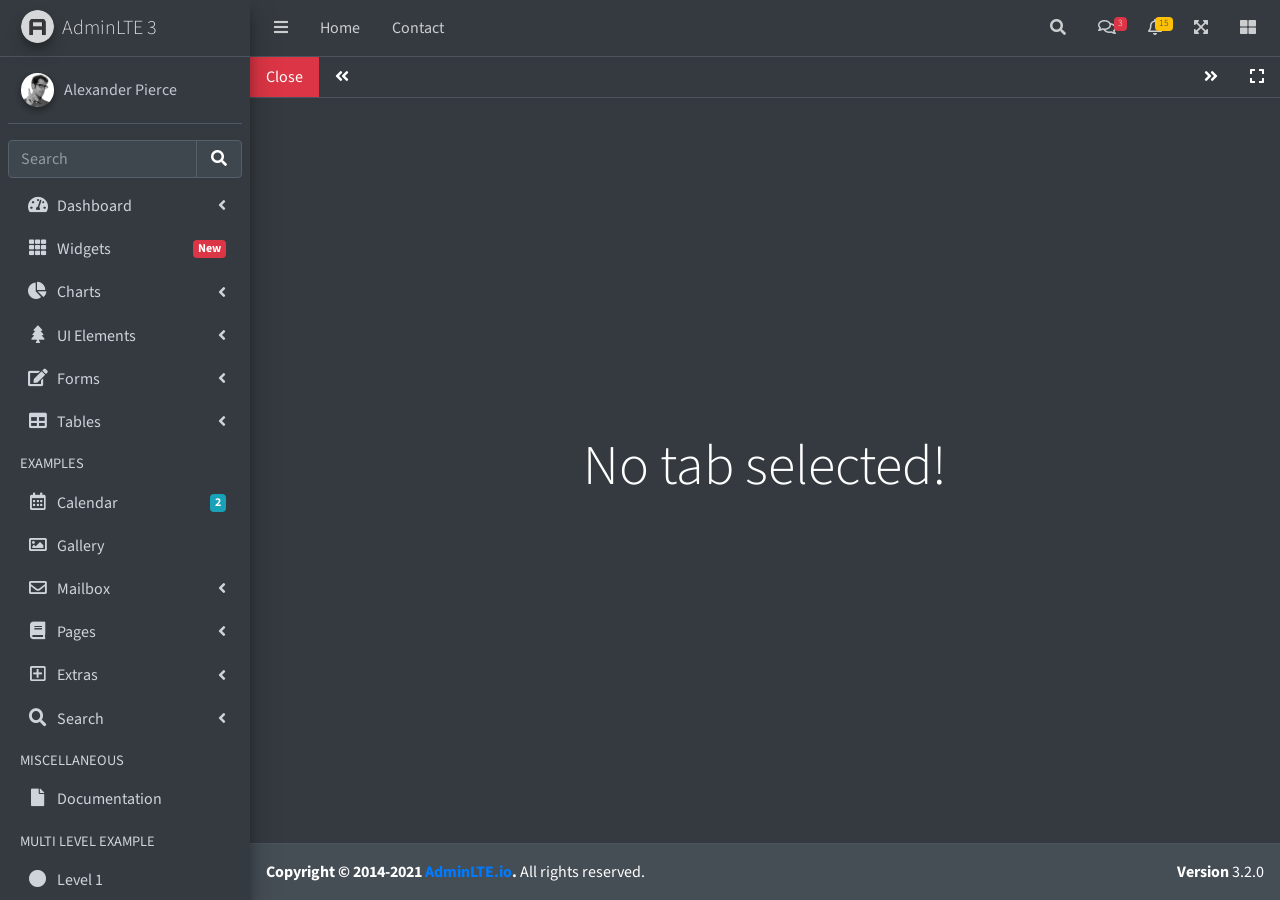
<file: main/src/Admin/iframe-dark.html>
<!DOCTYPE html>
<html lang="en">
<head>
  <meta charset="utf-8">
  <meta name="viewport" content="width=device-width, initial-scale=1">
  <title>AdminLTE 3 | Tabbed IFrames</title>

  <!-- Google Font: Source Sans Pro -->
  <link rel="stylesheet" href="https://fonts.googleapis.com/css?family=Source+Sans+Pro:300,400,400i,700&display=fallback">
  <!-- Font Awesome -->
  <link rel="stylesheet" href="plugins/fontawesome-free/css/all.min.css">
  <!-- Theme style -->
  <link rel="stylesheet" href="dist/css/adminlte.min.css">
  <!-- overlayScrollbars -->
  <link rel="stylesheet" href="plugins/overlayScrollbars/css/OverlayScrollbars.min.css">
</head>
<body class="hold-transition sidebar-mini layout-fixed dark-mode" data-panel-auto-height-mode="height">
<div class="wrapper">

  <!-- Navbar -->
  <nav class="main-header navbar navbar-expand navbar-dark">
    <!-- Left navbar links -->
    <ul class="navbar-nav">
      <li class="nav-item">
        <a class="nav-link" data-widget="pushmenu" href="#" role="button"><i class="fas fa-bars"></i></a>
      </li>
      <li class="nav-item d-none d-sm-inline-block">
        <a href="index3.html" class="nav-link">Home</a>
      </li>
      <li class="nav-item d-none d-sm-inline-block">
        <a href="#" class="nav-link">Contact</a>
      </li>
    </ul>

    <!-- Right navbar links -->
    <ul class="navbar-nav ml-auto">
      <!-- Navbar Search -->
      <li class="nav-item">
        <a class="nav-link" data-widget="navbar-search" href="#" role="button">
          <i class="fas fa-search"></i>
        </a>
        <div class="navbar-search-block">
          <form class="form-inline">
            <div class="input-group input-group-sm">
              <input class="form-control form-control-navbar" type="search" placeholder="Search" aria-label="Search">
              <div class="input-group-append">
                <button class="btn btn-navbar" type="submit">
                  <i class="fas fa-search"></i>
                </button>
                <button class="btn btn-navbar" type="button" data-widget="navbar-search">
                  <i class="fas fa-times"></i>
                </button>
              </div>
            </div>
          </form>
        </div>
      </li>

      <!-- Messages Dropdown Menu -->
      <li class="nav-item dropdown">
        <a class="nav-link" data-toggle="dropdown" href="#">
          <i class="far fa-comments"></i>
          <span class="badge badge-danger navbar-badge">3</span>
        </a>
        <div class="dropdown-menu dropdown-menu-lg dropdown-menu-right">
          <a href="#" class="dropdown-item">
            <!-- Message Start -->
            <div class="media">
              <img src="dist/img/user1-128x128.jpg" alt="User Avatar" class="img-size-50 mr-3 img-circle">
              <div class="media-body">
                <h3 class="dropdown-item-title">
                  Brad Diesel
                  <span class="float-right text-sm text-danger"><i class="fas fa-star"></i></span>
                </h3>
                <p class="text-sm">Call me whenever you can...</p>
                <p class="text-sm text-muted"><i class="far fa-clock mr-1"></i> 4 Hours Ago</p>
              </div>
            </div>
            <!-- Message End -->
          </a>
          <div class="dropdown-divider"></div>
          <a href="#" class="dropdown-item">
            <!-- Message Start -->
            <div class="media">
              <img src="dist/img/user8-128x128.jpg" alt="User Avatar" class="img-size-50 img-circle mr-3">
              <div class="media-body">
                <h3 class="dropdown-item-title">
                  John Pierce
                  <span class="float-right text-sm text-muted"><i class="fas fa-star"></i></span>
                </h3>
                <p class="text-sm">I got your message bro</p>
                <p class="text-sm text-muted"><i class="far fa-clock mr-1"></i> 4 Hours Ago</p>
              </div>
            </div>
            <!-- Message End -->
          </a>
          <div class="dropdown-divider"></div>
          <a href="#" class="dropdown-item">
            <!-- Message Start -->
            <div class="media">
              <img src="dist/img/user3-128x128.jpg" alt="User Avatar" class="img-size-50 img-circle mr-3">
              <div class="media-body">
                <h3 class="dropdown-item-title">
                  Nora Silvester
                  <span class="float-right text-sm text-warning"><i class="fas fa-star"></i></span>
                </h3>
                <p class="text-sm">The subject goes here</p>
                <p class="text-sm text-muted"><i class="far fa-clock mr-1"></i> 4 Hours Ago</p>
              </div>
            </div>
            <!-- Message End -->
          </a>
          <div class="dropdown-divider"></div>
          <a href="#" class="dropdown-item dropdown-footer">See All Messages</a>
        </div>
      </li>
      <!-- Notifications Dropdown Menu -->
      <li class="nav-item dropdown">
        <a class="nav-link" data-toggle="dropdown" href="#">
          <i class="far fa-bell"></i>
          <span class="badge badge-warning navbar-badge">15</span>
        </a>
        <div class="dropdown-menu dropdown-menu-lg dropdown-menu-right">
          <span class="dropdown-item dropdown-header">15 Notifications</span>
          <div class="dropdown-divider"></div>
          <a href="#" class="dropdown-item">
            <i class="fas fa-envelope mr-2"></i> 4 new messages
            <span class="float-right text-muted text-sm">3 mins</span>
          </a>
          <div class="dropdown-divider"></div>
          <a href="#" class="dropdown-item">
            <i class="fas fa-users mr-2"></i> 8 friend requests
            <span class="float-right text-muted text-sm">12 hours</span>
          </a>
          <div class="dropdown-divider"></div>
          <a href="#" class="dropdown-item">
            <i class="fas fa-file mr-2"></i> 3 new reports
            <span class="float-right text-muted text-sm">2 days</span>
          </a>
          <div class="dropdown-divider"></div>
          <a href="#" class="dropdown-item dropdown-footer">See All Notifications</a>
        </div>
      </li>
      <li class="nav-item">
        <a class="nav-link" data-widget="fullscreen" href="#" role="button">
          <i class="fas fa-expand-arrows-alt"></i>
        </a>
      </li>
      <li class="nav-item">
        <a class="nav-link" data-widget="control-sidebar" data-slide="true" href="#" role="button">
          <i class="fas fa-th-large"></i>
        </a>
      </li>
    </ul>
  </nav>
  <!-- /.navbar -->

  <!-- Main Sidebar Container -->
  <aside class="main-sidebar sidebar-dark-primary elevation-4">
    <!-- Brand Logo -->
    <a href="index3.html" class="brand-link">
      <img src="dist/img/AdminLTELogo.png" alt="AdminLTE Logo" class="brand-image img-circle elevation-3" style="opacity: .8">
      <span class="brand-text font-weight-light">AdminLTE 3</span>
    </a>

    <!-- Sidebar -->
    <div class="sidebar">
      <!-- Sidebar user panel (optional) -->
      <div class="user-panel mt-3 pb-3 mb-3 d-flex">
        <div class="image">
          <img src="dist/img/user2-160x160.jpg" class="img-circle elevation-2" alt="User Image">
        </div>
        <div class="info">
          <a href="#" class="d-block">Alexander Pierce</a>
        </div>
      </div>

      <!-- SidebarSearch Form -->
      <div class="form-inline">
        <div class="input-group" data-widget="sidebar-search">
          <input class="form-control form-control-sidebar" type="search" placeholder="Search" aria-label="Search">
          <div class="input-group-append">
            <button class="btn btn-sidebar">
              <i class="fas fa-search fa-fw"></i>
            </button>
          </div>
        </div>
      </div>

      <!-- Sidebar Menu -->
      <nav class="mt-2">
        <ul class="nav nav-pills nav-sidebar flex-column" data-widget="treeview" role="menu" data-accordion="false">
          <!-- Add icons to the links using the .nav-icon class
               with font-awesome or any other icon font library -->
          <li class="nav-item">
            <a href="#" class="nav-link">
              <i class="nav-icon fas fa-tachometer-alt"></i>
              <p>
                Dashboard
                <i class="right fas fa-angle-left"></i>
              </p>
            </a>
            <ul class="nav nav-treeview">
              <li class="nav-item">
                <a href="./index.html" class="nav-link">
                  <i class="far fa-circle nav-icon"></i>
                  <p>Dashboard v1</p>
                </a>
              </li>
              <li class="nav-item">
                <a href="./index2.html" class="nav-link">
                  <i class="far fa-circle nav-icon"></i>
                  <p>Dashboard v2</p>
                </a>
              </li>
              <li class="nav-item">
                <a href="./index3.html" class="nav-link">
                  <i class="far fa-circle nav-icon"></i>
                  <p>Dashboard v3</p>
                </a>
              </li>
            </ul>
          </li>
          <li class="nav-item">
            <a href="pages/widgets.html" class="nav-link">
              <i class="nav-icon fas fa-th"></i>
              <p>
                Widgets
                <span class="right badge badge-danger">New</span>
              </p>
            </a>
          </li>
          <li class="nav-item">
            <a href="#" class="nav-link">
              <i class="nav-icon fas fa-chart-pie"></i>
              <p>
                Charts
                <i class="right fas fa-angle-left"></i>
              </p>
            </a>
            <ul class="nav nav-treeview">
              <li class="nav-item">
                <a href="pages/charts/chartjs.html" class="nav-link">
                  <i class="far fa-circle nav-icon"></i>
                  <p>ChartJS</p>
                </a>
              </li>
              <li class="nav-item">
                <a href="pages/charts/flot.html" class="nav-link">
                  <i class="far fa-circle nav-icon"></i>
                  <p>Flot</p>
                </a>
              </li>
              <li class="nav-item">
                <a href="pages/charts/inline.html" class="nav-link">
                  <i class="far fa-circle nav-icon"></i>
                  <p>Inline</p>
                </a>
              </li>
            </ul>
          </li>
          <li class="nav-item">
            <a href="#" class="nav-link">
              <i class="nav-icon fas fa-tree"></i>
              <p>
                UI Elements
                <i class="fas fa-angle-left right"></i>
              </p>
            </a>
            <ul class="nav nav-treeview">
              <li class="nav-item">
                <a href="pages/UI/general.html" class="nav-link">
                  <i class="far fa-circle nav-icon"></i>
                  <p>General</p>
                </a>
              </li>
              <li class="nav-item">
                <a href="pages/UI/icons.html" class="nav-link">
                  <i class="far fa-circle nav-icon"></i>
                  <p>Icons</p>
                </a>
              </li>
              <li class="nav-item">
                <a href="pages/UI/buttons.html" class="nav-link">
                  <i class="far fa-circle nav-icon"></i>
                  <p>Buttons</p>
                </a>
              </li>
              <li class="nav-item">
                <a href="pages/UI/sliders.html" class="nav-link">
                  <i class="far fa-circle nav-icon"></i>
                  <p>Sliders</p>
                </a>
              </li>
              <li class="nav-item">
                <a href="pages/UI/modals.html" class="nav-link">
                  <i class="far fa-circle nav-icon"></i>
                  <p>Modals & Alerts</p>
                </a>
              </li>
              <li class="nav-item">
                <a href="pages/UI/navbar.html" class="nav-link">
                  <i class="far fa-circle nav-icon"></i>
                  <p>Navbar & Tabs</p>
                </a>
              </li>
              <li class="nav-item">
                <a href="pages/UI/timeline.html" class="nav-link">
                  <i class="far fa-circle nav-icon"></i>
                  <p>Timeline</p>
                </a>
              </li>
              <li class="nav-item">
                <a href="pages/UI/ribbons.html" class="nav-link">
                  <i class="far fa-circle nav-icon"></i>
                  <p>Ribbons</p>
                </a>
              </li>
            </ul>
          </li>
          <li class="nav-item">
            <a href="#" class="nav-link">
              <i class="nav-icon fas fa-edit"></i>
              <p>
                Forms
                <i class="fas fa-angle-left right"></i>
              </p>
            </a>
            <ul class="nav nav-treeview">
              <li class="nav-item">
                <a href="pages/forms/general.html" class="nav-link">
                  <i class="far fa-circle nav-icon"></i>
                  <p>General Elements</p>
                </a>
              </li>
              <li class="nav-item">
                <a href="pages/forms/advanced.html" class="nav-link">
                  <i class="far fa-circle nav-icon"></i>
                  <p>Advanced Elements</p>
                </a>
              </li>
              <li class="nav-item">
                <a href="pages/forms/editors.html" class="nav-link">
                  <i class="far fa-circle nav-icon"></i>
                  <p>Editors</p>
                </a>
              </li>
              <li class="nav-item">
                <a href="pages/forms/validation.html" class="nav-link">
                  <i class="far fa-circle nav-icon"></i>
                  <p>Validation</p>
                </a>
              </li>
            </ul>
          </li>
          <li class="nav-item">
            <a href="#" class="nav-link">
              <i class="nav-icon fas fa-table"></i>
              <p>
                Tables
                <i class="fas fa-angle-left right"></i>
              </p>
            </a>
            <ul class="nav nav-treeview">
              <li class="nav-item">
                <a href="pages/tables/simple.html" class="nav-link">
                  <i class="far fa-circle nav-icon"></i>
                  <p>Simple Tables</p>
                </a>
              </li>
              <li class="nav-item">
                <a href="pages/tables/data.html" class="nav-link">
                  <i class="far fa-circle nav-icon"></i>
                  <p>DataTables</p>
                </a>
              </li>
              <li class="nav-item">
                <a href="pages/tables/jsgrid.html" class="nav-link">
                  <i class="far fa-circle nav-icon"></i>
                  <p>jsGrid</p>
                </a>
              </li>
            </ul>
          </li>
          <li class="nav-header">EXAMPLES</li>
          <li class="nav-item">
            <a href="pages/calendar.html" class="nav-link">
              <i class="nav-icon far fa-calendar-alt"></i>
              <p>
                Calendar
                <span class="badge badge-info right">2</span>
              </p>
            </a>
          </li>
          <li class="nav-item">
            <a href="pages/gallery.html" class="nav-link">
              <i class="nav-icon far fa-image"></i>
              <p>
                Gallery
              </p>
            </a>
          </li>
          <li class="nav-item">
            <a href="#" class="nav-link">
              <i class="nav-icon far fa-envelope"></i>
              <p>
                Mailbox
                <i class="fas fa-angle-left right"></i>
              </p>
            </a>
            <ul class="nav nav-treeview">
              <li class="nav-item">
                <a href="pages/mailbox/mailbox.html" class="nav-link">
                  <i class="far fa-circle nav-icon"></i>
                  <p>Inbox</p>
                </a>
              </li>
              <li class="nav-item">
                <a href="pages/mailbox/compose.html" class="nav-link">
                  <i class="far fa-circle nav-icon"></i>
                  <p>Compose</p>
                </a>
              </li>
              <li class="nav-item">
                <a href="pages/mailbox/read-mail.html" class="nav-link">
                  <i class="far fa-circle nav-icon"></i>
                  <p>Read</p>
                </a>
              </li>
            </ul>
          </li>
          <li class="nav-item">
            <a href="#" class="nav-link">
              <i class="nav-icon fas fa-book"></i>
              <p>
                Pages
                <i class="fas fa-angle-left right"></i>
              </p>
            </a>
            <ul class="nav nav-treeview">
              <li class="nav-item">
                <a href="pages/examples/invoice.html" class="nav-link">
                  <i class="far fa-circle nav-icon"></i>
                  <p>Invoice</p>
                </a>
              </li>
              <li class="nav-item">
                <a href="pages/examples/profile.html" class="nav-link">
                  <i class="far fa-circle nav-icon"></i>
                  <p>Profile</p>
                </a>
              </li>
              <li class="nav-item">
                <a href="pages/examples/e-commerce.html" class="nav-link">
                  <i class="far fa-circle nav-icon"></i>
                  <p>E-commerce</p>
                </a>
              </li>
              <li class="nav-item">
                <a href="pages/examples/projects.html" class="nav-link">
                  <i class="far fa-circle nav-icon"></i>
                  <p>Projects</p>
                </a>
              </li>
              <li class="nav-item">
                <a href="pages/examples/project-add.html" class="nav-link">
                  <i class="far fa-circle nav-icon"></i>
                  <p>Project Add</p>
                </a>
              </li>
              <li class="nav-item">
                <a href="pages/examples/project-edit.html" class="nav-link">
                  <i class="far fa-circle nav-icon"></i>
                  <p>Project Edit</p>
                </a>
              </li>
              <li class="nav-item">
                <a href="pages/examples/project-detail.html" class="nav-link">
                  <i class="far fa-circle nav-icon"></i>
                  <p>Project Detail</p>
                </a>
              </li>
              <li class="nav-item">
                <a href="pages/examples/contacts.html" class="nav-link">
                  <i class="far fa-circle nav-icon"></i>
                  <p>Contacts</p>
                </a>
              </li>
              <li class="nav-item">
                <a href="pages/examples/faq.html" class="nav-link">
                  <i class="far fa-circle nav-icon"></i>
                  <p>FAQ</p>
                </a>
              </li>
              <li class="nav-item">
                <a href="pages/examples/contact-us.html" class="nav-link">
                  <i class="far fa-circle nav-icon"></i>
                  <p>Contact us</p>
                </a>
              </li>
            </ul>
          </li>
          <li class="nav-item">
            <a href="#" class="nav-link">
              <i class="nav-icon far fa-plus-square"></i>
              <p>
                Extras
                <i class="fas fa-angle-left right"></i>
              </p>
            </a>
            <ul class="nav nav-treeview">
              <li class="nav-item">
                <a href="#" class="nav-link">
                  <i class="far fa-circle nav-icon"></i>
                  <p>
                    Login & Register v1
                    <i class="fas fa-angle-left right"></i>
                  </p>
                </a>
                <ul class="nav nav-treeview">
                  <li class="nav-item">
                    <a href="pages/examples/login.html" class="nav-link">
                      <i class="far fa-circle nav-icon"></i>
                      <p>Login v1</p>
                    </a>
                  </li>
                  <li class="nav-item">
                    <a href="pages/examples/register.html" class="nav-link">
                      <i class="far fa-circle nav-icon"></i>
                      <p>Register v1</p>
                    </a>
                  </li>
                  <li class="nav-item">
                    <a href="pages/examples/forgot-password.html" class="nav-link">
                      <i class="far fa-circle nav-icon"></i>
                      <p>Forgot Password v1</p>
                    </a>
                  </li>
                  <li class="nav-item">
                    <a href="pages/examples/recover-password.html" class="nav-link">
                      <i class="far fa-circle nav-icon"></i>
                      <p>Recover Password v1</p>
                    </a>
                  </li>
                </ul>
              </li>
              <li class="nav-item">
                <a href="#" class="nav-link">
                  <i class="far fa-circle nav-icon"></i>
                  <p>
                    Login & Register v2
                    <i class="fas fa-angle-left right"></i>
                  </p>
                </a>
                <ul class="nav nav-treeview">
                  <li class="nav-item">
                    <a href="pages/examples/login-v2.html" class="nav-link">
                      <i class="far fa-circle nav-icon"></i>
                      <p>Login v2</p>
                    </a>
                  </li>
                  <li class="nav-item">
                    <a href="pages/examples/register-v2.html" class="nav-link">
                      <i class="far fa-circle nav-icon"></i>
                      <p>Register v2</p>
                    </a>
                  </li>
                  <li class="nav-item">
                    <a href="pages/examples/forgot-password-v2.html" class="nav-link">
                      <i class="far fa-circle nav-icon"></i>
                      <p>Forgot Password v2</p>
                    </a>
                  </li>
                  <li class="nav-item">
                    <a href="pages/examples/recover-password-v2.html" class="nav-link">
                      <i class="far fa-circle nav-icon"></i>
                      <p>Recover Password v2</p>
                    </a>
                  </li>
                </ul>
              </li>
              <li class="nav-item">
                <a href="pages/examples/lockscreen.html" class="nav-link">
                  <i class="far fa-circle nav-icon"></i>
                  <p>Lockscreen</p>
                </a>
              </li>
              <li class="nav-item">
                <a href="pages/examples/legacy-user-menu.html" class="nav-link">
                  <i class="far fa-circle nav-icon"></i>
                  <p>Legacy User Menu</p>
                </a>
              </li>
              <li class="nav-item">
                <a href="pages/examples/language-menu.html" class="nav-link">
                  <i class="far fa-circle nav-icon"></i>
                  <p>Language Menu</p>
                </a>
              </li>
              <li class="nav-item">
                <a href="pages/examples/404.html" class="nav-link">
                  <i class="far fa-circle nav-icon"></i>
                  <p>Error 404</p>
                </a>
              </li>
              <li class="nav-item">
                <a href="pages/examples/500.html" class="nav-link">
                  <i class="far fa-circle nav-icon"></i>
                  <p>Error 500</p>
                </a>
              </li>
              <li class="nav-item">
                <a href="pages/examples/pace.html" class="nav-link">
                  <i class="far fa-circle nav-icon"></i>
                  <p>Pace</p>
                </a>
              </li>
              <li class="nav-item">
                <a href="pages/examples/blank.html" class="nav-link">
                  <i class="far fa-circle nav-icon"></i>
                  <p>Blank Page</p>
                </a>
              </li>
              <li class="nav-item">
                <a href="starter.html" class="nav-link">
                  <i class="far fa-circle nav-icon"></i>
                  <p>Starter Page</p>
                </a>
              </li>
            </ul>
          </li>
          <li class="nav-item">
            <a href="#" class="nav-link">
              <i class="nav-icon fas fa-search"></i>
              <p>
                Search
                <i class="fas fa-angle-left right"></i>
              </p>
            </a>
            <ul class="nav nav-treeview">
              <li class="nav-item">
                <a href="pages/search/simple.html" class="nav-link">
                  <i class="far fa-circle nav-icon"></i>
                  <p>Simple Search</p>
                </a>
              </li>
              <li class="nav-item">
                <a href="pages/search/enhanced.html" class="nav-link">
                  <i class="far fa-circle nav-icon"></i>
                  <p>Enhanced</p>
                </a>
              </li>
            </ul>
          </li>
          <li class="nav-header">MISCELLANEOUS</li>
          <li class="nav-item">
            <a href="https://adminlte.io/docs/3.1/" class="nav-link">
              <i class="nav-icon fas fa-file"></i>
              <p>Documentation</p>
            </a>
          </li>
          <li class="nav-header">MULTI LEVEL EXAMPLE</li>
          <li class="nav-item">
            <a href="#" class="nav-link">
              <i class="fas fa-circle nav-icon"></i>
              <p>Level 1</p>
            </a>
          </li>
          <li class="nav-item">
            <a href="#" class="nav-link">
              <i class="nav-icon fas fa-circle"></i>
              <p>
                Level 1
                <i class="right fas fa-angle-left"></i>
              </p>
            </a>
            <ul class="nav nav-treeview">
              <li class="nav-item">
                <a href="#" class="nav-link">
                  <i class="far fa-circle nav-icon"></i>
                  <p>Level 2</p>
                </a>
              </li>
              <li class="nav-item">
                <a href="#" class="nav-link">
                  <i class="far fa-circle nav-icon"></i>
                  <p>
                    Level 2
                    <i class="right fas fa-angle-left"></i>
                  </p>
                </a>
                <ul class="nav nav-treeview">
                  <li class="nav-item">
                    <a href="#" class="nav-link">
                      <i class="far fa-dot-circle nav-icon"></i>
                      <p>Level 3</p>
                    </a>
                  </li>
                  <li class="nav-item">
                    <a href="#" class="nav-link">
                      <i class="far fa-dot-circle nav-icon"></i>
                      <p>Level 3</p>
                    </a>
                  </li>
                  <li class="nav-item">
                    <a href="#" class="nav-link">
                      <i class="far fa-dot-circle nav-icon"></i>
                      <p>Level 3</p>
                    </a>
                  </li>
                </ul>
              </li>
              <li class="nav-item">
                <a href="#" class="nav-link">
                  <i class="far fa-circle nav-icon"></i>
                  <p>Level 2</p>
                </a>
              </li>
            </ul>
          </li>
          <li class="nav-item">
            <a href="#" class="nav-link">
              <i class="fas fa-circle nav-icon"></i>
              <p>Level 1</p>
            </a>
          </li>
          <li class="nav-header">LABELS</li>
          <li class="nav-item">
            <a href="#" class="nav-link">
              <i class="nav-icon far fa-circle text-danger"></i>
              <p class="text">Important</p>
            </a>
          </li>
          <li class="nav-item">
            <a href="#" class="nav-link">
              <i class="nav-icon far fa-circle text-warning"></i>
              <p>Warning</p>
            </a>
          </li>
          <li class="nav-item">
            <a href="#" class="nav-link">
              <i class="nav-icon far fa-circle text-info"></i>
              <p>Informational</p>
            </a>
          </li>
        </ul>
      </nav>
      <!-- /.sidebar-menu -->
    </div>
    <!-- /.sidebar -->
  </aside>

  <!-- Content Wrapper. Contains page content -->
  <div class="content-wrapper iframe-mode bg-dark" data-widget="iframe" data-auto-dark-mode="true" data-loading-screen="750">
    <div class="nav navbar navbar-expand-lg navbar-dark border-bottom border-dark p-0">
      <a class="nav-link bg-danger" href="#" data-widget="iframe-close">Close</a>
      <a class="nav-link bg-dark" href="#" data-widget="iframe-scrollleft"><i class="fas fa-angle-double-left"></i></a>
      <ul class="navbar-nav" role="tablist">
      </ul>
      <a class="nav-link bg-dark" href="#" data-widget="iframe-scrollright"><i class="fas fa-angle-double-right"></i></a>
      <a class="nav-link bg-dark" href="#" data-widget="iframe-fullscreen"><i class="fas fa-expand"></i></a>
    </div>
    <div class="tab-content">
      <div class="tab-empty">
        <h2 class="display-4">No tab selected!</h2>
      </div>
      <div class="tab-loading">
        <div>
          <h2 class="display-4">Tab is loading <i class="fa fa-sync fa-spin"></i></h2>
        </div>
      </div>
    </div>
  </div>
    <!-- /.content-wrapper -->
  <footer class="main-footer dark-mode">
    <strong>Copyright &copy; 2014-2021 <a href="https://adminlte.io">AdminLTE.io</a>.</strong>
    All rights reserved.
    <div class="float-right d-none d-sm-inline-block">
      <b>Version</b> 3.2.0
    </div>
  </footer>

  <!-- Control Sidebar -->
  <aside class="control-sidebar control-sidebar-dark">
    <!-- Control sidebar content goes here -->
  </aside>
  <!-- /.control-sidebar -->
</div>
<!-- ./wrapper -->

<!-- jQuery -->
<script src="plugins/jquery/jquery.min.js"></script>
<!-- jQuery UI 1.11.4 -->
<script src="plugins/jquery-ui/jquery-ui.min.js"></script>
<!-- Resolve conflict in jQuery UI tooltip with Bootstrap tooltip -->
<script>
  $.widget.bridge('uibutton', $.ui.button)
</script>
<!-- Bootstrap 4 -->
<script src="plugins/bootstrap/js/bootstrap.bundle.min.js"></script>
<!-- overlayScrollbars -->
<script src="plugins/overlayScrollbars/js/jquery.overlayScrollbars.min.js"></script>
<!-- AdminLTE App -->
<script src="dist/js/adminlte.js"></script>
<!-- AdminLTE for demo purposes -->
<script src="dist/js/demo.js"></script>
</body>
</html>
</file>
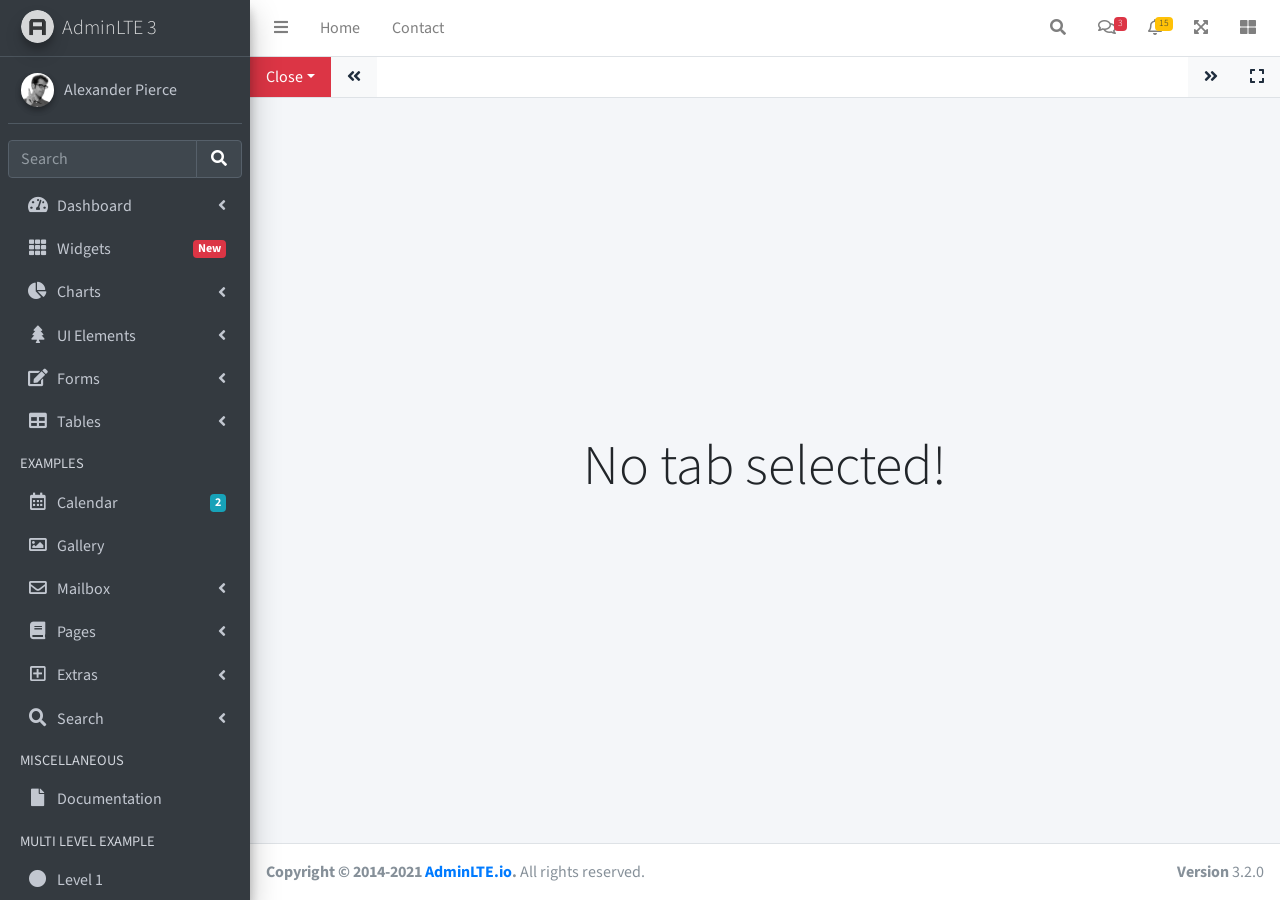
<file: main/src/Admin/iframe.html>
<!DOCTYPE html>
<html lang="en">
<head>
  <meta charset="utf-8">
  <meta name="viewport" content="width=device-width, initial-scale=1">
  <title>AdminLTE 3 | Tabbed IFrames</title>

  <!-- Google Font: Source Sans Pro -->
  <link rel="stylesheet" href="https://fonts.googleapis.com/css?family=Source+Sans+Pro:300,400,400i,700&display=fallback">
  <!-- Font Awesome -->
  <link rel="stylesheet" href="plugins/fontawesome-free/css/all.min.css">
  <!-- Theme style -->
  <link rel="stylesheet" href="dist/css/adminlte.min.css">
  <!-- overlayScrollbars -->
  <link rel="stylesheet" href="plugins/overlayScrollbars/css/OverlayScrollbars.min.css">
</head>
<body class="hold-transition sidebar-mini layout-fixed" data-panel-auto-height-mode="height">
<div class="wrapper">

  <!-- Navbar -->
  <nav class="main-header navbar navbar-expand navbar-white navbar-light">
    <!-- Left navbar links -->
    <ul class="navbar-nav">
      <li class="nav-item">
        <a class="nav-link" data-widget="pushmenu" href="#" role="button"><i class="fas fa-bars"></i></a>
      </li>
      <li class="nav-item d-none d-sm-inline-block">
        <a href="index3.html" class="nav-link">Home</a>
      </li>
      <li class="nav-item d-none d-sm-inline-block">
        <a href="#" class="nav-link">Contact</a>
      </li>
    </ul>

    <!-- Right navbar links -->
    <ul class="navbar-nav ml-auto">
      <!-- Navbar Search -->
      <li class="nav-item">
        <a class="nav-link" data-widget="navbar-search" href="#" role="button">
          <i class="fas fa-search"></i>
        </a>
        <div class="navbar-search-block">
          <form class="form-inline">
            <div class="input-group input-group-sm">
              <input class="form-control form-control-navbar" type="search" placeholder="Search" aria-label="Search">
              <div class="input-group-append">
                <button class="btn btn-navbar" type="submit">
                  <i class="fas fa-search"></i>
                </button>
                <button class="btn btn-navbar" type="button" data-widget="navbar-search">
                  <i class="fas fa-times"></i>
                </button>
              </div>
            </div>
          </form>
        </div>
      </li>

      <!-- Messages Dropdown Menu -->
      <li class="nav-item dropdown">
        <a class="nav-link" data-toggle="dropdown" href="#">
          <i class="far fa-comments"></i>
          <span class="badge badge-danger navbar-badge">3</span>
        </a>
        <div class="dropdown-menu dropdown-menu-lg dropdown-menu-right">
          <a href="#" class="dropdown-item">
            <!-- Message Start -->
            <div class="media">
              <img src="dist/img/user1-128x128.jpg" alt="User Avatar" class="img-size-50 mr-3 img-circle">
              <div class="media-body">
                <h3 class="dropdown-item-title">
                  Brad Diesel
                  <span class="float-right text-sm text-danger"><i class="fas fa-star"></i></span>
                </h3>
                <p class="text-sm">Call me whenever you can...</p>
                <p class="text-sm text-muted"><i class="far fa-clock mr-1"></i> 4 Hours Ago</p>
              </div>
            </div>
            <!-- Message End -->
          </a>
          <div class="dropdown-divider"></div>
          <a href="#" class="dropdown-item">
            <!-- Message Start -->
            <div class="media">
              <img src="dist/img/user8-128x128.jpg" alt="User Avatar" class="img-size-50 img-circle mr-3">
              <div class="media-body">
                <h3 class="dropdown-item-title">
                  John Pierce
                  <span class="float-right text-sm text-muted"><i class="fas fa-star"></i></span>
                </h3>
                <p class="text-sm">I got your message bro</p>
                <p class="text-sm text-muted"><i class="far fa-clock mr-1"></i> 4 Hours Ago</p>
              </div>
            </div>
            <!-- Message End -->
          </a>
          <div class="dropdown-divider"></div>
          <a href="#" class="dropdown-item">
            <!-- Message Start -->
            <div class="media">
              <img src="dist/img/user3-128x128.jpg" alt="User Avatar" class="img-size-50 img-circle mr-3">
              <div class="media-body">
                <h3 class="dropdown-item-title">
                  Nora Silvester
                  <span class="float-right text-sm text-warning"><i class="fas fa-star"></i></span>
                </h3>
                <p class="text-sm">The subject goes here</p>
                <p class="text-sm text-muted"><i class="far fa-clock mr-1"></i> 4 Hours Ago</p>
              </div>
            </div>
            <!-- Message End -->
          </a>
          <div class="dropdown-divider"></div>
          <a href="#" class="dropdown-item dropdown-footer">See All Messages</a>
        </div>
      </li>
      <!-- Notifications Dropdown Menu -->
      <li class="nav-item dropdown">
        <a class="nav-link" data-toggle="dropdown" href="#">
          <i class="far fa-bell"></i>
          <span class="badge badge-warning navbar-badge">15</span>
        </a>
        <div class="dropdown-menu dropdown-menu-lg dropdown-menu-right">
          <span class="dropdown-item dropdown-header">15 Notifications</span>
          <div class="dropdown-divider"></div>
          <a href="#" class="dropdown-item">
            <i class="fas fa-envelope mr-2"></i> 4 new messages
            <span class="float-right text-muted text-sm">3 mins</span>
          </a>
          <div class="dropdown-divider"></div>
          <a href="#" class="dropdown-item">
            <i class="fas fa-users mr-2"></i> 8 friend requests
            <span class="float-right text-muted text-sm">12 hours</span>
          </a>
          <div class="dropdown-divider"></div>
          <a href="#" class="dropdown-item">
            <i class="fas fa-file mr-2"></i> 3 new reports
            <span class="float-right text-muted text-sm">2 days</span>
          </a>
          <div class="dropdown-divider"></div>
          <a href="#" class="dropdown-item dropdown-footer">See All Notifications</a>
        </div>
      </li>
      <li class="nav-item">
        <a class="nav-link" data-widget="fullscreen" href="#" role="button">
          <i class="fas fa-expand-arrows-alt"></i>
        </a>
      </li>
      <li class="nav-item">
        <a class="nav-link" data-widget="control-sidebar" data-slide="true" href="#" role="button">
          <i class="fas fa-th-large"></i>
        </a>
      </li>
    </ul>
  </nav>
  <!-- /.navbar -->

  <!-- Main Sidebar Container -->
  <aside class="main-sidebar sidebar-dark-primary elevation-4">
    <!-- Brand Logo -->
    <a href="index3.html" class="brand-link">
      <img src="dist/img/AdminLTELogo.png" alt="AdminLTE Logo" class="brand-image img-circle elevation-3" style="opacity: .8">
      <span class="brand-text font-weight-light">AdminLTE 3</span>
    </a>

    <!-- Sidebar -->
    <div class="sidebar">
      <!-- Sidebar user panel (optional) -->
      <div class="user-panel mt-3 pb-3 mb-3 d-flex">
        <div class="image">
          <img src="dist/img/user2-160x160.jpg" class="img-circle elevation-2" alt="User Image">
        </div>
        <div class="info">
          <a href="#" class="d-block">Alexander Pierce</a>
        </div>
      </div>

      <!-- SidebarSearch Form -->
      <div class="form-inline">
        <div class="input-group" data-widget="sidebar-search">
          <input class="form-control form-control-sidebar" type="search" placeholder="Search" aria-label="Search">
          <div class="input-group-append">
            <button class="btn btn-sidebar">
              <i class="fas fa-search fa-fw"></i>
            </button>
          </div>
        </div>
      </div>

      <!-- Sidebar Menu -->
      <nav class="mt-2">
        <ul class="nav nav-pills nav-sidebar flex-column" data-widget="treeview" role="menu" data-accordion="false">
          <!-- Add icons to the links using the .nav-icon class
               with font-awesome or any other icon font library -->
          <li class="nav-item">
            <a href="#" class="nav-link">
              <i class="nav-icon fas fa-tachometer-alt"></i>
              <p>
                Dashboard
                <i class="right fas fa-angle-left"></i>
              </p>
            </a>
            <ul class="nav nav-treeview">
              <li class="nav-item">
                <a href="./index.html" class="nav-link">
                  <i class="far fa-circle nav-icon"></i>
                  <p>Dashboard v1</p>
                </a>
              </li>
              <li class="nav-item">
                <a href="./index2.html" class="nav-link">
                  <i class="far fa-circle nav-icon"></i>
                  <p>Dashboard v2</p>
                </a>
              </li>
              <li class="nav-item">
                <a href="./index3.html" class="nav-link">
                  <i class="far fa-circle nav-icon"></i>
                  <p>Dashboard v3</p>
                </a>
              </li>
            </ul>
          </li>
          <li class="nav-item">
            <a href="pages/widgets.html" class="nav-link">
              <i class="nav-icon fas fa-th"></i>
              <p>
                Widgets
                <span class="right badge badge-danger">New</span>
              </p>
            </a>
          </li>
          <li class="nav-item">
            <a href="#" class="nav-link">
              <i class="nav-icon fas fa-chart-pie"></i>
              <p>
                Charts
                <i class="right fas fa-angle-left"></i>
              </p>
            </a>
            <ul class="nav nav-treeview">
              <li class="nav-item">
                <a href="pages/charts/chartjs.html" class="nav-link">
                  <i class="far fa-circle nav-icon"></i>
                  <p>ChartJS</p>
                </a>
              </li>
              <li class="nav-item">
                <a href="pages/charts/flot.html" class="nav-link">
                  <i class="far fa-circle nav-icon"></i>
                  <p>Flot</p>
                </a>
              </li>
              <li class="nav-item">
                <a href="pages/charts/inline.html" class="nav-link">
                  <i class="far fa-circle nav-icon"></i>
                  <p>Inline</p>
                </a>
              </li>
            </ul>
          </li>
          <li class="nav-item">
            <a href="#" class="nav-link">
              <i class="nav-icon fas fa-tree"></i>
              <p>
                UI Elements
                <i class="fas fa-angle-left right"></i>
              </p>
            </a>
            <ul class="nav nav-treeview">
              <li class="nav-item">
                <a href="pages/UI/general.html" class="nav-link">
                  <i class="far fa-circle nav-icon"></i>
                  <p>General</p>
                </a>
              </li>
              <li class="nav-item">
                <a href="pages/UI/icons.html" class="nav-link">
                  <i class="far fa-circle nav-icon"></i>
                  <p>Icons</p>
                </a>
              </li>
              <li class="nav-item">
                <a href="pages/UI/buttons.html" class="nav-link">
                  <i class="far fa-circle nav-icon"></i>
                  <p>Buttons</p>
                </a>
              </li>
              <li class="nav-item">
                <a href="pages/UI/sliders.html" class="nav-link">
                  <i class="far fa-circle nav-icon"></i>
                  <p>Sliders</p>
                </a>
              </li>
              <li class="nav-item">
                <a href="pages/UI/modals.html" class="nav-link">
                  <i class="far fa-circle nav-icon"></i>
                  <p>Modals & Alerts</p>
                </a>
              </li>
              <li class="nav-item">
                <a href="pages/UI/navbar.html" class="nav-link">
                  <i class="far fa-circle nav-icon"></i>
                  <p>Navbar & Tabs</p>
                </a>
              </li>
              <li class="nav-item">
                <a href="pages/UI/timeline.html" class="nav-link">
                  <i class="far fa-circle nav-icon"></i>
                  <p>Timeline</p>
                </a>
              </li>
              <li class="nav-item">
                <a href="pages/UI/ribbons.html" class="nav-link">
                  <i class="far fa-circle nav-icon"></i>
                  <p>Ribbons</p>
                </a>
              </li>
            </ul>
          </li>
          <li class="nav-item">
            <a href="#" class="nav-link">
              <i class="nav-icon fas fa-edit"></i>
              <p>
                Forms
                <i class="fas fa-angle-left right"></i>
              </p>
            </a>
            <ul class="nav nav-treeview">
              <li class="nav-item">
                <a href="pages/forms/general.html" class="nav-link">
                  <i class="far fa-circle nav-icon"></i>
                  <p>General Elements</p>
                </a>
              </li>
              <li class="nav-item">
                <a href="pages/forms/advanced.html" class="nav-link">
                  <i class="far fa-circle nav-icon"></i>
                  <p>Advanced Elements</p>
                </a>
              </li>
              <li class="nav-item">
                <a href="pages/forms/editors.html" class="nav-link">
                  <i class="far fa-circle nav-icon"></i>
                  <p>Editors</p>
                </a>
              </li>
              <li class="nav-item">
                <a href="pages/forms/validation.html" class="nav-link">
                  <i class="far fa-circle nav-icon"></i>
                  <p>Validation</p>
                </a>
              </li>
            </ul>
          </li>
          <li class="nav-item">
            <a href="#" class="nav-link">
              <i class="nav-icon fas fa-table"></i>
              <p>
                Tables
                <i class="fas fa-angle-left right"></i>
              </p>
            </a>
            <ul class="nav nav-treeview">
              <li class="nav-item">
                <a href="pages/tables/simple.html" class="nav-link">
                  <i class="far fa-circle nav-icon"></i>
                  <p>Simple Tables</p>
                </a>
              </li>
              <li class="nav-item">
                <a href="pages/tables/data.html" class="nav-link">
                  <i class="far fa-circle nav-icon"></i>
                  <p>DataTables</p>
                </a>
              </li>
              <li class="nav-item">
                <a href="pages/tables/jsgrid.html" class="nav-link">
                  <i class="far fa-circle nav-icon"></i>
                  <p>jsGrid</p>
                </a>
              </li>
            </ul>
          </li>
          <li class="nav-header">EXAMPLES</li>
          <li class="nav-item">
            <a href="pages/calendar.html" class="nav-link">
              <i class="nav-icon far fa-calendar-alt"></i>
              <p>
                Calendar
                <span class="badge badge-info right">2</span>
              </p>
            </a>
          </li>
          <li class="nav-item">
            <a href="pages/gallery.html" class="nav-link">
              <i class="nav-icon far fa-image"></i>
              <p>
                Gallery
              </p>
            </a>
          </li>
          <li class="nav-item">
            <a href="#" class="nav-link">
              <i class="nav-icon far fa-envelope"></i>
              <p>
                Mailbox
                <i class="fas fa-angle-left right"></i>
              </p>
            </a>
            <ul class="nav nav-treeview">
              <li class="nav-item">
                <a href="pages/mailbox/mailbox.html" class="nav-link">
                  <i class="far fa-circle nav-icon"></i>
                  <p>Inbox</p>
                </a>
              </li>
              <li class="nav-item">
                <a href="pages/mailbox/compose.html" class="nav-link">
                  <i class="far fa-circle nav-icon"></i>
                  <p>Compose</p>
                </a>
              </li>
              <li class="nav-item">
                <a href="pages/mailbox/read-mail.html" class="nav-link">
                  <i class="far fa-circle nav-icon"></i>
                  <p>Read</p>
                </a>
              </li>
            </ul>
          </li>
          <li class="nav-item">
            <a href="#" class="nav-link">
              <i class="nav-icon fas fa-book"></i>
              <p>
                Pages
                <i class="fas fa-angle-left right"></i>
              </p>
            </a>
            <ul class="nav nav-treeview">
              <li class="nav-item">
                <a href="pages/examples/invoice.html" class="nav-link">
                  <i class="far fa-circle nav-icon"></i>
                  <p>Invoice</p>
                </a>
              </li>
              <li class="nav-item">
                <a href="pages/examples/profile.html" class="nav-link">
                  <i class="far fa-circle nav-icon"></i>
                  <p>Profile</p>
                </a>
              </li>
              <li class="nav-item">
                <a href="pages/examples/e-commerce.html" class="nav-link">
                  <i class="far fa-circle nav-icon"></i>
                  <p>E-commerce</p>
                </a>
              </li>
              <li class="nav-item">
                <a href="pages/examples/projects.html" class="nav-link">
                  <i class="far fa-circle nav-icon"></i>
                  <p>Projects</p>
                </a>
              </li>
              <li class="nav-item">
                <a href="pages/examples/project-add.html" class="nav-link">
                  <i class="far fa-circle nav-icon"></i>
                  <p>Project Add</p>
                </a>
              </li>
              <li class="nav-item">
                <a href="pages/examples/project-edit.html" class="nav-link">
                  <i class="far fa-circle nav-icon"></i>
                  <p>Project Edit</p>
                </a>
              </li>
              <li class="nav-item">
                <a href="pages/examples/project-detail.html" class="nav-link">
                  <i class="far fa-circle nav-icon"></i>
                  <p>Project Detail</p>
                </a>
              </li>
              <li class="nav-item">
                <a href="pages/examples/contacts.html" class="nav-link">
                  <i class="far fa-circle nav-icon"></i>
                  <p>Contacts</p>
                </a>
              </li>
              <li class="nav-item">
                <a href="pages/examples/faq.html" class="nav-link">
                  <i class="far fa-circle nav-icon"></i>
                  <p>FAQ</p>
                </a>
              </li>
              <li class="nav-item">
                <a href="pages/examples/contact-us.html" class="nav-link">
                  <i class="far fa-circle nav-icon"></i>
                  <p>Contact us</p>
                </a>
              </li>
            </ul>
          </li>
          <li class="nav-item">
            <a href="#" class="nav-link">
              <i class="nav-icon far fa-plus-square"></i>
              <p>
                Extras
                <i class="fas fa-angle-left right"></i>
              </p>
            </a>
            <ul class="nav nav-treeview">
              <li class="nav-item">
                <a href="#" class="nav-link">
                  <i class="far fa-circle nav-icon"></i>
                  <p>
                    Login & Register v1
                    <i class="fas fa-angle-left right"></i>
                  </p>
                </a>
                <ul class="nav nav-treeview">
                  <li class="nav-item">
                    <a href="pages/examples/login.html" class="nav-link">
                      <i class="far fa-circle nav-icon"></i>
                      <p>Login v1</p>
                    </a>
                  </li>
                  <li class="nav-item">
                    <a href="pages/examples/register.html" class="nav-link">
                      <i class="far fa-circle nav-icon"></i>
                      <p>Register v1</p>
                    </a>
                  </li>
                  <li class="nav-item">
                    <a href="pages/examples/forgot-password.html" class="nav-link">
                      <i class="far fa-circle nav-icon"></i>
                      <p>Forgot Password v1</p>
                    </a>
                  </li>
                  <li class="nav-item">
                    <a href="pages/examples/recover-password.html" class="nav-link">
                      <i class="far fa-circle nav-icon"></i>
                      <p>Recover Password v1</p>
                    </a>
                  </li>
                </ul>
              </li>
              <li class="nav-item">
                <a href="#" class="nav-link">
                  <i class="far fa-circle nav-icon"></i>
                  <p>
                    Login & Register v2
                    <i class="fas fa-angle-left right"></i>
                  </p>
                </a>
                <ul class="nav nav-treeview">
                  <li class="nav-item">
                    <a href="pages/examples/login-v2.html" class="nav-link">
                      <i class="far fa-circle nav-icon"></i>
                      <p>Login v2</p>
                    </a>
                  </li>
                  <li class="nav-item">
                    <a href="pages/examples/register-v2.html" class="nav-link">
                      <i class="far fa-circle nav-icon"></i>
                      <p>Register v2</p>
                    </a>
                  </li>
                  <li class="nav-item">
                    <a href="pages/examples/forgot-password-v2.html" class="nav-link">
                      <i class="far fa-circle nav-icon"></i>
                      <p>Forgot Password v2</p>
                    </a>
                  </li>
                  <li class="nav-item">
                    <a href="pages/examples/recover-password-v2.html" class="nav-link">
                      <i class="far fa-circle nav-icon"></i>
                      <p>Recover Password v2</p>
                    </a>
                  </li>
                </ul>
              </li>
              <li class="nav-item">
                <a href="pages/examples/lockscreen.html" class="nav-link">
                  <i class="far fa-circle nav-icon"></i>
                  <p>Lockscreen</p>
                </a>
              </li>
              <li class="nav-item">
                <a href="pages/examples/legacy-user-menu.html" class="nav-link">
                  <i class="far fa-circle nav-icon"></i>
                  <p>Legacy User Menu</p>
                </a>
              </li>
              <li class="nav-item">
                <a href="pages/examples/language-menu.html" class="nav-link">
                  <i class="far fa-circle nav-icon"></i>
                  <p>Language Menu</p>
                </a>
              </li>
              <li class="nav-item">
                <a href="pages/examples/404.html" class="nav-link">
                  <i class="far fa-circle nav-icon"></i>
                  <p>Error 404</p>
                </a>
              </li>
              <li class="nav-item">
                <a href="pages/examples/500.html" class="nav-link">
                  <i class="far fa-circle nav-icon"></i>
                  <p>Error 500</p>
                </a>
              </li>
              <li class="nav-item">
                <a href="pages/examples/pace.html" class="nav-link">
                  <i class="far fa-circle nav-icon"></i>
                  <p>Pace</p>
                </a>
              </li>
              <li class="nav-item">
                <a href="pages/examples/blank.html" class="nav-link">
                  <i class="far fa-circle nav-icon"></i>
                  <p>Blank Page</p>
                </a>
              </li>
              <li class="nav-item">
                <a href="starter.html" class="nav-link">
                  <i class="far fa-circle nav-icon"></i>
                  <p>Starter Page</p>
                </a>
              </li>
            </ul>
          </li>
          <li class="nav-item">
            <a href="#" class="nav-link">
              <i class="nav-icon fas fa-search"></i>
              <p>
                Search
                <i class="fas fa-angle-left right"></i>
              </p>
            </a>
            <ul class="nav nav-treeview">
              <li class="nav-item">
                <a href="pages/search/simple.html" class="nav-link">
                  <i class="far fa-circle nav-icon"></i>
                  <p>Simple Search</p>
                </a>
              </li>
              <li class="nav-item">
                <a href="pages/search/enhanced.html" class="nav-link">
                  <i class="far fa-circle nav-icon"></i>
                  <p>Enhanced</p>
                </a>
              </li>
            </ul>
          </li>
          <li class="nav-header">MISCELLANEOUS</li>
          <li class="nav-item">
            <a href="https://adminlte.io/docs/3.1/" class="nav-link">
              <i class="nav-icon fas fa-file"></i>
              <p>Documentation</p>
            </a>
          </li>
          <li class="nav-header">MULTI LEVEL EXAMPLE</li>
          <li class="nav-item">
            <a href="#" class="nav-link">
              <i class="fas fa-circle nav-icon"></i>
              <p>Level 1</p>
            </a>
          </li>
          <li class="nav-item">
            <a href="#" class="nav-link">
              <i class="nav-icon fas fa-circle"></i>
              <p>
                Level 1
                <i class="right fas fa-angle-left"></i>
              </p>
            </a>
            <ul class="nav nav-treeview">
              <li class="nav-item">
                <a href="#" class="nav-link">
                  <i class="far fa-circle nav-icon"></i>
                  <p>Level 2</p>
                </a>
              </li>
              <li class="nav-item">
                <a href="#" class="nav-link">
                  <i class="far fa-circle nav-icon"></i>
                  <p>
                    Level 2
                    <i class="right fas fa-angle-left"></i>
                  </p>
                </a>
                <ul class="nav nav-treeview">
                  <li class="nav-item">
                    <a href="#" class="nav-link">
                      <i class="far fa-dot-circle nav-icon"></i>
                      <p>Level 3</p>
                    </a>
                  </li>
                  <li class="nav-item">
                    <a href="#" class="nav-link">
                      <i class="far fa-dot-circle nav-icon"></i>
                      <p>Level 3</p>
                    </a>
                  </li>
                  <li class="nav-item">
                    <a href="#" class="nav-link">
                      <i class="far fa-dot-circle nav-icon"></i>
                      <p>Level 3</p>
                    </a>
                  </li>
                </ul>
              </li>
              <li class="nav-item">
                <a href="#" class="nav-link">
                  <i class="far fa-circle nav-icon"></i>
                  <p>Level 2</p>
                </a>
              </li>
            </ul>
          </li>
          <li class="nav-item">
            <a href="#" class="nav-link">
              <i class="fas fa-circle nav-icon"></i>
              <p>Level 1</p>
            </a>
          </li>
          <li class="nav-header">LABELS</li>
          <li class="nav-item">
            <a href="#" class="nav-link">
              <i class="nav-icon far fa-circle text-danger"></i>
              <p class="text">Important</p>
            </a>
          </li>
          <li class="nav-item">
            <a href="#" class="nav-link">
              <i class="nav-icon far fa-circle text-warning"></i>
              <p>Warning</p>
            </a>
          </li>
          <li class="nav-item">
            <a href="#" class="nav-link">
              <i class="nav-icon far fa-circle text-info"></i>
              <p>Informational</p>
            </a>
          </li>
        </ul>
      </nav>
      <!-- /.sidebar-menu -->
    </div>
    <!-- /.sidebar -->
  </aside>

  <!-- Content Wrapper. Contains page content -->
  <div class="content-wrapper iframe-mode" data-widget="iframe" data-loading-screen="750">
    <div class="nav navbar navbar-expand navbar-white navbar-light border-bottom p-0">
      <div class="nav-item dropdown">
        <a class="nav-link bg-danger dropdown-toggle" data-toggle="dropdown" href="#" role="button" aria-haspopup="true" aria-expanded="false">Close</a>
        <div class="dropdown-menu mt-0">
          <a class="dropdown-item" href="#" data-widget="iframe-close" data-type="all">Close All</a>
          <a class="dropdown-item" href="#" data-widget="iframe-close" data-type="all-other">Close All Other</a>
        </div>
      </div>
      <a class="nav-link bg-light" href="#" data-widget="iframe-scrollleft"><i class="fas fa-angle-double-left"></i></a>
      <ul class="navbar-nav overflow-hidden" role="tablist"></ul>
      <a class="nav-link bg-light" href="#" data-widget="iframe-scrollright"><i class="fas fa-angle-double-right"></i></a>
      <a class="nav-link bg-light" href="#" data-widget="iframe-fullscreen"><i class="fas fa-expand"></i></a>
    </div>
    <div class="tab-content">
      <div class="tab-empty">
        <h2 class="display-4">No tab selected!</h2>
      </div>
      <div class="tab-loading">
        <div>
          <h2 class="display-4">Tab is loading <i class="fa fa-sync fa-spin"></i></h2>
        </div>
      </div>
    </div>
  </div>
  <!-- /.content-wrapper -->
  <footer class="main-footer">
    <strong>Copyright &copy; 2014-2021 <a href="https://adminlte.io">AdminLTE.io</a>.</strong>
    All rights reserved.
    <div class="float-right d-none d-sm-inline-block">
      <b>Version</b> 3.2.0
    </div>
  </footer>

  <!-- Control Sidebar -->
  <aside class="control-sidebar control-sidebar-dark">
    <!-- Control sidebar content goes here -->
  </aside>
  <!-- /.control-sidebar -->
</div>
<!-- ./wrapper -->

<!-- jQuery -->
<script src="plugins/jquery/jquery.min.js"></script>
<!-- jQuery UI 1.11.4 -->
<script src="plugins/jquery-ui/jquery-ui.min.js"></script>
<!-- Resolve conflict in jQuery UI tooltip with Bootstrap tooltip -->
<script>
  $.widget.bridge('uibutton', $.ui.button)
</script>
<!-- Bootstrap 4 -->
<script src="plugins/bootstrap/js/bootstrap.bundle.min.js"></script>
<!-- overlayScrollbars -->
<script src="plugins/overlayScrollbars/js/jquery.overlayScrollbars.min.js"></script>
<!-- AdminLTE App -->
<script src="dist/js/adminlte.js"></script>
<!-- AdminLTE for demo purposes -->
<script src="dist/js/demo.js"></script>
</body>
</html>
</file>
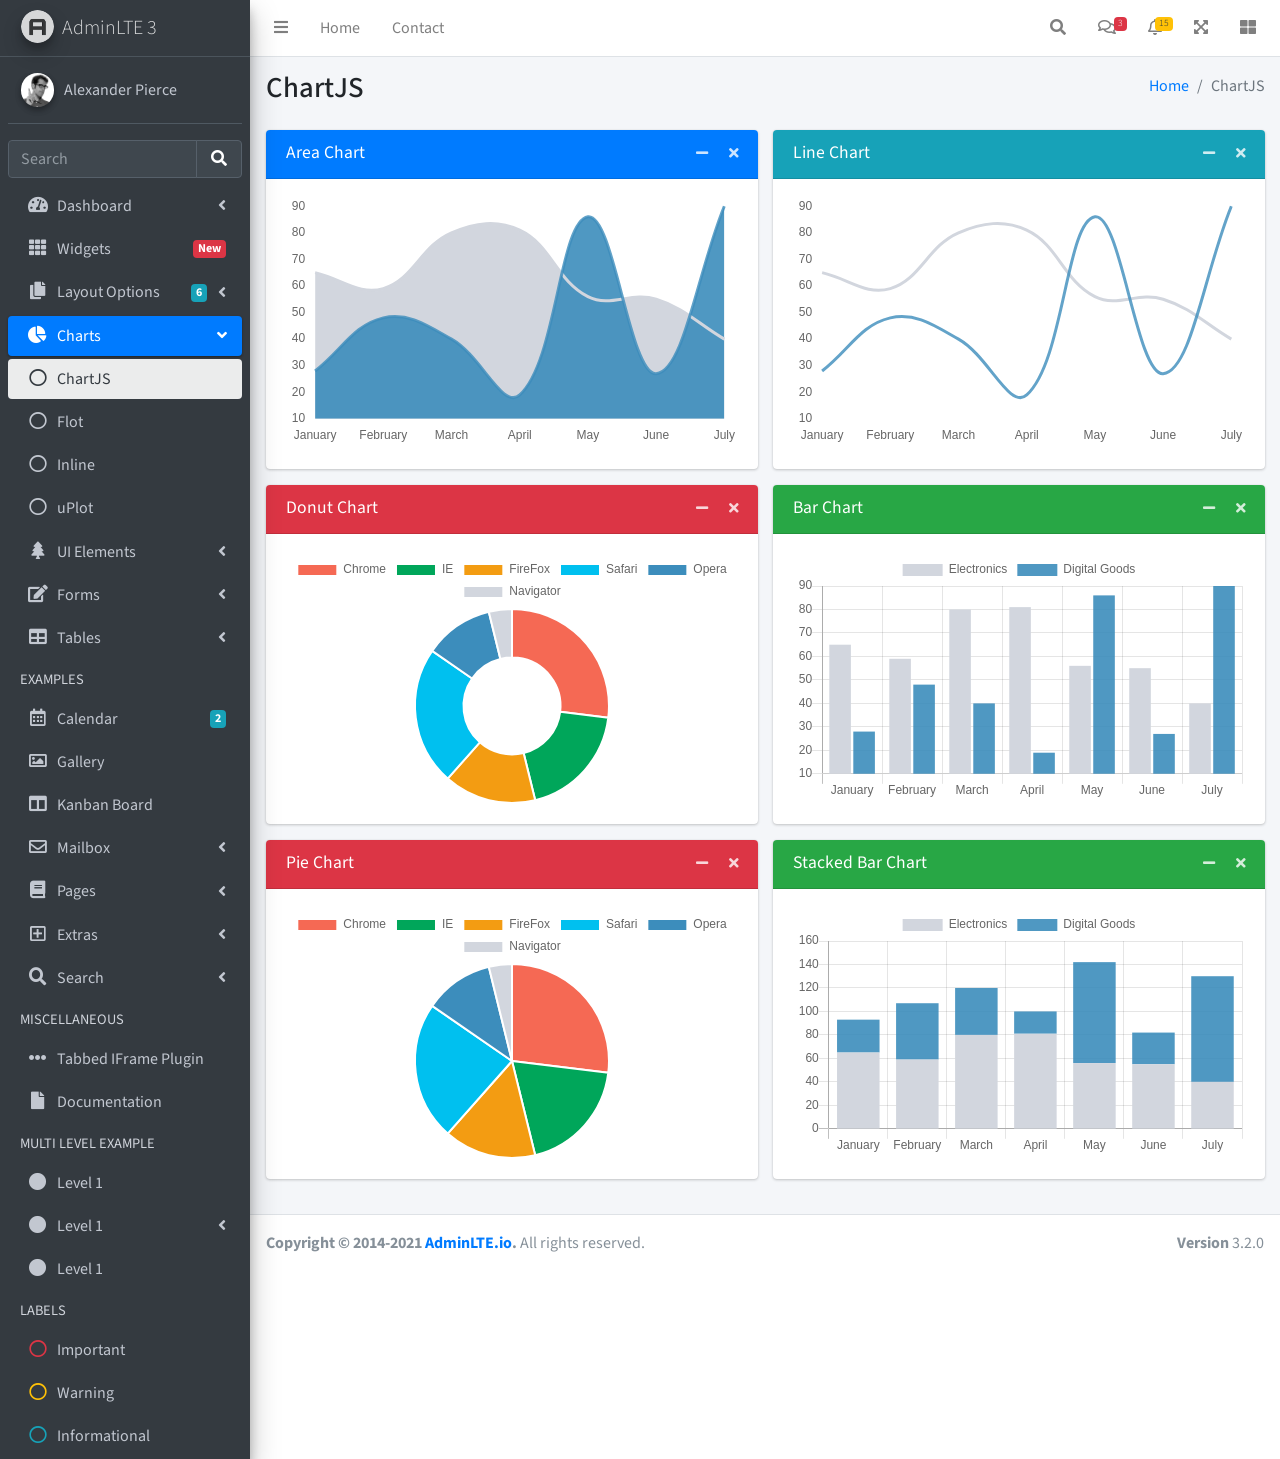
<file: main/src/Admin/pages/charts/chartjs.html>
<!DOCTYPE html>
<html lang="en">
<head>
  <meta charset="utf-8">
  <meta name="viewport" content="width=device-width, initial-scale=1">
  <title>AdminLTE 3 | ChartJS</title>

  <!-- Google Font: Source Sans Pro -->
  <link rel="stylesheet" href="https://fonts.googleapis.com/css?family=Source+Sans+Pro:300,400,400i,700&display=fallback">
  <!-- Font Awesome -->
  <link rel="stylesheet" href="../../plugins/fontawesome-free/css/all.min.css">
  <!-- Theme style -->
  <link rel="stylesheet" href="../../dist/css/adminlte.min.css">
</head>
<body class="hold-transition sidebar-mini">
<div class="wrapper">
  <!-- Navbar -->
  <nav class="main-header navbar navbar-expand navbar-white navbar-light">
    <!-- Left navbar links -->
    <ul class="navbar-nav">
      <li class="nav-item">
        <a class="nav-link" data-widget="pushmenu" href="#" role="button"><i class="fas fa-bars"></i></a>
      </li>
      <li class="nav-item d-none d-sm-inline-block">
        <a href="../../index3.html" class="nav-link">Home</a>
      </li>
      <li class="nav-item d-none d-sm-inline-block">
        <a href="#" class="nav-link">Contact</a>
      </li>
    </ul>

    <!-- Right navbar links -->
    <ul class="navbar-nav ml-auto">
      <!-- Navbar Search -->
      <li class="nav-item">
        <a class="nav-link" data-widget="navbar-search" href="#" role="button">
          <i class="fas fa-search"></i>
        </a>
        <div class="navbar-search-block">
          <form class="form-inline">
            <div class="input-group input-group-sm">
              <input class="form-control form-control-navbar" type="search" placeholder="Search" aria-label="Search">
              <div class="input-group-append">
                <button class="btn btn-navbar" type="submit">
                  <i class="fas fa-search"></i>
                </button>
                <button class="btn btn-navbar" type="button" data-widget="navbar-search">
                  <i class="fas fa-times"></i>
                </button>
              </div>
            </div>
          </form>
        </div>
      </li>

      <!-- Messages Dropdown Menu -->
      <li class="nav-item dropdown">
        <a class="nav-link" data-toggle="dropdown" href="#">
          <i class="far fa-comments"></i>
          <span class="badge badge-danger navbar-badge">3</span>
        </a>
        <div class="dropdown-menu dropdown-menu-lg dropdown-menu-right">
          <a href="#" class="dropdown-item">
            <!-- Message Start -->
            <div class="media">
              <img src="../../dist/img/user1-128x128.jpg" alt="User Avatar" class="img-size-50 mr-3 img-circle">
              <div class="media-body">
                <h3 class="dropdown-item-title">
                  Brad Diesel
                  <span class="float-right text-sm text-danger"><i class="fas fa-star"></i></span>
                </h3>
                <p class="text-sm">Call me whenever you can...</p>
                <p class="text-sm text-muted"><i class="far fa-clock mr-1"></i> 4 Hours Ago</p>
              </div>
            </div>
            <!-- Message End -->
          </a>
          <div class="dropdown-divider"></div>
          <a href="#" class="dropdown-item">
            <!-- Message Start -->
            <div class="media">
              <img src="../../dist/img/user8-128x128.jpg" alt="User Avatar" class="img-size-50 img-circle mr-3">
              <div class="media-body">
                <h3 class="dropdown-item-title">
                  John Pierce
                  <span class="float-right text-sm text-muted"><i class="fas fa-star"></i></span>
                </h3>
                <p class="text-sm">I got your message bro</p>
                <p class="text-sm text-muted"><i class="far fa-clock mr-1"></i> 4 Hours Ago</p>
              </div>
            </div>
            <!-- Message End -->
          </a>
          <div class="dropdown-divider"></div>
          <a href="#" class="dropdown-item">
            <!-- Message Start -->
            <div class="media">
              <img src="../../dist/img/user3-128x128.jpg" alt="User Avatar" class="img-size-50 img-circle mr-3">
              <div class="media-body">
                <h3 class="dropdown-item-title">
                  Nora Silvester
                  <span class="float-right text-sm text-warning"><i class="fas fa-star"></i></span>
                </h3>
                <p class="text-sm">The subject goes here</p>
                <p class="text-sm text-muted"><i class="far fa-clock mr-1"></i> 4 Hours Ago</p>
              </div>
            </div>
            <!-- Message End -->
          </a>
          <div class="dropdown-divider"></div>
          <a href="#" class="dropdown-item dropdown-footer">See All Messages</a>
        </div>
      </li>
      <!-- Notifications Dropdown Menu -->
      <li class="nav-item dropdown">
        <a class="nav-link" data-toggle="dropdown" href="#">
          <i class="far fa-bell"></i>
          <span class="badge badge-warning navbar-badge">15</span>
        </a>
        <div class="dropdown-menu dropdown-menu-lg dropdown-menu-right">
          <span class="dropdown-item dropdown-header">15 Notifications</span>
          <div class="dropdown-divider"></div>
          <a href="#" class="dropdown-item">
            <i class="fas fa-envelope mr-2"></i> 4 new messages
            <span class="float-right text-muted text-sm">3 mins</span>
          </a>
          <div class="dropdown-divider"></div>
          <a href="#" class="dropdown-item">
            <i class="fas fa-users mr-2"></i> 8 friend requests
            <span class="float-right text-muted text-sm">12 hours</span>
          </a>
          <div class="dropdown-divider"></div>
          <a href="#" class="dropdown-item">
            <i class="fas fa-file mr-2"></i> 3 new reports
            <span class="float-right text-muted text-sm">2 days</span>
          </a>
          <div class="dropdown-divider"></div>
          <a href="#" class="dropdown-item dropdown-footer">See All Notifications</a>
        </div>
      </li>
      <li class="nav-item">
        <a class="nav-link" data-widget="fullscreen" href="#" role="button">
          <i class="fas fa-expand-arrows-alt"></i>
        </a>
      </li>
      <li class="nav-item">
        <a class="nav-link" data-widget="control-sidebar" data-slide="true" href="#" role="button">
          <i class="fas fa-th-large"></i>
        </a>
      </li>
    </ul>
  </nav>
  <!-- /.navbar -->

  <!-- Main Sidebar Container -->
  <aside class="main-sidebar sidebar-dark-primary elevation-4">
    <!-- Brand Logo -->
    <a href="../../index3.html" class="brand-link">
      <img src="../../dist/img/AdminLTELogo.png"
           alt="AdminLTE Logo" class="brand-image img-circle elevation-3" style="opacity: .8">
      <span class="brand-text font-weight-light">AdminLTE 3</span>
    </a>

    <!-- Sidebar -->
    <div class="sidebar">
      <!-- Sidebar user panel (optional) -->
      <div class="user-panel mt-3 pb-3 mb-3 d-flex">
        <div class="image">
          <img src="../../dist/img/user2-160x160.jpg" class="img-circle elevation-2" alt="User Image">
        </div>
        <div class="info">
          <a href="#" class="d-block">Alexander Pierce</a>
        </div>
      </div>

      <!-- SidebarSearch Form -->
      <div class="form-inline">
        <div class="input-group" data-widget="sidebar-search">
          <input class="form-control form-control-sidebar" type="search" placeholder="Search" aria-label="Search">
          <div class="input-group-append">
            <button class="btn btn-sidebar">
              <i class="fas fa-search fa-fw"></i>
            </button>
          </div>
        </div>
      </div>

      <!-- Sidebar Menu -->
      <nav class="mt-2">
        <ul class="nav nav-pills nav-sidebar flex-column" data-widget="treeview" role="menu" data-accordion="false">
          <!-- Add icons to the links using the .nav-icon class
               with font-awesome or any other icon font library -->
          <li class="nav-item">
            <a href="#" class="nav-link">
              <i class="nav-icon fas fa-tachometer-alt"></i>
              <p>
                Dashboard
                <i class="right fas fa-angle-left"></i>
              </p>
            </a>
            <ul class="nav nav-treeview">
              <li class="nav-item">
                <a href="../../index.html" class="nav-link">
                  <i class="far fa-circle nav-icon"></i>
                  <p>Dashboard v1</p>
                </a>
              </li>
              <li class="nav-item">
                <a href="../../index2.html" class="nav-link">
                  <i class="far fa-circle nav-icon"></i>
                  <p>Dashboard v2</p>
                </a>
              </li>
              <li class="nav-item">
                <a href="../../index3.html" class="nav-link">
                  <i class="far fa-circle nav-icon"></i>
                  <p>Dashboard v3</p>
                </a>
              </li>
            </ul>
          </li>
          <li class="nav-item">
            <a href="../widgets.html" class="nav-link">
              <i class="nav-icon fas fa-th"></i>
              <p>
                Widgets
                <span class="right badge badge-danger">New</span>
              </p>
            </a>
          </li>
          <li class="nav-item">
            <a href="#" class="nav-link">
              <i class="nav-icon fas fa-copy"></i>
              <p>
                Layout Options
                <i class="fas fa-angle-left right"></i>
                <span class="badge badge-info right">6</span>
              </p>
            </a>
            <ul class="nav nav-treeview">
              <li class="nav-item">
                <a href="../layout/top-nav.html" class="nav-link">
                  <i class="far fa-circle nav-icon"></i>
                  <p>Top Navigation</p>
                </a>
              </li>
              <li class="nav-item">
                <a href="../layout/top-nav-sidebar.html" class="nav-link">
                  <i class="far fa-circle nav-icon"></i>
                  <p>Top Navigation + Sidebar</p>
                </a>
              </li>
              <li class="nav-item">
                <a href="../layout/boxed.html" class="nav-link">
                  <i class="far fa-circle nav-icon"></i>
                  <p>Boxed</p>
                </a>
              </li>
              <li class="nav-item">
                <a href="../layout/fixed-sidebar.html" class="nav-link">
                  <i class="far fa-circle nav-icon"></i>
                  <p>Fixed Sidebar</p>
                </a>
              </li>
              <li class="nav-item">
                <a href="../layout/fixed-sidebar-custom.html" class="nav-link">
                  <i class="far fa-circle nav-icon"></i>
                  <p>Fixed Sidebar <small>+ Custom Area</small></p>
                </a>
              </li>
              <li class="nav-item">
                <a href="../layout/fixed-topnav.html" class="nav-link">
                  <i class="far fa-circle nav-icon"></i>
                  <p>Fixed Navbar</p>
                </a>
              </li>
              <li class="nav-item">
                <a href="../layout/fixed-footer.html" class="nav-link">
                  <i class="far fa-circle nav-icon"></i>
                  <p>Fixed Footer</p>
                </a>
              </li>
              <li class="nav-item">
                <a href="../layout/collapsed-sidebar.html" class="nav-link">
                  <i class="far fa-circle nav-icon"></i>
                  <p>Collapsed Sidebar</p>
                </a>
              </li>
            </ul>
          </li>
          <li class="nav-item menu-open">
            <a href="#" class="nav-link active">
              <i class="nav-icon fas fa-chart-pie"></i>
              <p>
                Charts
                <i class="right fas fa-angle-left"></i>
              </p>
            </a>
            <ul class="nav nav-treeview">
              <li class="nav-item">
                <a href="chartjs.html" class="nav-link active">
                  <i class="far fa-circle nav-icon"></i>
                  <p>ChartJS</p>
                </a>
              </li>
              <li class="nav-item">
                <a href="flot.html" class="nav-link">
                  <i class="far fa-circle nav-icon"></i>
                  <p>Flot</p>
                </a>
              </li>
              <li class="nav-item">
                <a href="inline.html" class="nav-link">
                  <i class="far fa-circle nav-icon"></i>
                  <p>Inline</p>
                </a>
              </li>
              <li class="nav-item">
                <a href="uplot.html" class="nav-link">
                  <i class="far fa-circle nav-icon"></i>
                  <p>uPlot</p>
                </a>
              </li>
            </ul>
          </li>
          <li class="nav-item">
            <a href="#" class="nav-link">
              <i class="nav-icon fas fa-tree"></i>
              <p>
                UI Elements
                <i class="fas fa-angle-left right"></i>
              </p>
            </a>
            <ul class="nav nav-treeview">
              <li class="nav-item">
                <a href="../UI/general.html" class="nav-link">
                  <i class="far fa-circle nav-icon"></i>
                  <p>General</p>
                </a>
              </li>
              <li class="nav-item">
                <a href="../UI/icons.html" class="nav-link">
                  <i class="far fa-circle nav-icon"></i>
                  <p>Icons</p>
                </a>
              </li>
              <li class="nav-item">
                <a href="../UI/buttons.html" class="nav-link">
                  <i class="far fa-circle nav-icon"></i>
                  <p>Buttons</p>
                </a>
              </li>
              <li class="nav-item">
                <a href="../UI/sliders.html" class="nav-link">
                  <i class="far fa-circle nav-icon"></i>
                  <p>Sliders</p>
                </a>
              </li>
              <li class="nav-item">
                <a href="../UI/modals.html" class="nav-link">
                  <i class="far fa-circle nav-icon"></i>
                  <p>Modals & Alerts</p>
                </a>
              </li>
              <li class="nav-item">
                <a href="../UI/navbar.html" class="nav-link">
                  <i class="far fa-circle nav-icon"></i>
                  <p>Navbar & Tabs</p>
                </a>
              </li>
              <li class="nav-item">
                <a href="../UI/timeline.html" class="nav-link">
                  <i class="far fa-circle nav-icon"></i>
                  <p>Timeline</p>
                </a>
              </li>
              <li class="nav-item">
                <a href="../UI/ribbons.html" class="nav-link">
                  <i class="far fa-circle nav-icon"></i>
                  <p>Ribbons</p>
                </a>
              </li>
            </ul>
          </li>
          <li class="nav-item">
            <a href="#" class="nav-link">
              <i class="nav-icon fas fa-edit"></i>
              <p>
                Forms
                <i class="fas fa-angle-left right"></i>
              </p>
            </a>
            <ul class="nav nav-treeview">
              <li class="nav-item">
                <a href="../forms/general.html" class="nav-link">
                  <i class="far fa-circle nav-icon"></i>
                  <p>General Elements</p>
                </a>
              </li>
              <li class="nav-item">
                <a href="../forms/advanced.html" class="nav-link">
                  <i class="far fa-circle nav-icon"></i>
                  <p>Advanced Elements</p>
                </a>
              </li>
              <li class="nav-item">
                <a href="../forms/editors.html" class="nav-link">
                  <i class="far fa-circle nav-icon"></i>
                  <p>Editors</p>
                </a>
              </li>
              <li class="nav-item">
                <a href="../forms/validation.html" class="nav-link">
                  <i class="far fa-circle nav-icon"></i>
                  <p>Validation</p>
                </a>
              </li>
            </ul>
          </li>
          <li class="nav-item">
            <a href="#" class="nav-link">
              <i class="nav-icon fas fa-table"></i>
              <p>
                Tables
                <i class="fas fa-angle-left right"></i>
              </p>
            </a>
            <ul class="nav nav-treeview">
              <li class="nav-item">
                <a href="../tables/simple.html" class="nav-link">
                  <i class="far fa-circle nav-icon"></i>
                  <p>Simple Tables</p>
                </a>
              </li>
              <li class="nav-item">
                <a href="../tables/data.html" class="nav-link">
                  <i class="far fa-circle nav-icon"></i>
                  <p>DataTables</p>
                </a>
              </li>
              <li class="nav-item">
                <a href="../tables/jsgrid.html" class="nav-link">
                  <i class="far fa-circle nav-icon"></i>
                  <p>jsGrid</p>
                </a>
              </li>
            </ul>
          </li>
          <li class="nav-header">EXAMPLES</li>
          <li class="nav-item">
            <a href="../calendar.html" class="nav-link">
              <i class="nav-icon far fa-calendar-alt"></i>
              <p>
                Calendar
                <span class="badge badge-info right">2</span>
              </p>
            </a>
          </li>
          <li class="nav-item">
            <a href="../gallery.html" class="nav-link">
              <i class="nav-icon far fa-image"></i>
              <p>
                Gallery
              </p>
            </a>
          </li>
          <li class="nav-item">
            <a href="../kanban.html" class="nav-link">
              <i class="nav-icon fas fa-columns"></i>
              <p>
                Kanban Board
              </p>
            </a>
          </li>
          <li class="nav-item">
            <a href="#" class="nav-link">
              <i class="nav-icon far fa-envelope"></i>
              <p>
                Mailbox
                <i class="fas fa-angle-left right"></i>
              </p>
            </a>
            <ul class="nav nav-treeview">
              <li class="nav-item">
                <a href="../mailbox/mailbox.html" class="nav-link">
                  <i class="far fa-circle nav-icon"></i>
                  <p>Inbox</p>
                </a>
              </li>
              <li class="nav-item">
                <a href="../mailbox/compose.html" class="nav-link">
                  <i class="far fa-circle nav-icon"></i>
                  <p>Compose</p>
                </a>
              </li>
              <li class="nav-item">
                <a href="../mailbox/read-mail.html" class="nav-link">
                  <i class="far fa-circle nav-icon"></i>
                  <p>Read</p>
                </a>
              </li>
            </ul>
          </li>
          <li class="nav-item">
            <a href="#" class="nav-link">
              <i class="nav-icon fas fa-book"></i>
              <p>
                Pages
                <i class="fas fa-angle-left right"></i>
              </p>
            </a>
            <ul class="nav nav-treeview">
              <li class="nav-item">
                <a href="../examples/invoice.html" class="nav-link">
                  <i class="far fa-circle nav-icon"></i>
                  <p>Invoice</p>
                </a>
              </li>
              <li class="nav-item">
                <a href="../examples/profile.html" class="nav-link">
                  <i class="far fa-circle nav-icon"></i>
                  <p>Profile</p>
                </a>
              </li>
              <li class="nav-item">
                <a href="../examples/e-commerce.html" class="nav-link">
                  <i class="far fa-circle nav-icon"></i>
                  <p>E-commerce</p>
                </a>
              </li>
              <li class="nav-item">
                <a href="../examples/projects.html" class="nav-link">
                  <i class="far fa-circle nav-icon"></i>
                  <p>Projects</p>
                </a>
              </li>
              <li class="nav-item">
                <a href="../examples/project-add.html" class="nav-link">
                  <i class="far fa-circle nav-icon"></i>
                  <p>Project Add</p>
                </a>
              </li>
              <li class="nav-item">
                <a href="../examples/project-edit.html" class="nav-link">
                  <i class="far fa-circle nav-icon"></i>
                  <p>Project Edit</p>
                </a>
              </li>
              <li class="nav-item">
                <a href="../examples/project-detail.html" class="nav-link">
                  <i class="far fa-circle nav-icon"></i>
                  <p>Project Detail</p>
                </a>
              </li>
              <li class="nav-item">
                <a href="../examples/contacts.html" class="nav-link">
                  <i class="far fa-circle nav-icon"></i>
                  <p>Contacts</p>
                </a>
              </li>
              <li class="nav-item">
                <a href="../examples/faq.html" class="nav-link">
                  <i class="far fa-circle nav-icon"></i>
                  <p>FAQ</p>
                </a>
              </li>
              <li class="nav-item">
                <a href="../examples/contact-us.html" class="nav-link">
                  <i class="far fa-circle nav-icon"></i>
                  <p>Contact us</p>
                </a>
              </li>
            </ul>
          </li>
          <li class="nav-item">
            <a href="#" class="nav-link">
              <i class="nav-icon far fa-plus-square"></i>
              <p>
                Extras
                <i class="fas fa-angle-left right"></i>
              </p>
            </a>
            <ul class="nav nav-treeview">
              <li class="nav-item">
                <a href="#" class="nav-link">
                  <i class="far fa-circle nav-icon"></i>
                  <p>
                    Login & Register v1
                    <i class="fas fa-angle-left right"></i>
                  </p>
                </a>
                <ul class="nav nav-treeview">
                  <li class="nav-item">
                    <a href="../examples/login.html" class="nav-link">
                      <i class="far fa-circle nav-icon"></i>
                      <p>Login v1</p>
                    </a>
                  </li>
                  <li class="nav-item">
                    <a href="../examples/register.html" class="nav-link">
                      <i class="far fa-circle nav-icon"></i>
                      <p>Register v1</p>
                    </a>
                  </li>
                  <li class="nav-item">
                    <a href="../examples/forgot-password.html" class="nav-link">
                      <i class="far fa-circle nav-icon"></i>
                      <p>Forgot Password v1</p>
                    </a>
                  </li>
                  <li class="nav-item">
                    <a href="../examples/recover-password.html" class="nav-link">
                      <i class="far fa-circle nav-icon"></i>
                      <p>Recover Password v1</p>
                    </a>
                  </li>
                </ul>
              </li>
              <li class="nav-item">
                <a href="#" class="nav-link">
                  <i class="far fa-circle nav-icon"></i>
                  <p>
                    Login & Register v2
                    <i class="fas fa-angle-left right"></i>
                  </p>
                </a>
                <ul class="nav nav-treeview">
                  <li class="nav-item">
                    <a href="../examples/login-v2.html" class="nav-link">
                      <i class="far fa-circle nav-icon"></i>
                      <p>Login v2</p>
                    </a>
                  </li>
                  <li class="nav-item">
                    <a href="../examples/register-v2.html" class="nav-link">
                      <i class="far fa-circle nav-icon"></i>
                      <p>Register v2</p>
                    </a>
                  </li>
                  <li class="nav-item">
                    <a href="../examples/forgot-password-v2.html" class="nav-link">
                      <i class="far fa-circle nav-icon"></i>
                      <p>Forgot Password v2</p>
                    </a>
                  </li>
                  <li class="nav-item">
                    <a href="../examples/recover-password-v2.html" class="nav-link">
                      <i class="far fa-circle nav-icon"></i>
                      <p>Recover Password v2</p>
                    </a>
                  </li>
                </ul>
              </li>
              <li class="nav-item">
                <a href="../examples/lockscreen.html" class="nav-link">
                  <i class="far fa-circle nav-icon"></i>
                  <p>Lockscreen</p>
                </a>
              </li>
              <li class="nav-item">
                <a href="../examples/legacy-user-menu.html" class="nav-link">
                  <i class="far fa-circle nav-icon"></i>
                  <p>Legacy User Menu</p>
                </a>
              </li>
              <li class="nav-item">
                <a href="../examples/language-menu.html" class="nav-link">
                  <i class="far fa-circle nav-icon"></i>
                  <p>Language Menu</p>
                </a>
              </li>
              <li class="nav-item">
                <a href="../examples/404.html" class="nav-link">
                  <i class="far fa-circle nav-icon"></i>
                  <p>Error 404</p>
                </a>
              </li>
              <li class="nav-item">
                <a href="../examples/500.html" class="nav-link">
                  <i class="far fa-circle nav-icon"></i>
                  <p>Error 500</p>
                </a>
              </li>
              <li class="nav-item">
                <a href="../examples/pace.html" class="nav-link">
                  <i class="far fa-circle nav-icon"></i>
                  <p>Pace</p>
                </a>
              </li>
              <li class="nav-item">
                <a href="../examples/blank.html" class="nav-link">
                  <i class="far fa-circle nav-icon"></i>
                  <p>Blank Page</p>
                </a>
              </li>
              <li class="nav-item">
                <a href="../../starter.html" class="nav-link">
                  <i class="far fa-circle nav-icon"></i>
                  <p>Starter Page</p>
                </a>
              </li>
            </ul>
          </li>
          <li class="nav-item">
            <a href="#" class="nav-link">
              <i class="nav-icon fas fa-search"></i>
              <p>
                Search
                <i class="fas fa-angle-left right"></i>
              </p>
            </a>
            <ul class="nav nav-treeview">
              <li class="nav-item">
                <a href="../search/simple.html" class="nav-link">
                  <i class="far fa-circle nav-icon"></i>
                  <p>Simple Search</p>
                </a>
              </li>
              <li class="nav-item">
                <a href="../search/enhanced.html" class="nav-link">
                  <i class="far fa-circle nav-icon"></i>
                  <p>Enhanced</p>
                </a>
              </li>
            </ul>
          </li>
          <li class="nav-header">MISCELLANEOUS</li>
          <li class="nav-item">
            <a href="../../iframe.html" class="nav-link">
              <i class="nav-icon fas fa-ellipsis-h"></i>
              <p>Tabbed IFrame Plugin</p>
            </a>
          </li>
          <li class="nav-item">
            <a href="https://adminlte.io/docs/3.1/" class="nav-link">
              <i class="nav-icon fas fa-file"></i>
              <p>Documentation</p>
            </a>
          </li>
          <li class="nav-header">MULTI LEVEL EXAMPLE</li>
          <li class="nav-item">
            <a href="#" class="nav-link">
              <i class="fas fa-circle nav-icon"></i>
              <p>Level 1</p>
            </a>
          </li>
          <li class="nav-item">
            <a href="#" class="nav-link">
              <i class="nav-icon fas fa-circle"></i>
              <p>
                Level 1
                <i class="right fas fa-angle-left"></i>
              </p>
            </a>
            <ul class="nav nav-treeview">
              <li class="nav-item">
                <a href="#" class="nav-link">
                  <i class="far fa-circle nav-icon"></i>
                  <p>Level 2</p>
                </a>
              </li>
              <li class="nav-item">
                <a href="#" class="nav-link">
                  <i class="far fa-circle nav-icon"></i>
                  <p>
                    Level 2
                    <i class="right fas fa-angle-left"></i>
                  </p>
                </a>
                <ul class="nav nav-treeview">
                  <li class="nav-item">
                    <a href="#" class="nav-link">
                      <i class="far fa-dot-circle nav-icon"></i>
                      <p>Level 3</p>
                    </a>
                  </li>
                  <li class="nav-item">
                    <a href="#" class="nav-link">
                      <i class="far fa-dot-circle nav-icon"></i>
                      <p>Level 3</p>
                    </a>
                  </li>
                  <li class="nav-item">
                    <a href="#" class="nav-link">
                      <i class="far fa-dot-circle nav-icon"></i>
                      <p>Level 3</p>
                    </a>
                  </li>
                </ul>
              </li>
              <li class="nav-item">
                <a href="#" class="nav-link">
                  <i class="far fa-circle nav-icon"></i>
                  <p>Level 2</p>
                </a>
              </li>
            </ul>
          </li>
          <li class="nav-item">
            <a href="#" class="nav-link">
              <i class="fas fa-circle nav-icon"></i>
              <p>Level 1</p>
            </a>
          </li>
          <li class="nav-header">LABELS</li>
          <li class="nav-item">
            <a href="#" class="nav-link">
              <i class="nav-icon far fa-circle text-danger"></i>
              <p class="text">Important</p>
            </a>
          </li>
          <li class="nav-item">
            <a href="#" class="nav-link">
              <i class="nav-icon far fa-circle text-warning"></i>
              <p>Warning</p>
            </a>
          </li>
          <li class="nav-item">
            <a href="#" class="nav-link">
              <i class="nav-icon far fa-circle text-info"></i>
              <p>Informational</p>
            </a>
          </li>
        </ul>
      </nav>
      <!-- /.sidebar-menu -->
    </div>
    <!-- /.sidebar -->
  </aside>

  <!-- Content Wrapper. Contains page content -->
  <div class="content-wrapper">
    <!-- Content Header (Page header) -->
    <section class="content-header">
      <div class="container-fluid">
        <div class="row mb-2">
          <div class="col-sm-6">
            <h1>ChartJS</h1>
          </div>
          <div class="col-sm-6">
            <ol class="breadcrumb float-sm-right">
              <li class="breadcrumb-item"><a href="#">Home</a></li>
              <li class="breadcrumb-item active">ChartJS</li>
            </ol>
          </div>
        </div>
      </div><!-- /.container-fluid -->
    </section>

    <!-- Main content -->
    <section class="content">
      <div class="container-fluid">
        <div class="row">
          <div class="col-md-6">
            <!-- AREA CHART -->
            <div class="card card-primary">
              <div class="card-header">
                <h3 class="card-title">Area Chart</h3>

                <div class="card-tools">
                  <button type="button" class="btn btn-tool" data-card-widget="collapse">
                    <i class="fas fa-minus"></i>
                  </button>
                  <button type="button" class="btn btn-tool" data-card-widget="remove">
                    <i class="fas fa-times"></i>
                  </button>
                </div>
              </div>
              <div class="card-body">
                <div class="chart">
                  <canvas id="areaChart" style="min-height: 250px; height: 250px; max-height: 250px; max-width: 100%;"></canvas>
                </div>
              </div>
              <!-- /.card-body -->
            </div>
            <!-- /.card -->

            <!-- DONUT CHART -->
            <div class="card card-danger">
              <div class="card-header">
                <h3 class="card-title">Donut Chart</h3>

                <div class="card-tools">
                  <button type="button" class="btn btn-tool" data-card-widget="collapse">
                    <i class="fas fa-minus"></i>
                  </button>
                  <button type="button" class="btn btn-tool" data-card-widget="remove">
                    <i class="fas fa-times"></i>
                  </button>
                </div>
              </div>
              <div class="card-body">
                <canvas id="donutChart" style="min-height: 250px; height: 250px; max-height: 250px; max-width: 100%;"></canvas>
              </div>
              <!-- /.card-body -->
            </div>
            <!-- /.card -->

            <!-- PIE CHART -->
            <div class="card card-danger">
              <div class="card-header">
                <h3 class="card-title">Pie Chart</h3>

                <div class="card-tools">
                  <button type="button" class="btn btn-tool" data-card-widget="collapse">
                    <i class="fas fa-minus"></i>
                  </button>
                  <button type="button" class="btn btn-tool" data-card-widget="remove">
                    <i class="fas fa-times"></i>
                  </button>
                </div>
              </div>
              <div class="card-body">
                <canvas id="pieChart" style="min-height: 250px; height: 250px; max-height: 250px; max-width: 100%;"></canvas>
              </div>
              <!-- /.card-body -->
            </div>
            <!-- /.card -->

          </div>
          <!-- /.col (LEFT) -->
          <div class="col-md-6">
            <!-- LINE CHART -->
            <div class="card card-info">
              <div class="card-header">
                <h3 class="card-title">Line Chart</h3>

                <div class="card-tools">
                  <button type="button" class="btn btn-tool" data-card-widget="collapse">
                    <i class="fas fa-minus"></i>
                  </button>
                  <button type="button" class="btn btn-tool" data-card-widget="remove">
                    <i class="fas fa-times"></i>
                  </button>
                </div>
              </div>
              <div class="card-body">
                <div class="chart">
                  <canvas id="lineChart" style="min-height: 250px; height: 250px; max-height: 250px; max-width: 100%;"></canvas>
                </div>
              </div>
              <!-- /.card-body -->
            </div>
            <!-- /.card -->

            <!-- BAR CHART -->
            <div class="card card-success">
              <div class="card-header">
                <h3 class="card-title">Bar Chart</h3>

                <div class="card-tools">
                  <button type="button" class="btn btn-tool" data-card-widget="collapse">
                    <i class="fas fa-minus"></i>
                  </button>
                  <button type="button" class="btn btn-tool" data-card-widget="remove">
                    <i class="fas fa-times"></i>
                  </button>
                </div>
              </div>
              <div class="card-body">
                <div class="chart">
                  <canvas id="barChart" style="min-height: 250px; height: 250px; max-height: 250px; max-width: 100%;"></canvas>
                </div>
              </div>
              <!-- /.card-body -->
            </div>
            <!-- /.card -->

            <!-- STACKED BAR CHART -->
            <div class="card card-success">
              <div class="card-header">
                <h3 class="card-title">Stacked Bar Chart</h3>

                <div class="card-tools">
                  <button type="button" class="btn btn-tool" data-card-widget="collapse">
                    <i class="fas fa-minus"></i>
                  </button>
                  <button type="button" class="btn btn-tool" data-card-widget="remove">
                    <i class="fas fa-times"></i>
                  </button>
                </div>
              </div>
              <div class="card-body">
                <div class="chart">
                  <canvas id="stackedBarChart" style="min-height: 250px; height: 250px; max-height: 250px; max-width: 100%;"></canvas>
                </div>
              </div>
              <!-- /.card-body -->
            </div>
            <!-- /.card -->

          </div>
          <!-- /.col (RIGHT) -->
        </div>
        <!-- /.row -->
      </div><!-- /.container-fluid -->
    </section>
    <!-- /.content -->
  </div>
  <!-- /.content-wrapper -->
  <footer class="main-footer">
    <div class="float-right d-none d-sm-block">
      <b>Version</b> 3.2.0
    </div>
    <strong>Copyright &copy; 2014-2021 <a href="https://adminlte.io">AdminLTE.io</a>.</strong> All rights reserved.
  </footer>

  <!-- Control Sidebar -->
  <aside class="control-sidebar control-sidebar-dark">
    <!-- Add Content Here -->
  </aside>
  <!-- /.control-sidebar -->
</div>
<!-- ./wrapper -->

<!-- jQuery -->
<script src="../../plugins/jquery/jquery.min.js"></script>
<!-- Bootstrap 4 -->
<script src="../../plugins/bootstrap/js/bootstrap.bundle.min.js"></script>
<!-- ChartJS -->
<script src="../../plugins/chart.js/Chart.min.js"></script>
<!-- AdminLTE App -->
<script src="../../dist/js/adminlte.min.js"></script>
<!-- AdminLTE for demo purposes -->
<script src="../../dist/js/demo.js"></script>
<!-- Page specific script -->
<script>
  $(function () {
    /* ChartJS
     * -------
     * Here we will create a few charts using ChartJS
     */

    //--------------
    //- AREA CHART -
    //--------------

    // Get context with jQuery - using jQuery's .get() method.
    var areaChartCanvas = $('#areaChart').get(0).getContext('2d')

    var areaChartData = {
      labels  : ['January', 'February', 'March', 'April', 'May', 'June', 'July'],
      datasets: [
        {
          label               : 'Digital Goods',
          backgroundColor     : 'rgba(60,141,188,0.9)',
          borderColor         : 'rgba(60,141,188,0.8)',
          pointRadius          : false,
          pointColor          : '#3b8bba',
          pointStrokeColor    : 'rgba(60,141,188,1)',
          pointHighlightFill  : '#fff',
          pointHighlightStroke: 'rgba(60,141,188,1)',
          data                : [28, 48, 40, 19, 86, 27, 90]
        },
        {
          label               : 'Electronics',
          backgroundColor     : 'rgba(210, 214, 222, 1)',
          borderColor         : 'rgba(210, 214, 222, 1)',
          pointRadius         : false,
          pointColor          : 'rgba(210, 214, 222, 1)',
          pointStrokeColor    : '#c1c7d1',
          pointHighlightFill  : '#fff',
          pointHighlightStroke: 'rgba(220,220,220,1)',
          data                : [65, 59, 80, 81, 56, 55, 40]
        },
      ]
    }

    var areaChartOptions = {
      maintainAspectRatio : false,
      responsive : true,
      legend: {
        display: false
      },
      scales: {
        xAxes: [{
          gridLines : {
            display : false,
          }
        }],
        yAxes: [{
          gridLines : {
            display : false,
          }
        }]
      }
    }

    // This will get the first returned node in the jQuery collection.
    new Chart(areaChartCanvas, {
      type: 'line',
      data: areaChartData,
      options: areaChartOptions
    })

    //-------------
    //- LINE CHART -
    //--------------
    var lineChartCanvas = $('#lineChart').get(0).getContext('2d')
    var lineChartOptions = $.extend(true, {}, areaChartOptions)
    var lineChartData = $.extend(true, {}, areaChartData)
    lineChartData.datasets[0].fill = false;
    lineChartData.datasets[1].fill = false;
    lineChartOptions.datasetFill = false

    var lineChart = new Chart(lineChartCanvas, {
      type: 'line',
      data: lineChartData,
      options: lineChartOptions
    })

    //-------------
    //- DONUT CHART -
    //-------------
    // Get context with jQuery - using jQuery's .get() method.
    var donutChartCanvas = $('#donutChart').get(0).getContext('2d')
    var donutData        = {
      labels: [
          'Chrome',
          'IE',
          'FireFox',
          'Safari',
          'Opera',
          'Navigator',
      ],
      datasets: [
        {
          data: [700,500,400,600,300,100],
          backgroundColor : ['#f56954', '#00a65a', '#f39c12', '#00c0ef', '#3c8dbc', '#d2d6de'],
        }
      ]
    }
    var donutOptions     = {
      maintainAspectRatio : false,
      responsive : true,
    }
    //Create pie or douhnut chart
    // You can switch between pie and douhnut using the method below.
    new Chart(donutChartCanvas, {
      type: 'doughnut',
      data: donutData,
      options: donutOptions
    })

    //-------------
    //- PIE CHART -
    //-------------
    // Get context with jQuery - using jQuery's .get() method.
    var pieChartCanvas = $('#pieChart').get(0).getContext('2d')
    var pieData        = donutData;
    var pieOptions     = {
      maintainAspectRatio : false,
      responsive : true,
    }
    //Create pie or douhnut chart
    // You can switch between pie and douhnut using the method below.
    new Chart(pieChartCanvas, {
      type: 'pie',
      data: pieData,
      options: pieOptions
    })

    //-------------
    //- BAR CHART -
    //-------------
    var barChartCanvas = $('#barChart').get(0).getContext('2d')
    var barChartData = $.extend(true, {}, areaChartData)
    var temp0 = areaChartData.datasets[0]
    var temp1 = areaChartData.datasets[1]
    barChartData.datasets[0] = temp1
    barChartData.datasets[1] = temp0

    var barChartOptions = {
      responsive              : true,
      maintainAspectRatio     : false,
      datasetFill             : false
    }

    new Chart(barChartCanvas, {
      type: 'bar',
      data: barChartData,
      options: barChartOptions
    })

    //---------------------
    //- STACKED BAR CHART -
    //---------------------
    var stackedBarChartCanvas = $('#stackedBarChart').get(0).getContext('2d')
    var stackedBarChartData = $.extend(true, {}, barChartData)

    var stackedBarChartOptions = {
      responsive              : true,
      maintainAspectRatio     : false,
      scales: {
        xAxes: [{
          stacked: true,
        }],
        yAxes: [{
          stacked: true
        }]
      }
    }

    new Chart(stackedBarChartCanvas, {
      type: 'bar',
      data: stackedBarChartData,
      options: stackedBarChartOptions
    })
  })
</script>
</body>
</html>
</file>
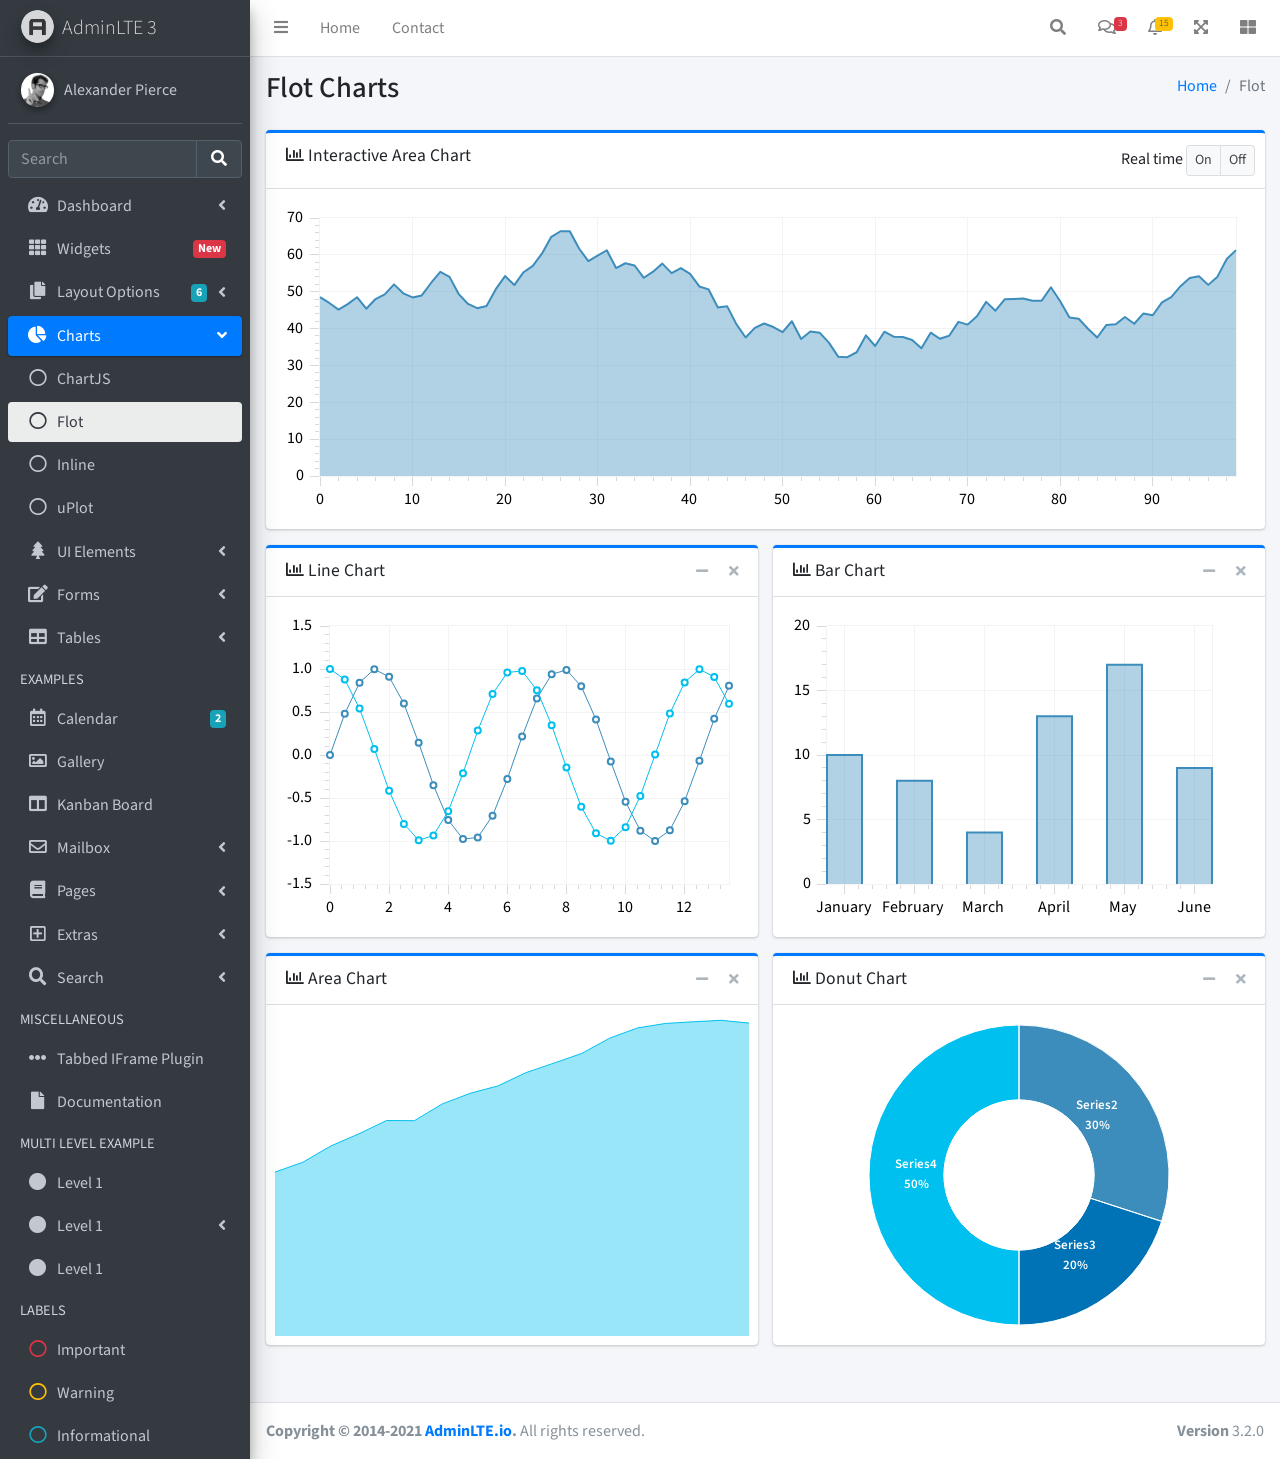
<file: main/src/Admin/pages/charts/flot.html>
<!DOCTYPE html>
<html lang="en">
<head>
  <meta charset="utf-8">
  <meta name="viewport" content="width=device-width, initial-scale=1">
  <title>AdminLTE 3 | Flot Charts</title>

  <!-- Google Font: Source Sans Pro -->
  <link rel="stylesheet" href="https://fonts.googleapis.com/css?family=Source+Sans+Pro:300,400,400i,700&display=fallback">
  <!-- Font Awesome -->
  <link rel="stylesheet" href="../../plugins/fontawesome-free/css/all.min.css">
  <!-- Theme style -->
  <link rel="stylesheet" href="../../dist/css/adminlte.min.css">
</head>
<body class="hold-transition sidebar-mini">
<div class="wrapper">
  <!-- Navbar -->
  <nav class="main-header navbar navbar-expand navbar-white navbar-light">
    <!-- Left navbar links -->
    <ul class="navbar-nav">
      <li class="nav-item">
        <a class="nav-link" data-widget="pushmenu" href="#" role="button"><i class="fas fa-bars"></i></a>
      </li>
      <li class="nav-item d-none d-sm-inline-block">
        <a href="../../index3.html" class="nav-link">Home</a>
      </li>
      <li class="nav-item d-none d-sm-inline-block">
        <a href="#" class="nav-link">Contact</a>
      </li>
    </ul>

    <!-- Right navbar links -->
    <ul class="navbar-nav ml-auto">
      <!-- Navbar Search -->
      <li class="nav-item">
        <a class="nav-link" data-widget="navbar-search" href="#" role="button">
          <i class="fas fa-search"></i>
        </a>
        <div class="navbar-search-block">
          <form class="form-inline">
            <div class="input-group input-group-sm">
              <input class="form-control form-control-navbar" type="search" placeholder="Search" aria-label="Search">
              <div class="input-group-append">
                <button class="btn btn-navbar" type="submit">
                  <i class="fas fa-search"></i>
                </button>
                <button class="btn btn-navbar" type="button" data-widget="navbar-search">
                  <i class="fas fa-times"></i>
                </button>
              </div>
            </div>
          </form>
        </div>
      </li>

      <!-- Messages Dropdown Menu -->
      <li class="nav-item dropdown">
        <a class="nav-link" data-toggle="dropdown" href="#">
          <i class="far fa-comments"></i>
          <span class="badge badge-danger navbar-badge">3</span>
        </a>
        <div class="dropdown-menu dropdown-menu-lg dropdown-menu-right">
          <a href="#" class="dropdown-item">
            <!-- Message Start -->
            <div class="media">
              <img src="../../dist/img/user1-128x128.jpg" alt="User Avatar" class="img-size-50 mr-3 img-circle">
              <div class="media-body">
                <h3 class="dropdown-item-title">
                  Brad Diesel
                  <span class="float-right text-sm text-danger"><i class="fas fa-star"></i></span>
                </h3>
                <p class="text-sm">Call me whenever you can...</p>
                <p class="text-sm text-muted"><i class="far fa-clock mr-1"></i> 4 Hours Ago</p>
              </div>
            </div>
            <!-- Message End -->
          </a>
          <div class="dropdown-divider"></div>
          <a href="#" class="dropdown-item">
            <!-- Message Start -->
            <div class="media">
              <img src="../../dist/img/user8-128x128.jpg" alt="User Avatar" class="img-size-50 img-circle mr-3">
              <div class="media-body">
                <h3 class="dropdown-item-title">
                  John Pierce
                  <span class="float-right text-sm text-muted"><i class="fas fa-star"></i></span>
                </h3>
                <p class="text-sm">I got your message bro</p>
                <p class="text-sm text-muted"><i class="far fa-clock mr-1"></i> 4 Hours Ago</p>
              </div>
            </div>
            <!-- Message End -->
          </a>
          <div class="dropdown-divider"></div>
          <a href="#" class="dropdown-item">
            <!-- Message Start -->
            <div class="media">
              <img src="../../dist/img/user3-128x128.jpg" alt="User Avatar" class="img-size-50 img-circle mr-3">
              <div class="media-body">
                <h3 class="dropdown-item-title">
                  Nora Silvester
                  <span class="float-right text-sm text-warning"><i class="fas fa-star"></i></span>
                </h3>
                <p class="text-sm">The subject goes here</p>
                <p class="text-sm text-muted"><i class="far fa-clock mr-1"></i> 4 Hours Ago</p>
              </div>
            </div>
            <!-- Message End -->
          </a>
          <div class="dropdown-divider"></div>
          <a href="#" class="dropdown-item dropdown-footer">See All Messages</a>
        </div>
      </li>
      <!-- Notifications Dropdown Menu -->
      <li class="nav-item dropdown">
        <a class="nav-link" data-toggle="dropdown" href="#">
          <i class="far fa-bell"></i>
          <span class="badge badge-warning navbar-badge">15</span>
        </a>
        <div class="dropdown-menu dropdown-menu-lg dropdown-menu-right">
          <span class="dropdown-item dropdown-header">15 Notifications</span>
          <div class="dropdown-divider"></div>
          <a href="#" class="dropdown-item">
            <i class="fas fa-envelope mr-2"></i> 4 new messages
            <span class="float-right text-muted text-sm">3 mins</span>
          </a>
          <div class="dropdown-divider"></div>
          <a href="#" class="dropdown-item">
            <i class="fas fa-users mr-2"></i> 8 friend requests
            <span class="float-right text-muted text-sm">12 hours</span>
          </a>
          <div class="dropdown-divider"></div>
          <a href="#" class="dropdown-item">
            <i class="fas fa-file mr-2"></i> 3 new reports
            <span class="float-right text-muted text-sm">2 days</span>
          </a>
          <div class="dropdown-divider"></div>
          <a href="#" class="dropdown-item dropdown-footer">See All Notifications</a>
        </div>
      </li>
      <li class="nav-item">
        <a class="nav-link" data-widget="fullscreen" href="#" role="button">
          <i class="fas fa-expand-arrows-alt"></i>
        </a>
      </li>
      <li class="nav-item">
        <a class="nav-link" data-widget="control-sidebar" data-slide="true" href="#" role="button">
          <i class="fas fa-th-large"></i>
        </a>
      </li>
    </ul>
  </nav>
  <!-- /.navbar -->

  <!-- Main Sidebar Container -->
  <aside class="main-sidebar sidebar-dark-primary elevation-4">
    <!-- Brand Logo -->
    <a href="../../index3.html" class="brand-link">
      <img src="../../dist/img/AdminLTELogo.png" alt="AdminLTE Logo" class="brand-image img-circle elevation-3" style="opacity: .8">
      <span class="brand-text font-weight-light">AdminLTE 3</span>
    </a>

    <!-- Sidebar -->
    <div class="sidebar">
      <!-- Sidebar user panel (optional) -->
      <div class="user-panel mt-3 pb-3 mb-3 d-flex">
        <div class="image">
          <img src="../../dist/img/user2-160x160.jpg" class="img-circle elevation-2" alt="User Image">
        </div>
        <div class="info">
          <a href="#" class="d-block">Alexander Pierce</a>
        </div>
      </div>

      <!-- SidebarSearch Form -->
      <div class="form-inline">
        <div class="input-group" data-widget="sidebar-search">
          <input class="form-control form-control-sidebar" type="search" placeholder="Search" aria-label="Search">
          <div class="input-group-append">
            <button class="btn btn-sidebar">
              <i class="fas fa-search fa-fw"></i>
            </button>
          </div>
        </div>
      </div>

      <!-- Sidebar Menu -->
      <nav class="mt-2">
        <ul class="nav nav-pills nav-sidebar flex-column" data-widget="treeview" role="menu" data-accordion="false">
          <!-- Add icons to the links using the .nav-icon class
               with font-awesome or any other icon font library -->
          <li class="nav-item">
            <a href="#" class="nav-link">
              <i class="nav-icon fas fa-tachometer-alt"></i>
              <p>
                Dashboard
                <i class="right fas fa-angle-left"></i>
              </p>
            </a>
            <ul class="nav nav-treeview">
              <li class="nav-item">
                <a href="../../index.html" class="nav-link">
                  <i class="far fa-circle nav-icon"></i>
                  <p>Dashboard v1</p>
                </a>
              </li>
              <li class="nav-item">
                <a href="../../index2.html" class="nav-link">
                  <i class="far fa-circle nav-icon"></i>
                  <p>Dashboard v2</p>
                </a>
              </li>
              <li class="nav-item">
                <a href="../../index3.html" class="nav-link">
                  <i class="far fa-circle nav-icon"></i>
                  <p>Dashboard v3</p>
                </a>
              </li>
            </ul>
          </li>
          <li class="nav-item">
            <a href="../widgets.html" class="nav-link">
              <i class="nav-icon fas fa-th"></i>
              <p>
                Widgets
                <span class="right badge badge-danger">New</span>
              </p>
            </a>
          </li>
          <li class="nav-item">
            <a href="#" class="nav-link">
              <i class="nav-icon fas fa-copy"></i>
              <p>
                Layout Options
                <i class="fas fa-angle-left right"></i>
                <span class="badge badge-info right">6</span>
              </p>
            </a>
            <ul class="nav nav-treeview">
              <li class="nav-item">
                <a href="../layout/top-nav.html" class="nav-link">
                  <i class="far fa-circle nav-icon"></i>
                  <p>Top Navigation</p>
                </a>
              </li>
              <li class="nav-item">
                <a href="../layout/top-nav-sidebar.html" class="nav-link">
                  <i class="far fa-circle nav-icon"></i>
                  <p>Top Navigation + Sidebar</p>
                </a>
              </li>
              <li class="nav-item">
                <a href="../layout/boxed.html" class="nav-link">
                  <i class="far fa-circle nav-icon"></i>
                  <p>Boxed</p>
                </a>
              </li>
              <li class="nav-item">
                <a href="../layout/fixed-sidebar.html" class="nav-link">
                  <i class="far fa-circle nav-icon"></i>
                  <p>Fixed Sidebar</p>
                </a>
              </li>
              <li class="nav-item">
                <a href="../layout/fixed-sidebar-custom.html" class="nav-link">
                  <i class="far fa-circle nav-icon"></i>
                  <p>Fixed Sidebar <small>+ Custom Area</small></p>
                </a>
              </li>
              <li class="nav-item">
                <a href="../layout/fixed-topnav.html" class="nav-link">
                  <i class="far fa-circle nav-icon"></i>
                  <p>Fixed Navbar</p>
                </a>
              </li>
              <li class="nav-item">
                <a href="../layout/fixed-footer.html" class="nav-link">
                  <i class="far fa-circle nav-icon"></i>
                  <p>Fixed Footer</p>
                </a>
              </li>
              <li class="nav-item">
                <a href="../layout/collapsed-sidebar.html" class="nav-link">
                  <i class="far fa-circle nav-icon"></i>
                  <p>Collapsed Sidebar</p>
                </a>
              </li>
            </ul>
          </li>
          <li class="nav-item menu-open">
            <a href="#" class="nav-link active">
              <i class="nav-icon fas fa-chart-pie"></i>
              <p>
                Charts
                <i class="right fas fa-angle-left"></i>
              </p>
            </a>
            <ul class="nav nav-treeview">
              <li class="nav-item">
                <a href="chartjs.html" class="nav-link">
                  <i class="far fa-circle nav-icon"></i>
                  <p>ChartJS</p>
                </a>
              </li>
              <li class="nav-item">
                <a href="flot.html" class="nav-link active">
                  <i class="far fa-circle nav-icon"></i>
                  <p>Flot</p>
                </a>
              </li>
              <li class="nav-item">
                <a href="inline.html" class="nav-link">
                  <i class="far fa-circle nav-icon"></i>
                  <p>Inline</p>
                </a>
              </li>
              <li class="nav-item">
                <a href="uplot.html" class="nav-link">
                  <i class="far fa-circle nav-icon"></i>
                  <p>uPlot</p>
                </a>
              </li>
            </ul>
          </li>
          <li class="nav-item">
            <a href="#" class="nav-link">
              <i class="nav-icon fas fa-tree"></i>
              <p>
                UI Elements
                <i class="fas fa-angle-left right"></i>
              </p>
            </a>
            <ul class="nav nav-treeview">
              <li class="nav-item">
                <a href="../UI/general.html" class="nav-link">
                  <i class="far fa-circle nav-icon"></i>
                  <p>General</p>
                </a>
              </li>
              <li class="nav-item">
                <a href="../UI/icons.html" class="nav-link">
                  <i class="far fa-circle nav-icon"></i>
                  <p>Icons</p>
                </a>
              </li>
              <li class="nav-item">
                <a href="../UI/buttons.html" class="nav-link">
                  <i class="far fa-circle nav-icon"></i>
                  <p>Buttons</p>
                </a>
              </li>
              <li class="nav-item">
                <a href="../UI/sliders.html" class="nav-link">
                  <i class="far fa-circle nav-icon"></i>
                  <p>Sliders</p>
                </a>
              </li>
              <li class="nav-item">
                <a href="../UI/modals.html" class="nav-link">
                  <i class="far fa-circle nav-icon"></i>
                  <p>Modals & Alerts</p>
                </a>
              </li>
              <li class="nav-item">
                <a href="../UI/navbar.html" class="nav-link">
                  <i class="far fa-circle nav-icon"></i>
                  <p>Navbar & Tabs</p>
                </a>
              </li>
              <li class="nav-item">
                <a href="../UI/timeline.html" class="nav-link">
                  <i class="far fa-circle nav-icon"></i>
                  <p>Timeline</p>
                </a>
              </li>
              <li class="nav-item">
                <a href="../UI/ribbons.html" class="nav-link">
                  <i class="far fa-circle nav-icon"></i>
                  <p>Ribbons</p>
                </a>
              </li>
            </ul>
          </li>
          <li class="nav-item">
            <a href="#" class="nav-link">
              <i class="nav-icon fas fa-edit"></i>
              <p>
                Forms
                <i class="fas fa-angle-left right"></i>
              </p>
            </a>
            <ul class="nav nav-treeview">
              <li class="nav-item">
                <a href="../forms/general.html" class="nav-link">
                  <i class="far fa-circle nav-icon"></i>
                  <p>General Elements</p>
                </a>
              </li>
              <li class="nav-item">
                <a href="../forms/advanced.html" class="nav-link">
                  <i class="far fa-circle nav-icon"></i>
                  <p>Advanced Elements</p>
                </a>
              </li>
              <li class="nav-item">
                <a href="../forms/editors.html" class="nav-link">
                  <i class="far fa-circle nav-icon"></i>
                  <p>Editors</p>
                </a>
              </li>
              <li class="nav-item">
                <a href="../forms/validation.html" class="nav-link">
                  <i class="far fa-circle nav-icon"></i>
                  <p>Validation</p>
                </a>
              </li>
            </ul>
          </li>
          <li class="nav-item">
            <a href="#" class="nav-link">
              <i class="nav-icon fas fa-table"></i>
              <p>
                Tables
                <i class="fas fa-angle-left right"></i>
              </p>
            </a>
            <ul class="nav nav-treeview">
              <li class="nav-item">
                <a href="../tables/simple.html" class="nav-link">
                  <i class="far fa-circle nav-icon"></i>
                  <p>Simple Tables</p>
                </a>
              </li>
              <li class="nav-item">
                <a href="../tables/data.html" class="nav-link">
                  <i class="far fa-circle nav-icon"></i>
                  <p>DataTables</p>
                </a>
              </li>
              <li class="nav-item">
                <a href="../tables/jsgrid.html" class="nav-link">
                  <i class="far fa-circle nav-icon"></i>
                  <p>jsGrid</p>
                </a>
              </li>
            </ul>
          </li>
          <li class="nav-header">EXAMPLES</li>
          <li class="nav-item">
            <a href="../calendar.html" class="nav-link">
              <i class="nav-icon far fa-calendar-alt"></i>
              <p>
                Calendar
                <span class="badge badge-info right">2</span>
              </p>
            </a>
          </li>
          <li class="nav-item">
            <a href="../gallery.html" class="nav-link">
              <i class="nav-icon far fa-image"></i>
              <p>
                Gallery
              </p>
            </a>
          </li>
          <li class="nav-item">
            <a href="../kanban.html" class="nav-link">
              <i class="nav-icon fas fa-columns"></i>
              <p>
                Kanban Board
              </p>
            </a>
          </li>
          <li class="nav-item">
            <a href="#" class="nav-link">
              <i class="nav-icon far fa-envelope"></i>
              <p>
                Mailbox
                <i class="fas fa-angle-left right"></i>
              </p>
            </a>
            <ul class="nav nav-treeview">
              <li class="nav-item">
                <a href="../mailbox/mailbox.html" class="nav-link">
                  <i class="far fa-circle nav-icon"></i>
                  <p>Inbox</p>
                </a>
              </li>
              <li class="nav-item">
                <a href="../mailbox/compose.html" class="nav-link">
                  <i class="far fa-circle nav-icon"></i>
                  <p>Compose</p>
                </a>
              </li>
              <li class="nav-item">
                <a href="../mailbox/read-mail.html" class="nav-link">
                  <i class="far fa-circle nav-icon"></i>
                  <p>Read</p>
                </a>
              </li>
            </ul>
          </li>
          <li class="nav-item">
            <a href="#" class="nav-link">
              <i class="nav-icon fas fa-book"></i>
              <p>
                Pages
                <i class="fas fa-angle-left right"></i>
              </p>
            </a>
            <ul class="nav nav-treeview">
              <li class="nav-item">
                <a href="../examples/invoice.html" class="nav-link">
                  <i class="far fa-circle nav-icon"></i>
                  <p>Invoice</p>
                </a>
              </li>
              <li class="nav-item">
                <a href="../examples/profile.html" class="nav-link">
                  <i class="far fa-circle nav-icon"></i>
                  <p>Profile</p>
                </a>
              </li>
              <li class="nav-item">
                <a href="../examples/e-commerce.html" class="nav-link">
                  <i class="far fa-circle nav-icon"></i>
                  <p>E-commerce</p>
                </a>
              </li>
              <li class="nav-item">
                <a href="../examples/projects.html" class="nav-link">
                  <i class="far fa-circle nav-icon"></i>
                  <p>Projects</p>
                </a>
              </li>
              <li class="nav-item">
                <a href="../examples/project-add.html" class="nav-link">
                  <i class="far fa-circle nav-icon"></i>
                  <p>Project Add</p>
                </a>
              </li>
              <li class="nav-item">
                <a href="../examples/project-edit.html" class="nav-link">
                  <i class="far fa-circle nav-icon"></i>
                  <p>Project Edit</p>
                </a>
              </li>
              <li class="nav-item">
                <a href="../examples/project-detail.html" class="nav-link">
                  <i class="far fa-circle nav-icon"></i>
                  <p>Project Detail</p>
                </a>
              </li>
              <li class="nav-item">
                <a href="../examples/contacts.html" class="nav-link">
                  <i class="far fa-circle nav-icon"></i>
                  <p>Contacts</p>
                </a>
              </li>
              <li class="nav-item">
                <a href="../examples/faq.html" class="nav-link">
                  <i class="far fa-circle nav-icon"></i>
                  <p>FAQ</p>
                </a>
              </li>
              <li class="nav-item">
                <a href="../examples/contact-us.html" class="nav-link">
                  <i class="far fa-circle nav-icon"></i>
                  <p>Contact us</p>
                </a>
              </li>
            </ul>
          </li>
          <li class="nav-item">
            <a href="#" class="nav-link">
              <i class="nav-icon far fa-plus-square"></i>
              <p>
                Extras
                <i class="fas fa-angle-left right"></i>
              </p>
            </a>
            <ul class="nav nav-treeview">
              <li class="nav-item">
                <a href="#" class="nav-link">
                  <i class="far fa-circle nav-icon"></i>
                  <p>
                    Login & Register v1
                    <i class="fas fa-angle-left right"></i>
                  </p>
                </a>
                <ul class="nav nav-treeview">
                  <li class="nav-item">
                    <a href="../examples/login.html" class="nav-link">
                      <i class="far fa-circle nav-icon"></i>
                      <p>Login v1</p>
                    </a>
                  </li>
                  <li class="nav-item">
                    <a href="../examples/register.html" class="nav-link">
                      <i class="far fa-circle nav-icon"></i>
                      <p>Register v1</p>
                    </a>
                  </li>
                  <li class="nav-item">
                    <a href="../examples/forgot-password.html" class="nav-link">
                      <i class="far fa-circle nav-icon"></i>
                      <p>Forgot Password v1</p>
                    </a>
                  </li>
                  <li class="nav-item">
                    <a href="../examples/recover-password.html" class="nav-link">
                      <i class="far fa-circle nav-icon"></i>
                      <p>Recover Password v1</p>
                    </a>
                  </li>
                </ul>
              </li>
              <li class="nav-item">
                <a href="#" class="nav-link">
                  <i class="far fa-circle nav-icon"></i>
                  <p>
                    Login & Register v2
                    <i class="fas fa-angle-left right"></i>
                  </p>
                </a>
                <ul class="nav nav-treeview">
                  <li class="nav-item">
                    <a href="../examples/login-v2.html" class="nav-link">
                      <i class="far fa-circle nav-icon"></i>
                      <p>Login v2</p>
                    </a>
                  </li>
                  <li class="nav-item">
                    <a href="../examples/register-v2.html" class="nav-link">
                      <i class="far fa-circle nav-icon"></i>
                      <p>Register v2</p>
                    </a>
                  </li>
                  <li class="nav-item">
                    <a href="../examples/forgot-password-v2.html" class="nav-link">
                      <i class="far fa-circle nav-icon"></i>
                      <p>Forgot Password v2</p>
                    </a>
                  </li>
                  <li class="nav-item">
                    <a href="../examples/recover-password-v2.html" class="nav-link">
                      <i class="far fa-circle nav-icon"></i>
                      <p>Recover Password v2</p>
                    </a>
                  </li>
                </ul>
              </li>
              <li class="nav-item">
                <a href="../examples/lockscreen.html" class="nav-link">
                  <i class="far fa-circle nav-icon"></i>
                  <p>Lockscreen</p>
                </a>
              </li>
              <li class="nav-item">
                <a href="../examples/legacy-user-menu.html" class="nav-link">
                  <i class="far fa-circle nav-icon"></i>
                  <p>Legacy User Menu</p>
                </a>
              </li>
              <li class="nav-item">
                <a href="../examples/language-menu.html" class="nav-link">
                  <i class="far fa-circle nav-icon"></i>
                  <p>Language Menu</p>
                </a>
              </li>
              <li class="nav-item">
                <a href="../examples/404.html" class="nav-link">
                  <i class="far fa-circle nav-icon"></i>
                  <p>Error 404</p>
                </a>
              </li>
              <li class="nav-item">
                <a href="../examples/500.html" class="nav-link">
                  <i class="far fa-circle nav-icon"></i>
                  <p>Error 500</p>
                </a>
              </li>
              <li class="nav-item">
                <a href="../examples/pace.html" class="nav-link">
                  <i class="far fa-circle nav-icon"></i>
                  <p>Pace</p>
                </a>
              </li>
              <li class="nav-item">
                <a href="../examples/blank.html" class="nav-link">
                  <i class="far fa-circle nav-icon"></i>
                  <p>Blank Page</p>
                </a>
              </li>
              <li class="nav-item">
                <a href="../../starter.html" class="nav-link">
                  <i class="far fa-circle nav-icon"></i>
                  <p>Starter Page</p>
                </a>
              </li>
            </ul>
          </li>
          <li class="nav-item">
            <a href="#" class="nav-link">
              <i class="nav-icon fas fa-search"></i>
              <p>
                Search
                <i class="fas fa-angle-left right"></i>
              </p>
            </a>
            <ul class="nav nav-treeview">
              <li class="nav-item">
                <a href="../search/simple.html" class="nav-link">
                  <i class="far fa-circle nav-icon"></i>
                  <p>Simple Search</p>
                </a>
              </li>
              <li class="nav-item">
                <a href="../search/enhanced.html" class="nav-link">
                  <i class="far fa-circle nav-icon"></i>
                  <p>Enhanced</p>
                </a>
              </li>
            </ul>
          </li>
          <li class="nav-header">MISCELLANEOUS</li>
          <li class="nav-item">
            <a href="../../iframe.html" class="nav-link">
              <i class="nav-icon fas fa-ellipsis-h"></i>
              <p>Tabbed IFrame Plugin</p>
            </a>
          </li>
          <li class="nav-item">
            <a href="https://adminlte.io/docs/3.1/" class="nav-link">
              <i class="nav-icon fas fa-file"></i>
              <p>Documentation</p>
            </a>
          </li>
          <li class="nav-header">MULTI LEVEL EXAMPLE</li>
          <li class="nav-item">
            <a href="#" class="nav-link">
              <i class="fas fa-circle nav-icon"></i>
              <p>Level 1</p>
            </a>
          </li>
          <li class="nav-item">
            <a href="#" class="nav-link">
              <i class="nav-icon fas fa-circle"></i>
              <p>
                Level 1
                <i class="right fas fa-angle-left"></i>
              </p>
            </a>
            <ul class="nav nav-treeview">
              <li class="nav-item">
                <a href="#" class="nav-link">
                  <i class="far fa-circle nav-icon"></i>
                  <p>Level 2</p>
                </a>
              </li>
              <li class="nav-item">
                <a href="#" class="nav-link">
                  <i class="far fa-circle nav-icon"></i>
                  <p>
                    Level 2
                    <i class="right fas fa-angle-left"></i>
                  </p>
                </a>
                <ul class="nav nav-treeview">
                  <li class="nav-item">
                    <a href="#" class="nav-link">
                      <i class="far fa-dot-circle nav-icon"></i>
                      <p>Level 3</p>
                    </a>
                  </li>
                  <li class="nav-item">
                    <a href="#" class="nav-link">
                      <i class="far fa-dot-circle nav-icon"></i>
                      <p>Level 3</p>
                    </a>
                  </li>
                  <li class="nav-item">
                    <a href="#" class="nav-link">
                      <i class="far fa-dot-circle nav-icon"></i>
                      <p>Level 3</p>
                    </a>
                  </li>
                </ul>
              </li>
              <li class="nav-item">
                <a href="#" class="nav-link">
                  <i class="far fa-circle nav-icon"></i>
                  <p>Level 2</p>
                </a>
              </li>
            </ul>
          </li>
          <li class="nav-item">
            <a href="#" class="nav-link">
              <i class="fas fa-circle nav-icon"></i>
              <p>Level 1</p>
            </a>
          </li>
          <li class="nav-header">LABELS</li>
          <li class="nav-item">
            <a href="#" class="nav-link">
              <i class="nav-icon far fa-circle text-danger"></i>
              <p class="text">Important</p>
            </a>
          </li>
          <li class="nav-item">
            <a href="#" class="nav-link">
              <i class="nav-icon far fa-circle text-warning"></i>
              <p>Warning</p>
            </a>
          </li>
          <li class="nav-item">
            <a href="#" class="nav-link">
              <i class="nav-icon far fa-circle text-info"></i>
              <p>Informational</p>
            </a>
          </li>
        </ul>
      </nav>
      <!-- /.sidebar-menu -->
    </div>
    <!-- /.sidebar -->
  </aside>

  <!-- Content Wrapper. Contains page content -->
  <div class="content-wrapper">
    <!-- Content Header (Page header) -->
    <section class="content-header">
      <div class="container-fluid">
        <div class="row mb-2">
          <div class="col-sm-6">
            <h1>Flot Charts</h1>
          </div>
          <div class="col-sm-6">
            <ol class="breadcrumb float-sm-right">
              <li class="breadcrumb-item"><a href="#">Home</a></li>
              <li class="breadcrumb-item active">Flot</li>
            </ol>
          </div>
        </div>
      </div><!-- /.container-fluid -->
    </section>

    <!-- Main content -->
    <section class="content">
      <div class="container-fluid">
        <div class="row">
          <div class="col-12">
            <!-- interactive chart -->
            <div class="card card-primary card-outline">
              <div class="card-header">
                <h3 class="card-title">
                  <i class="far fa-chart-bar"></i>
                  Interactive Area Chart
                </h3>

                <div class="card-tools">
                  Real time
                  <div class="btn-group" id="realtime" data-toggle="btn-toggle">
                    <button type="button" class="btn btn-default btn-sm active" data-toggle="on">On</button>
                    <button type="button" class="btn btn-default btn-sm" data-toggle="off">Off</button>
                  </div>
                </div>
              </div>
              <div class="card-body">
                <div id="interactive" style="height: 300px;"></div>
              </div>
              <!-- /.card-body-->
            </div>
            <!-- /.card -->

          </div>
          <!-- /.col -->
        </div>
        <!-- /.row -->

        <div class="row">
          <div class="col-md-6">
            <!-- Line chart -->
            <div class="card card-primary card-outline">
              <div class="card-header">
                <h3 class="card-title">
                  <i class="far fa-chart-bar"></i>
                  Line Chart
                </h3>

                <div class="card-tools">
                  <button type="button" class="btn btn-tool" data-card-widget="collapse">
                    <i class="fas fa-minus"></i>
                  </button>
                  <button type="button" class="btn btn-tool" data-card-widget="remove">
                    <i class="fas fa-times"></i>
                  </button>
                </div>
              </div>
              <div class="card-body">
                <div id="line-chart" style="height: 300px;"></div>
              </div>
              <!-- /.card-body-->
            </div>
            <!-- /.card -->

            <!-- Area chart -->
            <div class="card card-primary card-outline">
              <div class="card-header">
                <h3 class="card-title">
                  <i class="far fa-chart-bar"></i>
                  Area Chart
                </h3>

                <div class="card-tools">
                  <button type="button" class="btn btn-tool" data-card-widget="collapse">
                    <i class="fas fa-minus"></i>
                  </button>
                  <button type="button" class="btn btn-tool" data-card-widget="remove">
                    <i class="fas fa-times"></i>
                  </button>
                </div>
              </div>
              <div class="card-body">
                <div id="area-chart" style="height: 338px;" class="full-width-chart"></div>
              </div>
              <!-- /.card-body-->
            </div>
            <!-- /.card -->

          </div>
          <!-- /.col -->

          <div class="col-md-6">
            <!-- Bar chart -->
            <div class="card card-primary card-outline">
              <div class="card-header">
                <h3 class="card-title">
                  <i class="far fa-chart-bar"></i>
                  Bar Chart
                </h3>

                <div class="card-tools">
                  <button type="button" class="btn btn-tool" data-card-widget="collapse">
                    <i class="fas fa-minus"></i>
                  </button>
                  <button type="button" class="btn btn-tool" data-card-widget="remove">
                    <i class="fas fa-times"></i>
                  </button>
                </div>
              </div>
              <div class="card-body">
                <div id="bar-chart" style="height: 300px;"></div>
              </div>
              <!-- /.card-body-->
            </div>
            <!-- /.card -->

            <!-- Donut chart -->
            <div class="card card-primary card-outline">
              <div class="card-header">
                <h3 class="card-title">
                  <i class="far fa-chart-bar"></i>
                  Donut Chart
                </h3>

                <div class="card-tools">
                  <button type="button" class="btn btn-tool" data-card-widget="collapse">
                    <i class="fas fa-minus"></i>
                  </button>
                  <button type="button" class="btn btn-tool" data-card-widget="remove">
                    <i class="fas fa-times"></i>
                  </button>
                </div>
              </div>
              <div class="card-body">
                <div id="donut-chart" style="height: 300px;"></div>
              </div>
              <!-- /.card-body-->
            </div>
            <!-- /.card -->
          </div>
          <!-- /.col -->
        </div>
        <!-- /.row -->
      </div><!-- /.container-fluid -->
    </section>
    <!-- /.content -->
  </div>
  <!-- /.content-wrapper -->

  <footer class="main-footer">
    <div class="float-right d-none d-sm-block">
      <b>Version</b> 3.2.0
    </div>
    <strong>Copyright &copy; 2014-2021 <a href="https://adminlte.io">AdminLTE.io</a>.</strong> All rights reserved.
  </footer>

  <!-- Control Sidebar -->
  <aside class="control-sidebar control-sidebar-dark">
    <!-- Control sidebar content goes here -->
  </aside>
  <!-- /.control-sidebar -->
</div>
<!-- ./wrapper -->

<!-- jQuery -->
<script src="../../plugins/jquery/jquery.min.js"></script>
<!-- Bootstrap 4 -->
<script src="../../plugins/bootstrap/js/bootstrap.bundle.min.js"></script>
<!-- AdminLTE App -->
<script src="../../dist/js/adminlte.min.js"></script>
<!-- FLOT CHARTS -->
<script src="../../plugins/flot/jquery.flot.js"></script>
<!-- FLOT RESIZE PLUGIN - allows the chart to redraw when the window is resized -->
<script src="../../plugins/flot/plugins/jquery.flot.resize.js"></script>
<!-- FLOT PIE PLUGIN - also used to draw donut charts -->
<script src="../../plugins/flot/plugins/jquery.flot.pie.js"></script>
<!-- AdminLTE for demo purposes -->
<script src="../../dist/js/demo.js"></script>
<!-- Page specific script -->
<script>
  $(function () {
    /*
     * Flot Interactive Chart
     * -----------------------
     */
    // We use an inline data source in the example, usually data would
    // be fetched from a server
    var data        = [],
        totalPoints = 100

    function getRandomData() {

      if (data.length > 0) {
        data = data.slice(1)
      }

      // Do a random walk
      while (data.length < totalPoints) {

        var prev = data.length > 0 ? data[data.length - 1] : 50,
            y    = prev + Math.random() * 10 - 5

        if (y < 0) {
          y = 0
        } else if (y > 100) {
          y = 100
        }

        data.push(y)
      }

      // Zip the generated y values with the x values
      var res = []
      for (var i = 0; i < data.length; ++i) {
        res.push([i, data[i]])
      }

      return res
    }

    var interactive_plot = $.plot('#interactive', [
        {
          data: getRandomData(),
        }
      ],
      {
        grid: {
          borderColor: '#f3f3f3',
          borderWidth: 1,
          tickColor: '#f3f3f3'
        },
        series: {
          color: '#3c8dbc',
          lines: {
            lineWidth: 2,
            show: true,
            fill: true,
          },
        },
        yaxis: {
          min: 0,
          max: 100,
          show: true
        },
        xaxis: {
          show: true
        }
      }
    )

    var updateInterval = 500 //Fetch data ever x milliseconds
    var realtime       = 'on' //If == to on then fetch data every x seconds. else stop fetching
    function update() {

      interactive_plot.setData([getRandomData()])

      // Since the axes don't change, we don't need to call plot.setupGrid()
      interactive_plot.draw()
      if (realtime === 'on') {
        setTimeout(update, updateInterval)
      }
    }

    //INITIALIZE REALTIME DATA FETCHING
    if (realtime === 'on') {
      update()
    }
    //REALTIME TOGGLE
    $('#realtime .btn').click(function () {
      if ($(this).data('toggle') === 'on') {
        realtime = 'on'
      }
      else {
        realtime = 'off'
      }
      update()
    })
    /*
     * END INTERACTIVE CHART
     */


    /*
     * LINE CHART
     * ----------
     */
    //LINE randomly generated data

    var sin = [],
        cos = []
    for (var i = 0; i < 14; i += 0.5) {
      sin.push([i, Math.sin(i)])
      cos.push([i, Math.cos(i)])
    }
    var line_data1 = {
      data : sin,
      color: '#3c8dbc'
    }
    var line_data2 = {
      data : cos,
      color: '#00c0ef'
    }
    $.plot('#line-chart', [line_data1, line_data2], {
      grid  : {
        hoverable  : true,
        borderColor: '#f3f3f3',
        borderWidth: 1,
        tickColor  : '#f3f3f3'
      },
      series: {
        shadowSize: 0,
        lines     : {
          show: true
        },
        points    : {
          show: true
        }
      },
      lines : {
        fill : false,
        color: ['#3c8dbc', '#f56954']
      },
      yaxis : {
        show: true
      },
      xaxis : {
        show: true
      }
    })
    //Initialize tooltip on hover
    $('<div class="tooltip-inner" id="line-chart-tooltip"></div>').css({
      position: 'absolute',
      display : 'none',
      opacity : 0.8
    }).appendTo('body')
    $('#line-chart').bind('plothover', function (event, pos, item) {

      if (item) {
        var x = item.datapoint[0].toFixed(2),
            y = item.datapoint[1].toFixed(2)

        $('#line-chart-tooltip').html(item.series.label + ' of ' + x + ' = ' + y)
          .css({
            top : item.pageY + 5,
            left: item.pageX + 5
          })
          .fadeIn(200)
      } else {
        $('#line-chart-tooltip').hide()
      }

    })
    /* END LINE CHART */

    /*
     * FULL WIDTH STATIC AREA CHART
     * -----------------
     */
    var areaData = [[2, 88.0], [3, 93.3], [4, 102.0], [5, 108.5], [6, 115.7], [7, 115.6],
      [8, 124.6], [9, 130.3], [10, 134.3], [11, 141.4], [12, 146.5], [13, 151.7], [14, 159.9],
      [15, 165.4], [16, 167.8], [17, 168.7], [18, 169.5], [19, 168.0]]
    $.plot('#area-chart', [areaData], {
      grid  : {
        borderWidth: 0
      },
      series: {
        shadowSize: 0, // Drawing is faster without shadows
        color     : '#00c0ef',
        lines : {
          fill: true //Converts the line chart to area chart
        },
      },
      yaxis : {
        show: false
      },
      xaxis : {
        show: false
      }
    })

    /* END AREA CHART */

    /*
     * BAR CHART
     * ---------
     */

    var bar_data = {
      data : [[1,10], [2,8], [3,4], [4,13], [5,17], [6,9]],
      bars: { show: true }
    }
    $.plot('#bar-chart', [bar_data], {
      grid  : {
        borderWidth: 1,
        borderColor: '#f3f3f3',
        tickColor  : '#f3f3f3'
      },
      series: {
         bars: {
          show: true, barWidth: 0.5, align: 'center',
        },
      },
      colors: ['#3c8dbc'],
      xaxis : {
        ticks: [[1,'January'], [2,'February'], [3,'March'], [4,'April'], [5,'May'], [6,'June']]
      }
    })
    /* END BAR CHART */

    /*
     * DONUT CHART
     * -----------
     */

    var donutData = [
      {
        label: 'Series2',
        data : 30,
        color: '#3c8dbc'
      },
      {
        label: 'Series3',
        data : 20,
        color: '#0073b7'
      },
      {
        label: 'Series4',
        data : 50,
        color: '#00c0ef'
      }
    ]
    $.plot('#donut-chart', donutData, {
      series: {
        pie: {
          show       : true,
          radius     : 1,
          innerRadius: 0.5,
          label      : {
            show     : true,
            radius   : 2 / 3,
            formatter: labelFormatter,
            threshold: 0.1
          }

        }
      },
      legend: {
        show: false
      }
    })
    /*
     * END DONUT CHART
     */

  })

  /*
   * Custom Label formatter
   * ----------------------
   */
  function labelFormatter(label, series) {
    return '<div style="font-size:13px; text-align:center; padding:2px; color: #fff; font-weight: 600;">'
      + label
      + '<br>'
      + Math.round(series.percent) + '%</div>'
  }
</script>
</body>
</html>
</file>
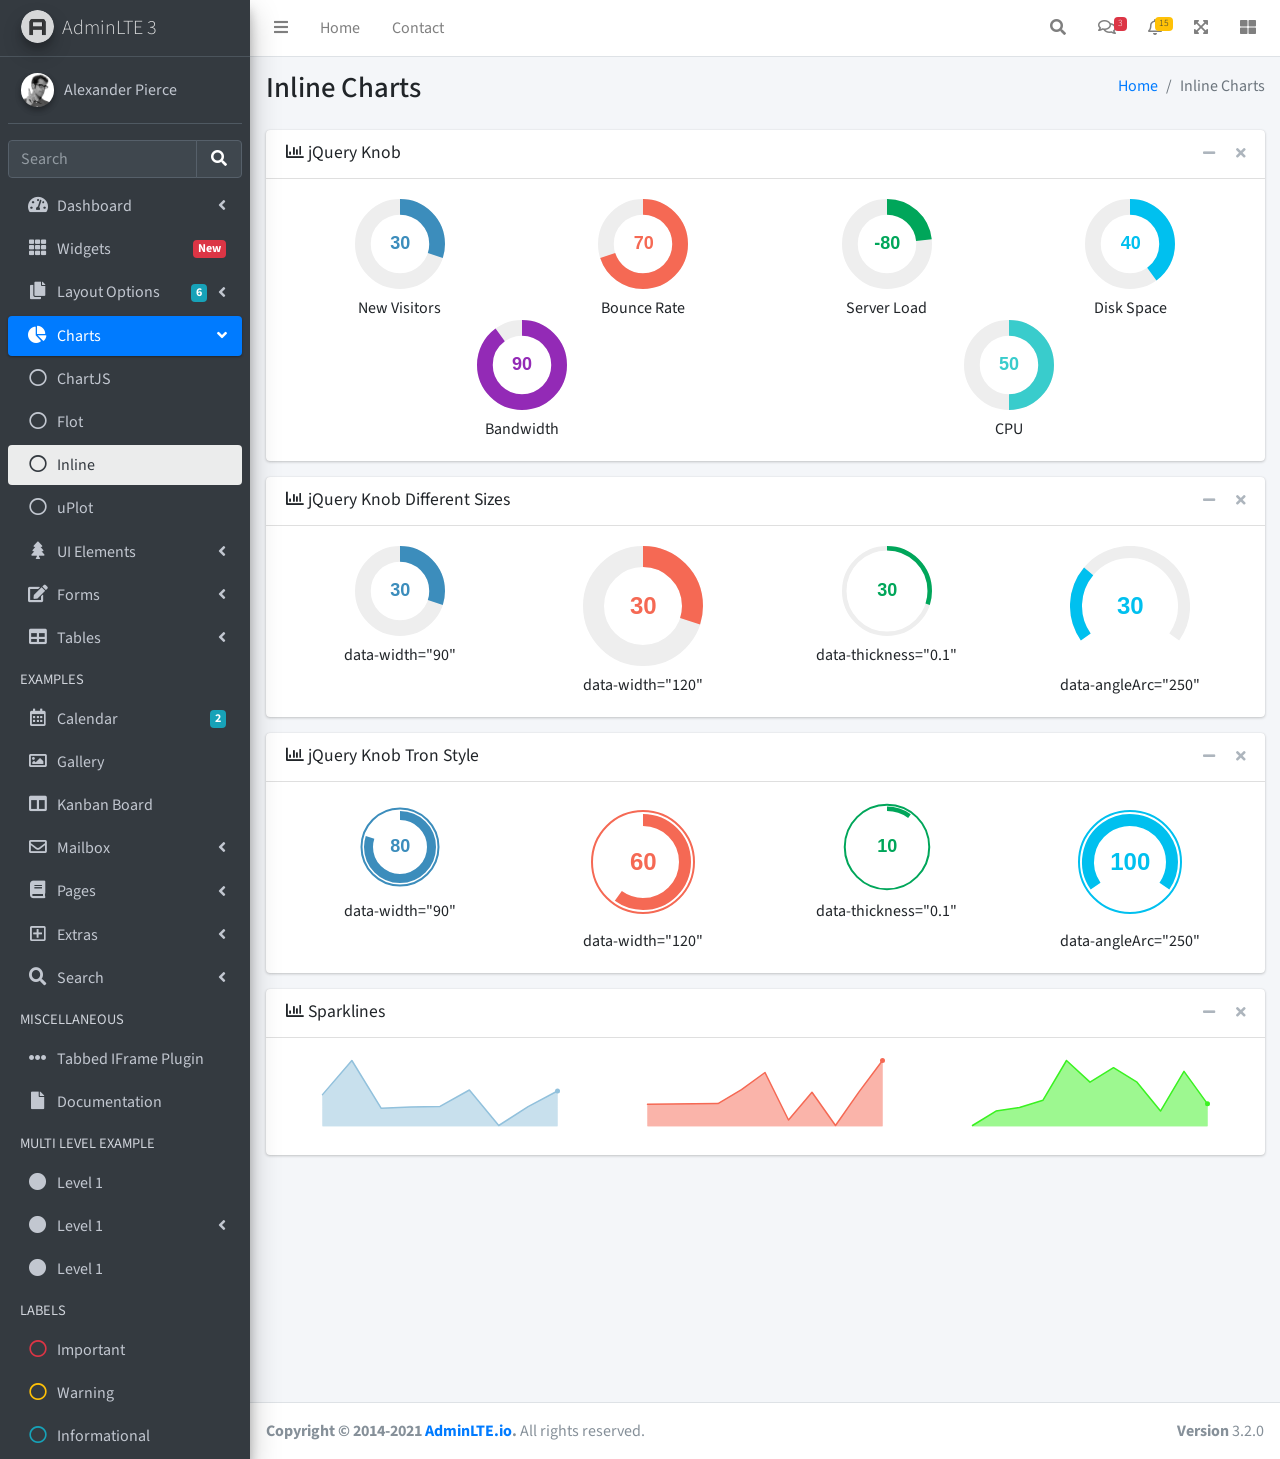
<file: main/src/Admin/pages/charts/inline.html>
<!DOCTYPE html>
<html lang="en">
<head>
  <meta charset="utf-8">
  <meta name="viewport" content="width=device-width, initial-scale=1">
  <title>AdminLTE 3 | Inline Charts</title>

  <!-- Google Font: Source Sans Pro -->
  <link rel="stylesheet" href="https://fonts.googleapis.com/css?family=Source+Sans+Pro:300,400,400i,700&display=fallback">
  <!-- Font Awesome -->
  <link rel="stylesheet" href="../../plugins/fontawesome-free/css/all.min.css">
  <!-- Theme style -->
  <link rel="stylesheet" href="../../dist/css/adminlte.min.css">
</head>
<body class="hold-transition sidebar-mini">
<div class="wrapper">
  <!-- Navbar -->
  <nav class="main-header navbar navbar-expand navbar-white navbar-light">
    <!-- Left navbar links -->
    <ul class="navbar-nav">
      <li class="nav-item">
        <a class="nav-link" data-widget="pushmenu" href="#" role="button"><i class="fas fa-bars"></i></a>
      </li>
      <li class="nav-item d-none d-sm-inline-block">
        <a href="../../index3.html" class="nav-link">Home</a>
      </li>
      <li class="nav-item d-none d-sm-inline-block">
        <a href="#" class="nav-link">Contact</a>
      </li>
    </ul>

    <!-- Right navbar links -->
    <ul class="navbar-nav ml-auto">
      <!-- Navbar Search -->
      <li class="nav-item">
        <a class="nav-link" data-widget="navbar-search" href="#" role="button">
          <i class="fas fa-search"></i>
        </a>
        <div class="navbar-search-block">
          <form class="form-inline">
            <div class="input-group input-group-sm">
              <input class="form-control form-control-navbar" type="search" placeholder="Search" aria-label="Search">
              <div class="input-group-append">
                <button class="btn btn-navbar" type="submit">
                  <i class="fas fa-search"></i>
                </button>
                <button class="btn btn-navbar" type="button" data-widget="navbar-search">
                  <i class="fas fa-times"></i>
                </button>
              </div>
            </div>
          </form>
        </div>
      </li>

      <!-- Messages Dropdown Menu -->
      <li class="nav-item dropdown">
        <a class="nav-link" data-toggle="dropdown" href="#">
          <i class="far fa-comments"></i>
          <span class="badge badge-danger navbar-badge">3</span>
        </a>
        <div class="dropdown-menu dropdown-menu-lg dropdown-menu-right">
          <a href="#" class="dropdown-item">
            <!-- Message Start -->
            <div class="media">
              <img src="../../dist/img/user1-128x128.jpg" alt="User Avatar" class="img-size-50 mr-3 img-circle">
              <div class="media-body">
                <h3 class="dropdown-item-title">
                  Brad Diesel
                  <span class="float-right text-sm text-danger"><i class="fas fa-star"></i></span>
                </h3>
                <p class="text-sm">Call me whenever you can...</p>
                <p class="text-sm text-muted"><i class="far fa-clock mr-1"></i> 4 Hours Ago</p>
              </div>
            </div>
            <!-- Message End -->
          </a>
          <div class="dropdown-divider"></div>
          <a href="#" class="dropdown-item">
            <!-- Message Start -->
            <div class="media">
              <img src="../../dist/img/user8-128x128.jpg" alt="User Avatar" class="img-size-50 img-circle mr-3">
              <div class="media-body">
                <h3 class="dropdown-item-title">
                  John Pierce
                  <span class="float-right text-sm text-muted"><i class="fas fa-star"></i></span>
                </h3>
                <p class="text-sm">I got your message bro</p>
                <p class="text-sm text-muted"><i class="far fa-clock mr-1"></i> 4 Hours Ago</p>
              </div>
            </div>
            <!-- Message End -->
          </a>
          <div class="dropdown-divider"></div>
          <a href="#" class="dropdown-item">
            <!-- Message Start -->
            <div class="media">
              <img src="../../dist/img/user3-128x128.jpg" alt="User Avatar" class="img-size-50 img-circle mr-3">
              <div class="media-body">
                <h3 class="dropdown-item-title">
                  Nora Silvester
                  <span class="float-right text-sm text-warning"><i class="fas fa-star"></i></span>
                </h3>
                <p class="text-sm">The subject goes here</p>
                <p class="text-sm text-muted"><i class="far fa-clock mr-1"></i> 4 Hours Ago</p>
              </div>
            </div>
            <!-- Message End -->
          </a>
          <div class="dropdown-divider"></div>
          <a href="#" class="dropdown-item dropdown-footer">See All Messages</a>
        </div>
      </li>
      <!-- Notifications Dropdown Menu -->
      <li class="nav-item dropdown">
        <a class="nav-link" data-toggle="dropdown" href="#">
          <i class="far fa-bell"></i>
          <span class="badge badge-warning navbar-badge">15</span>
        </a>
        <div class="dropdown-menu dropdown-menu-lg dropdown-menu-right">
          <span class="dropdown-item dropdown-header">15 Notifications</span>
          <div class="dropdown-divider"></div>
          <a href="#" class="dropdown-item">
            <i class="fas fa-envelope mr-2"></i> 4 new messages
            <span class="float-right text-muted text-sm">3 mins</span>
          </a>
          <div class="dropdown-divider"></div>
          <a href="#" class="dropdown-item">
            <i class="fas fa-users mr-2"></i> 8 friend requests
            <span class="float-right text-muted text-sm">12 hours</span>
          </a>
          <div class="dropdown-divider"></div>
          <a href="#" class="dropdown-item">
            <i class="fas fa-file mr-2"></i> 3 new reports
            <span class="float-right text-muted text-sm">2 days</span>
          </a>
          <div class="dropdown-divider"></div>
          <a href="#" class="dropdown-item dropdown-footer">See All Notifications</a>
        </div>
      </li>
      <li class="nav-item">
        <a class="nav-link" data-widget="fullscreen" href="#" role="button">
          <i class="fas fa-expand-arrows-alt"></i>
        </a>
      </li>
      <li class="nav-item">
        <a class="nav-link" data-widget="control-sidebar" data-slide="true" href="#" role="button">
          <i class="fas fa-th-large"></i>
        </a>
      </li>
    </ul>
  </nav>
  <!-- /.navbar -->

  <!-- Main Sidebar Container -->
  <aside class="main-sidebar sidebar-dark-primary elevation-4">
    <!-- Brand Logo -->
    <a href="../../index3.html" class="brand-link">
      <img src="../../dist/img/AdminLTELogo.png" alt="AdminLTE Logo" class="brand-image img-circle elevation-3" style="opacity: .8">
      <span class="brand-text font-weight-light">AdminLTE 3</span>
    </a>

    <!-- Sidebar -->
    <div class="sidebar">
      <!-- Sidebar user panel (optional) -->
      <div class="user-panel mt-3 pb-3 mb-3 d-flex">
        <div class="image">
          <img src="../../dist/img/user2-160x160.jpg" class="img-circle elevation-2" alt="User Image">
        </div>
        <div class="info">
          <a href="#" class="d-block">Alexander Pierce</a>
        </div>
      </div>

      <!-- SidebarSearch Form -->
      <div class="form-inline">
        <div class="input-group" data-widget="sidebar-search">
          <input class="form-control form-control-sidebar" type="search" placeholder="Search" aria-label="Search">
          <div class="input-group-append">
            <button class="btn btn-sidebar">
              <i class="fas fa-search fa-fw"></i>
            </button>
          </div>
        </div>
      </div>

      <!-- Sidebar Menu -->
      <nav class="mt-2">
        <ul class="nav nav-pills nav-sidebar flex-column" data-widget="treeview" role="menu" data-accordion="false">
          <!-- Add icons to the links using the .nav-icon class
               with font-awesome or any other icon font library -->
          <li class="nav-item">
            <a href="#" class="nav-link">
              <i class="nav-icon fas fa-tachometer-alt"></i>
              <p>
                Dashboard
                <i class="right fas fa-angle-left"></i>
              </p>
            </a>
            <ul class="nav nav-treeview">
              <li class="nav-item">
                <a href="../../index.html" class="nav-link">
                  <i class="far fa-circle nav-icon"></i>
                  <p>Dashboard v1</p>
                </a>
              </li>
              <li class="nav-item">
                <a href="../../index2.html" class="nav-link">
                  <i class="far fa-circle nav-icon"></i>
                  <p>Dashboard v2</p>
                </a>
              </li>
              <li class="nav-item">
                <a href="../../index3.html" class="nav-link">
                  <i class="far fa-circle nav-icon"></i>
                  <p>Dashboard v3</p>
                </a>
              </li>
            </ul>
          </li>
          <li class="nav-item">
            <a href="../widgets.html" class="nav-link">
              <i class="nav-icon fas fa-th"></i>
              <p>
                Widgets
                <span class="right badge badge-danger">New</span>
              </p>
            </a>
          </li>
          <li class="nav-item">
            <a href="#" class="nav-link">
              <i class="nav-icon fas fa-copy"></i>
              <p>
                Layout Options
                <i class="fas fa-angle-left right"></i>
                <span class="badge badge-info right">6</span>
              </p>
            </a>
            <ul class="nav nav-treeview">
              <li class="nav-item">
                <a href="../layout/top-nav.html" class="nav-link">
                  <i class="far fa-circle nav-icon"></i>
                  <p>Top Navigation</p>
                </a>
              </li>
              <li class="nav-item">
                <a href="../layout/top-nav-sidebar.html" class="nav-link">
                  <i class="far fa-circle nav-icon"></i>
                  <p>Top Navigation + Sidebar</p>
                </a>
              </li>
              <li class="nav-item">
                <a href="../layout/boxed.html" class="nav-link">
                  <i class="far fa-circle nav-icon"></i>
                  <p>Boxed</p>
                </a>
              </li>
              <li class="nav-item">
                <a href="../layout/fixed-sidebar.html" class="nav-link">
                  <i class="far fa-circle nav-icon"></i>
                  <p>Fixed Sidebar</p>
                </a>
              </li>
              <li class="nav-item">
                <a href="../layout/fixed-sidebar-custom.html" class="nav-link">
                  <i class="far fa-circle nav-icon"></i>
                  <p>Fixed Sidebar <small>+ Custom Area</small></p>
                </a>
              </li>
              <li class="nav-item">
                <a href="../layout/fixed-topnav.html" class="nav-link">
                  <i class="far fa-circle nav-icon"></i>
                  <p>Fixed Navbar</p>
                </a>
              </li>
              <li class="nav-item">
                <a href="../layout/fixed-footer.html" class="nav-link">
                  <i class="far fa-circle nav-icon"></i>
                  <p>Fixed Footer</p>
                </a>
              </li>
              <li class="nav-item">
                <a href="../layout/collapsed-sidebar.html" class="nav-link">
                  <i class="far fa-circle nav-icon"></i>
                  <p>Collapsed Sidebar</p>
                </a>
              </li>
            </ul>
          </li>
          <li class="nav-item menu-open">
            <a href="#" class="nav-link active">
              <i class="nav-icon fas fa-chart-pie"></i>
              <p>
                Charts
                <i class="right fas fa-angle-left"></i>
              </p>
            </a>
            <ul class="nav nav-treeview">
              <li class="nav-item">
                <a href="chartjs.html" class="nav-link">
                  <i class="far fa-circle nav-icon"></i>
                  <p>ChartJS</p>
                </a>
              </li>
              <li class="nav-item">
                <a href="flot.html" class="nav-link">
                  <i class="far fa-circle nav-icon"></i>
                  <p>Flot</p>
                </a>
              </li>
              <li class="nav-item">
                <a href="inline.html" class="nav-link active">
                  <i class="far fa-circle nav-icon"></i>
                  <p>Inline</p>
                </a>
              </li>
              <li class="nav-item">
                <a href="uplot.html" class="nav-link">
                  <i class="far fa-circle nav-icon"></i>
                  <p>uPlot</p>
                </a>
              </li>
            </ul>
          </li>
          <li class="nav-item">
            <a href="#" class="nav-link">
              <i class="nav-icon fas fa-tree"></i>
              <p>
                UI Elements
                <i class="fas fa-angle-left right"></i>
              </p>
            </a>
            <ul class="nav nav-treeview">
              <li class="nav-item">
                <a href="../UI/general.html" class="nav-link">
                  <i class="far fa-circle nav-icon"></i>
                  <p>General</p>
                </a>
              </li>
              <li class="nav-item">
                <a href="../UI/icons.html" class="nav-link">
                  <i class="far fa-circle nav-icon"></i>
                  <p>Icons</p>
                </a>
              </li>
              <li class="nav-item">
                <a href="../UI/buttons.html" class="nav-link">
                  <i class="far fa-circle nav-icon"></i>
                  <p>Buttons</p>
                </a>
              </li>
              <li class="nav-item">
                <a href="../UI/sliders.html" class="nav-link">
                  <i class="far fa-circle nav-icon"></i>
                  <p>Sliders</p>
                </a>
              </li>
              <li class="nav-item">
                <a href="../UI/modals.html" class="nav-link">
                  <i class="far fa-circle nav-icon"></i>
                  <p>Modals & Alerts</p>
                </a>
              </li>
              <li class="nav-item">
                <a href="../UI/navbar.html" class="nav-link">
                  <i class="far fa-circle nav-icon"></i>
                  <p>Navbar & Tabs</p>
                </a>
              </li>
              <li class="nav-item">
                <a href="../UI/timeline.html" class="nav-link">
                  <i class="far fa-circle nav-icon"></i>
                  <p>Timeline</p>
                </a>
              </li>
              <li class="nav-item">
                <a href="../UI/ribbons.html" class="nav-link">
                  <i class="far fa-circle nav-icon"></i>
                  <p>Ribbons</p>
                </a>
              </li>
            </ul>
          </li>
          <li class="nav-item">
            <a href="#" class="nav-link">
              <i class="nav-icon fas fa-edit"></i>
              <p>
                Forms
                <i class="fas fa-angle-left right"></i>
              </p>
            </a>
            <ul class="nav nav-treeview">
              <li class="nav-item">
                <a href="../forms/general.html" class="nav-link">
                  <i class="far fa-circle nav-icon"></i>
                  <p>General Elements</p>
                </a>
              </li>
              <li class="nav-item">
                <a href="../forms/advanced.html" class="nav-link">
                  <i class="far fa-circle nav-icon"></i>
                  <p>Advanced Elements</p>
                </a>
              </li>
              <li class="nav-item">
                <a href="../forms/editors.html" class="nav-link">
                  <i class="far fa-circle nav-icon"></i>
                  <p>Editors</p>
                </a>
              </li>
              <li class="nav-item">
                <a href="../forms/validation.html" class="nav-link">
                  <i class="far fa-circle nav-icon"></i>
                  <p>Validation</p>
                </a>
              </li>
            </ul>
          </li>
          <li class="nav-item">
            <a href="#" class="nav-link">
              <i class="nav-icon fas fa-table"></i>
              <p>
                Tables
                <i class="fas fa-angle-left right"></i>
              </p>
            </a>
            <ul class="nav nav-treeview">
              <li class="nav-item">
                <a href="../tables/simple.html" class="nav-link">
                  <i class="far fa-circle nav-icon"></i>
                  <p>Simple Tables</p>
                </a>
              </li>
              <li class="nav-item">
                <a href="../tables/data.html" class="nav-link">
                  <i class="far fa-circle nav-icon"></i>
                  <p>DataTables</p>
                </a>
              </li>
              <li class="nav-item">
                <a href="../tables/jsgrid.html" class="nav-link">
                  <i class="far fa-circle nav-icon"></i>
                  <p>jsGrid</p>
                </a>
              </li>
            </ul>
          </li>
          <li class="nav-header">EXAMPLES</li>
          <li class="nav-item">
            <a href="../calendar.html" class="nav-link">
              <i class="nav-icon far fa-calendar-alt"></i>
              <p>
                Calendar
                <span class="badge badge-info right">2</span>
              </p>
            </a>
          </li>
          <li class="nav-item">
            <a href="../gallery.html" class="nav-link">
              <i class="nav-icon far fa-image"></i>
              <p>
                Gallery
              </p>
            </a>
          </li>
          <li class="nav-item">
            <a href="../kanban.html" class="nav-link">
              <i class="nav-icon fas fa-columns"></i>
              <p>
                Kanban Board
              </p>
            </a>
          </li>
          <li class="nav-item">
            <a href="#" class="nav-link">
              <i class="nav-icon far fa-envelope"></i>
              <p>
                Mailbox
                <i class="fas fa-angle-left right"></i>
              </p>
            </a>
            <ul class="nav nav-treeview">
              <li class="nav-item">
                <a href="../mailbox/mailbox.html" class="nav-link">
                  <i class="far fa-circle nav-icon"></i>
                  <p>Inbox</p>
                </a>
              </li>
              <li class="nav-item">
                <a href="../mailbox/compose.html" class="nav-link">
                  <i class="far fa-circle nav-icon"></i>
                  <p>Compose</p>
                </a>
              </li>
              <li class="nav-item">
                <a href="../mailbox/read-mail.html" class="nav-link">
                  <i class="far fa-circle nav-icon"></i>
                  <p>Read</p>
                </a>
              </li>
            </ul>
          </li>
          <li class="nav-item">
            <a href="#" class="nav-link">
              <i class="nav-icon fas fa-book"></i>
              <p>
                Pages
                <i class="fas fa-angle-left right"></i>
              </p>
            </a>
            <ul class="nav nav-treeview">
              <li class="nav-item">
                <a href="../examples/invoice.html" class="nav-link">
                  <i class="far fa-circle nav-icon"></i>
                  <p>Invoice</p>
                </a>
              </li>
              <li class="nav-item">
                <a href="../examples/profile.html" class="nav-link">
                  <i class="far fa-circle nav-icon"></i>
                  <p>Profile</p>
                </a>
              </li>
              <li class="nav-item">
                <a href="../examples/e-commerce.html" class="nav-link">
                  <i class="far fa-circle nav-icon"></i>
                  <p>E-commerce</p>
                </a>
              </li>
              <li class="nav-item">
                <a href="../examples/projects.html" class="nav-link">
                  <i class="far fa-circle nav-icon"></i>
                  <p>Projects</p>
                </a>
              </li>
              <li class="nav-item">
                <a href="../examples/project-add.html" class="nav-link">
                  <i class="far fa-circle nav-icon"></i>
                  <p>Project Add</p>
                </a>
              </li>
              <li class="nav-item">
                <a href="../examples/project-edit.html" class="nav-link">
                  <i class="far fa-circle nav-icon"></i>
                  <p>Project Edit</p>
                </a>
              </li>
              <li class="nav-item">
                <a href="../examples/project-detail.html" class="nav-link">
                  <i class="far fa-circle nav-icon"></i>
                  <p>Project Detail</p>
                </a>
              </li>
              <li class="nav-item">
                <a href="../examples/contacts.html" class="nav-link">
                  <i class="far fa-circle nav-icon"></i>
                  <p>Contacts</p>
                </a>
              </li>
              <li class="nav-item">
                <a href="../examples/faq.html" class="nav-link">
                  <i class="far fa-circle nav-icon"></i>
                  <p>FAQ</p>
                </a>
              </li>
              <li class="nav-item">
                <a href="../examples/contact-us.html" class="nav-link">
                  <i class="far fa-circle nav-icon"></i>
                  <p>Contact us</p>
                </a>
              </li>
            </ul>
          </li>
          <li class="nav-item">
            <a href="#" class="nav-link">
              <i class="nav-icon far fa-plus-square"></i>
              <p>
                Extras
                <i class="fas fa-angle-left right"></i>
              </p>
            </a>
            <ul class="nav nav-treeview">
              <li class="nav-item">
                <a href="#" class="nav-link">
                  <i class="far fa-circle nav-icon"></i>
                  <p>
                    Login & Register v1
                    <i class="fas fa-angle-left right"></i>
                  </p>
                </a>
                <ul class="nav nav-treeview">
                  <li class="nav-item">
                    <a href="../examples/login.html" class="nav-link">
                      <i class="far fa-circle nav-icon"></i>
                      <p>Login v1</p>
                    </a>
                  </li>
                  <li class="nav-item">
                    <a href="../examples/register.html" class="nav-link">
                      <i class="far fa-circle nav-icon"></i>
                      <p>Register v1</p>
                    </a>
                  </li>
                  <li class="nav-item">
                    <a href="../examples/forgot-password.html" class="nav-link">
                      <i class="far fa-circle nav-icon"></i>
                      <p>Forgot Password v1</p>
                    </a>
                  </li>
                  <li class="nav-item">
                    <a href="../examples/recover-password.html" class="nav-link">
                      <i class="far fa-circle nav-icon"></i>
                      <p>Recover Password v1</p>
                    </a>
                  </li>
                </ul>
              </li>
              <li class="nav-item">
                <a href="#" class="nav-link">
                  <i class="far fa-circle nav-icon"></i>
                  <p>
                    Login & Register v2
                    <i class="fas fa-angle-left right"></i>
                  </p>
                </a>
                <ul class="nav nav-treeview">
                  <li class="nav-item">
                    <a href="../examples/login-v2.html" class="nav-link">
                      <i class="far fa-circle nav-icon"></i>
                      <p>Login v2</p>
                    </a>
                  </li>
                  <li class="nav-item">
                    <a href="../examples/register-v2.html" class="nav-link">
                      <i class="far fa-circle nav-icon"></i>
                      <p>Register v2</p>
                    </a>
                  </li>
                  <li class="nav-item">
                    <a href="../examples/forgot-password-v2.html" class="nav-link">
                      <i class="far fa-circle nav-icon"></i>
                      <p>Forgot Password v2</p>
                    </a>
                  </li>
                  <li class="nav-item">
                    <a href="../examples/recover-password-v2.html" class="nav-link">
                      <i class="far fa-circle nav-icon"></i>
                      <p>Recover Password v2</p>
                    </a>
                  </li>
                </ul>
              </li>
              <li class="nav-item">
                <a href="../examples/lockscreen.html" class="nav-link">
                  <i class="far fa-circle nav-icon"></i>
                  <p>Lockscreen</p>
                </a>
              </li>
              <li class="nav-item">
                <a href="../examples/legacy-user-menu.html" class="nav-link">
                  <i class="far fa-circle nav-icon"></i>
                  <p>Legacy User Menu</p>
                </a>
              </li>
              <li class="nav-item">
                <a href="../examples/language-menu.html" class="nav-link">
                  <i class="far fa-circle nav-icon"></i>
                  <p>Language Menu</p>
                </a>
              </li>
              <li class="nav-item">
                <a href="../examples/404.html" class="nav-link">
                  <i class="far fa-circle nav-icon"></i>
                  <p>Error 404</p>
                </a>
              </li>
              <li class="nav-item">
                <a href="../examples/500.html" class="nav-link">
                  <i class="far fa-circle nav-icon"></i>
                  <p>Error 500</p>
                </a>
              </li>
              <li class="nav-item">
                <a href="../examples/pace.html" class="nav-link">
                  <i class="far fa-circle nav-icon"></i>
                  <p>Pace</p>
                </a>
              </li>
              <li class="nav-item">
                <a href="../examples/blank.html" class="nav-link">
                  <i class="far fa-circle nav-icon"></i>
                  <p>Blank Page</p>
                </a>
              </li>
              <li class="nav-item">
                <a href="../../starter.html" class="nav-link">
                  <i class="far fa-circle nav-icon"></i>
                  <p>Starter Page</p>
                </a>
              </li>
            </ul>
          </li>
          <li class="nav-item">
            <a href="#" class="nav-link">
              <i class="nav-icon fas fa-search"></i>
              <p>
                Search
                <i class="fas fa-angle-left right"></i>
              </p>
            </a>
            <ul class="nav nav-treeview">
              <li class="nav-item">
                <a href="../search/simple.html" class="nav-link">
                  <i class="far fa-circle nav-icon"></i>
                  <p>Simple Search</p>
                </a>
              </li>
              <li class="nav-item">
                <a href="../search/enhanced.html" class="nav-link">
                  <i class="far fa-circle nav-icon"></i>
                  <p>Enhanced</p>
                </a>
              </li>
            </ul>
          </li>
          <li class="nav-header">MISCELLANEOUS</li>
          <li class="nav-item">
            <a href="../../iframe.html" class="nav-link">
              <i class="nav-icon fas fa-ellipsis-h"></i>
              <p>Tabbed IFrame Plugin</p>
            </a>
          </li>
          <li class="nav-item">
            <a href="https://adminlte.io/docs/3.1/" class="nav-link">
              <i class="nav-icon fas fa-file"></i>
              <p>Documentation</p>
            </a>
          </li>
          <li class="nav-header">MULTI LEVEL EXAMPLE</li>
          <li class="nav-item">
            <a href="#" class="nav-link">
              <i class="fas fa-circle nav-icon"></i>
              <p>Level 1</p>
            </a>
          </li>
          <li class="nav-item">
            <a href="#" class="nav-link">
              <i class="nav-icon fas fa-circle"></i>
              <p>
                Level 1
                <i class="right fas fa-angle-left"></i>
              </p>
            </a>
            <ul class="nav nav-treeview">
              <li class="nav-item">
                <a href="#" class="nav-link">
                  <i class="far fa-circle nav-icon"></i>
                  <p>Level 2</p>
                </a>
              </li>
              <li class="nav-item">
                <a href="#" class="nav-link">
                  <i class="far fa-circle nav-icon"></i>
                  <p>
                    Level 2
                    <i class="right fas fa-angle-left"></i>
                  </p>
                </a>
                <ul class="nav nav-treeview">
                  <li class="nav-item">
                    <a href="#" class="nav-link">
                      <i class="far fa-dot-circle nav-icon"></i>
                      <p>Level 3</p>
                    </a>
                  </li>
                  <li class="nav-item">
                    <a href="#" class="nav-link">
                      <i class="far fa-dot-circle nav-icon"></i>
                      <p>Level 3</p>
                    </a>
                  </li>
                  <li class="nav-item">
                    <a href="#" class="nav-link">
                      <i class="far fa-dot-circle nav-icon"></i>
                      <p>Level 3</p>
                    </a>
                  </li>
                </ul>
              </li>
              <li class="nav-item">
                <a href="#" class="nav-link">
                  <i class="far fa-circle nav-icon"></i>
                  <p>Level 2</p>
                </a>
              </li>
            </ul>
          </li>
          <li class="nav-item">
            <a href="#" class="nav-link">
              <i class="fas fa-circle nav-icon"></i>
              <p>Level 1</p>
            </a>
          </li>
          <li class="nav-header">LABELS</li>
          <li class="nav-item">
            <a href="#" class="nav-link">
              <i class="nav-icon far fa-circle text-danger"></i>
              <p class="text">Important</p>
            </a>
          </li>
          <li class="nav-item">
            <a href="#" class="nav-link">
              <i class="nav-icon far fa-circle text-warning"></i>
              <p>Warning</p>
            </a>
          </li>
          <li class="nav-item">
            <a href="#" class="nav-link">
              <i class="nav-icon far fa-circle text-info"></i>
              <p>Informational</p>
            </a>
          </li>
        </ul>
      </nav>
      <!-- /.sidebar-menu -->
    </div>
    <!-- /.sidebar -->
  </aside>

  <!-- Content Wrapper. Contains page content -->
  <div class="content-wrapper">
    <!-- Content Header (Page header) -->
    <section class="content-header">
      <div class="container-fluid">
        <div class="row mb-2">
          <div class="col-sm-6">
            <h1>Inline Charts</h1>
          </div>
          <div class="col-sm-6">
            <ol class="breadcrumb float-sm-right">
              <li class="breadcrumb-item"><a href="#">Home</a></li>
              <li class="breadcrumb-item active">Inline Charts</li>
            </ol>
          </div>
        </div>
      </div><!-- /.container-fluid -->
    </section>

    <!-- Main content -->
    <section class="content">
      <div class="container-fluid">
        <!-- row -->
        <div class="row">
          <div class="col-12">
            <!-- jQuery Knob -->
            <div class="card">
              <div class="card-header">
                <h3 class="card-title">
                  <i class="far fa-chart-bar"></i>
                  jQuery Knob
                </h3>

                <div class="card-tools">
                  <button type="button" class="btn btn-tool" data-card-widget="collapse">
                    <i class="fas fa-minus"></i>
                  </button>
                  <button type="button" class="btn btn-tool" data-card-widget="remove">
                    <i class="fas fa-times"></i>
                  </button>
                </div>
              </div>
              <!-- /.card-header -->
              <div class="card-body">
                <div class="row">
                  <div class="col-6 col-md-3 text-center">
                    <input type="text" class="knob" value="30" data-width="90" data-height="90" data-fgColor="#3c8dbc">

                    <div class="knob-label">New Visitors</div>
                  </div>
                  <!-- ./col -->
                  <div class="col-6 col-md-3 text-center">
                    <input type="text" class="knob" value="70" data-width="90" data-height="90" data-fgColor="#f56954">

                    <div class="knob-label">Bounce Rate</div>
                  </div>
                  <!-- ./col -->
                  <div class="col-6 col-md-3 text-center">
                    <input type="text" class="knob" value="-80" data-min="-150" data-max="150" data-width="90"
                           data-height="90" data-fgColor="#00a65a">

                    <div class="knob-label">Server Load</div>
                  </div>
                  <!-- ./col -->
                  <div class="col-6 col-md-3 text-center">
                    <input type="text" class="knob" value="40" data-width="90" data-height="90" data-fgColor="#00c0ef">

                    <div class="knob-label">Disk Space</div>
                  </div>
                  <!-- ./col -->
                </div>
                <!-- /.row -->

                <div class="row">
                  <div class="col-6 text-center">
                    <input type="text" class="knob" value="90" data-width="90" data-height="90" data-fgColor="#932ab6">

                    <div class="knob-label">Bandwidth</div>
                  </div>
                  <!-- ./col -->
                  <div class="col-6 text-center">
                    <input type="text" class="knob" value="50" data-width="90" data-height="90" data-fgColor="#39CCCC">

                    <div class="knob-label">CPU</div>
                  </div>
                  <!-- ./col -->
                </div>
                <!-- /.row -->
              </div>
              <!-- /.card-body -->
            </div>
            <!-- /.card -->
          </div>
          <!-- /.col -->
        </div>
        <!-- /.row -->

        <div class="row">
          <div class="col-12">
            <div class="card">
              <div class="card-header">
                <h3 class="card-title">
                  <i class="far fa-chart-bar"></i>
                  jQuery Knob Different Sizes
                </h3>

                <div class="card-tools">
                  <button type="button" class="btn btn-tool" data-card-widget="collapse">
                    <i class="fas fa-minus"></i>
                  </button>
                  <button type="button" class="btn btn-tool" data-card-widget="remove">
                    <i class="fas fa-times"></i>
                  </button>
                </div>
              </div>
              <!-- /.card-header -->
              <div class="card-body">
                <div class="row">
                  <div class="col-6 col-md-3 text-center">
                    <input type="text" class="knob" value="30" data-width="90" data-height="90" data-fgColor="#3c8dbc"
                           data-readonly="true">

                    <div class="knob-label">data-width="90"</div>
                  </div>
                  <!-- ./col -->
                  <div class="col-6 col-md-3 text-center">
                    <input type="text" class="knob" value="30" data-width="120" data-height="120"
                           data-fgColor="#f56954">

                    <div class="knob-label">data-width="120"</div>
                  </div>
                  <!-- ./col -->
                  <div class="col-6 col-md-3 text-center">
                    <input type="text" class="knob" value="30" data-thickness="0.1" data-width="90" data-height="90"
                           data-fgColor="#00a65a">

                    <div class="knob-label">data-thickness="0.1"</div>
                  </div>
                  <!-- ./col -->
                  <div class="col-6 col-md-3 text-center">
                    <input type="text" class="knob" data-thickness="0.2" data-angleArc="250" data-angleOffset="-125"
                           value="30" data-width="120" data-height="120" data-fgColor="#00c0ef">

                    <div class="knob-label">data-angleArc="250"</div>
                  </div>
                  <!-- ./col -->
                </div>
                <!-- /.row -->
              </div>
              <!-- /.card-body -->
            </div>
            <!-- /.card -->
          </div>
          <!-- /.col -->
        </div>
        <!-- /.row -->

        <div class="row">
          <div class="col-12">
            <div class="card">
              <div class="card-header">
                <h3 class="card-title">
                  <i class="far fa-chart-bar"></i>
                  jQuery Knob Tron Style
                </h3>

                <div class="card-tools">
                  <button type="button" class="btn btn-tool" data-card-widget="collapse">
                    <i class="fas fa-minus"></i>
                  </button>
                  <button type="button" class="btn btn-tool" data-card-widget="remove">
                    <i class="fas fa-times"></i>
                  </button>
                </div>
              </div>
              <!-- /.card-header -->
              <div class="card-body">
                <div class="row">
                  <div class="col-6 col-md-3 text-center">
                    <input type="text" class="knob" value="80" data-skin="tron" data-thickness="0.2" data-width="90"
                           data-height="90" data-fgColor="#3c8dbc" data-readonly="true">

                    <div class="knob-label">data-width="90"</div>
                  </div>
                  <!-- ./col -->
                  <div class="col-6 col-md-3 text-center">
                    <input type="text" class="knob" value="60" data-skin="tron" data-thickness="0.2" data-width="120"
                           data-height="120" data-fgColor="#f56954">

                    <div class="knob-label">data-width="120"</div>
                  </div>
                  <!-- ./col -->
                  <div class="col-6 col-md-3 text-center">
                    <input type="text" class="knob" value="10" data-skin="tron" data-thickness="0.1" data-width="90"
                           data-height="90" data-fgColor="#00a65a">

                    <div class="knob-label">data-thickness="0.1"</div>
                  </div>
                  <!-- ./col -->
                  <div class="col-6 col-md-3 text-center">
                    <input type="text" class="knob" value="100" data-skin="tron" data-thickness="0.2"
                           data-angleArc="250" data-angleOffset="-125" data-width="120" data-height="120"
                           data-fgColor="#00c0ef">

                    <div class="knob-label">data-angleArc="250"</div>
                  </div>
                  <!-- ./col -->
                </div>
                <!-- /.row -->
              </div>
              <!-- /.card-body -->
            </div>
            <!-- /.card -->
          </div>
          <!-- /.col -->
        </div>
        <!-- /.row -->

        <div class="row">
          <div class="col-12">
            <div class="card">
              <div class="card-header">
                <h3 class="card-title">
                  <i class="far fa-chart-bar"></i>
                  Sparklines
                </h3>

                <div class="card-tools">
                  <button type="button" class="btn btn-tool" data-card-widget="collapse">
                    <i class="fas fa-minus"></i>
                  </button>
                  <button type="button" class="btn btn-tool" data-card-widget="remove">
                    <i class="fas fa-times"></i>
                  </button>
                </div>
              </div>
              <!-- /.card-header -->
              <div class="card-body">
                <div class="row">
                  <div class="col-4 text-center">
                    <div id="sparkline-1"></div>
                  </div>
                  <!-- ./col -->
                  <div class="col-4 text-center">
                    <div id="sparkline-2"></div>
                  </div>
                  <!-- ./col -->
                  <div class="col-4 text-center">
                    <div id="sparkline-3"></div>
                  </div>
                  <!-- ./col -->
                </div>
                <!-- /.row -->
              </div>
              <!-- /.card-body -->
            </div>
            <!-- /.card -->
          </div>
          <!-- /.col -->
        </div>
        <!-- /.row -->

      </div><!-- /.container-fluid -->
    </section>
    <!-- /.content -->
  </div>
  <!-- /.content-wrapper -->
  <footer class="main-footer">
    <div class="float-right d-none d-sm-block">
      <b>Version</b> 3.2.0
    </div>
    <strong>Copyright &copy; 2014-2021 <a href="https://adminlte.io">AdminLTE.io</a>.</strong> All rights reserved.
  </footer>

  <!-- Control Sidebar -->
  <aside class="control-sidebar control-sidebar-dark">
    <!-- Control sidebar content goes here -->
  </aside>
  <!-- /.control-sidebar -->
</div>
<!-- ./wrapper -->

<!-- jQuery -->
<script src="../../plugins/jquery/jquery.min.js"></script>
<!-- Bootstrap 4 -->
<script src="../../plugins/bootstrap/js/bootstrap.bundle.min.js"></script>
<!-- AdminLTE App -->
<script src="../../dist/js/adminlte.min.js"></script>
<!-- jQuery Knob -->
<script src="../../plugins/jquery-knob/jquery.knob.min.js"></script>
<!-- Sparkline -->
<script src="../../plugins/sparklines/sparkline.js"></script>
<!-- AdminLTE for demo purposes -->
<script src="../../dist/js/demo.js"></script>
<!-- Page specific script -->
<script>
  $(function () {
    /* jQueryKnob */

    $('.knob').knob({
      /*change : function (value) {
       //console.log("change : " + value);
       },
       release : function (value) {
       console.log("release : " + value);
       },
       cancel : function () {
       console.log("cancel : " + this.value);
       },*/
      draw: function () {

        // "tron" case
        if (this.$.data('skin') == 'tron') {

          var a   = this.angle(this.cv)  // Angle
            ,
              sa  = this.startAngle          // Previous start angle
            ,
              sat = this.startAngle         // Start angle
            ,
              ea                            // Previous end angle
            ,
              eat = sat + a                 // End angle
            ,
              r   = true

          this.g.lineWidth = this.lineWidth

          this.o.cursor
          && (sat = eat - 0.3)
          && (eat = eat + 0.3)

          if (this.o.displayPrevious) {
            ea = this.startAngle + this.angle(this.value)
            this.o.cursor
            && (sa = ea - 0.3)
            && (ea = ea + 0.3)
            this.g.beginPath()
            this.g.strokeStyle = this.previousColor
            this.g.arc(this.xy, this.xy, this.radius - this.lineWidth, sa, ea, false)
            this.g.stroke()
          }

          this.g.beginPath()
          this.g.strokeStyle = r ? this.o.fgColor : this.fgColor
          this.g.arc(this.xy, this.xy, this.radius - this.lineWidth, sat, eat, false)
          this.g.stroke()

          this.g.lineWidth = 2
          this.g.beginPath()
          this.g.strokeStyle = this.o.fgColor
          this.g.arc(this.xy, this.xy, this.radius - this.lineWidth + 1 + this.lineWidth * 2 / 3, 0, 2 * Math.PI, false)
          this.g.stroke()

          return false
        }
      }
    })
    /* END JQUERY KNOB */

    //INITIALIZE SPARKLINE CHARTS
    var sparkline1 = new Sparkline($('#sparkline-1')[0], { width: 240, height: 70, lineColor: '#92c1dc', endColor: '#92c1dc' })
    var sparkline2 = new Sparkline($('#sparkline-2')[0], { width: 240, height: 70, lineColor: '#f56954', endColor: '#f56954' })
    var sparkline3 = new Sparkline($('#sparkline-3')[0], { width: 240, height: 70, lineColor: '#3af221', endColor: '#3af221' })

    sparkline1.draw([1000, 1200, 920, 927, 931, 1027, 819, 930, 1021])
    sparkline2.draw([515, 519, 520, 522, 652, 810, 370, 627, 319, 630, 921])
    sparkline3.draw([15, 19, 20, 22, 33, 27, 31, 27, 19, 30, 21])

  })

</script>
</body>
</html>
</file>
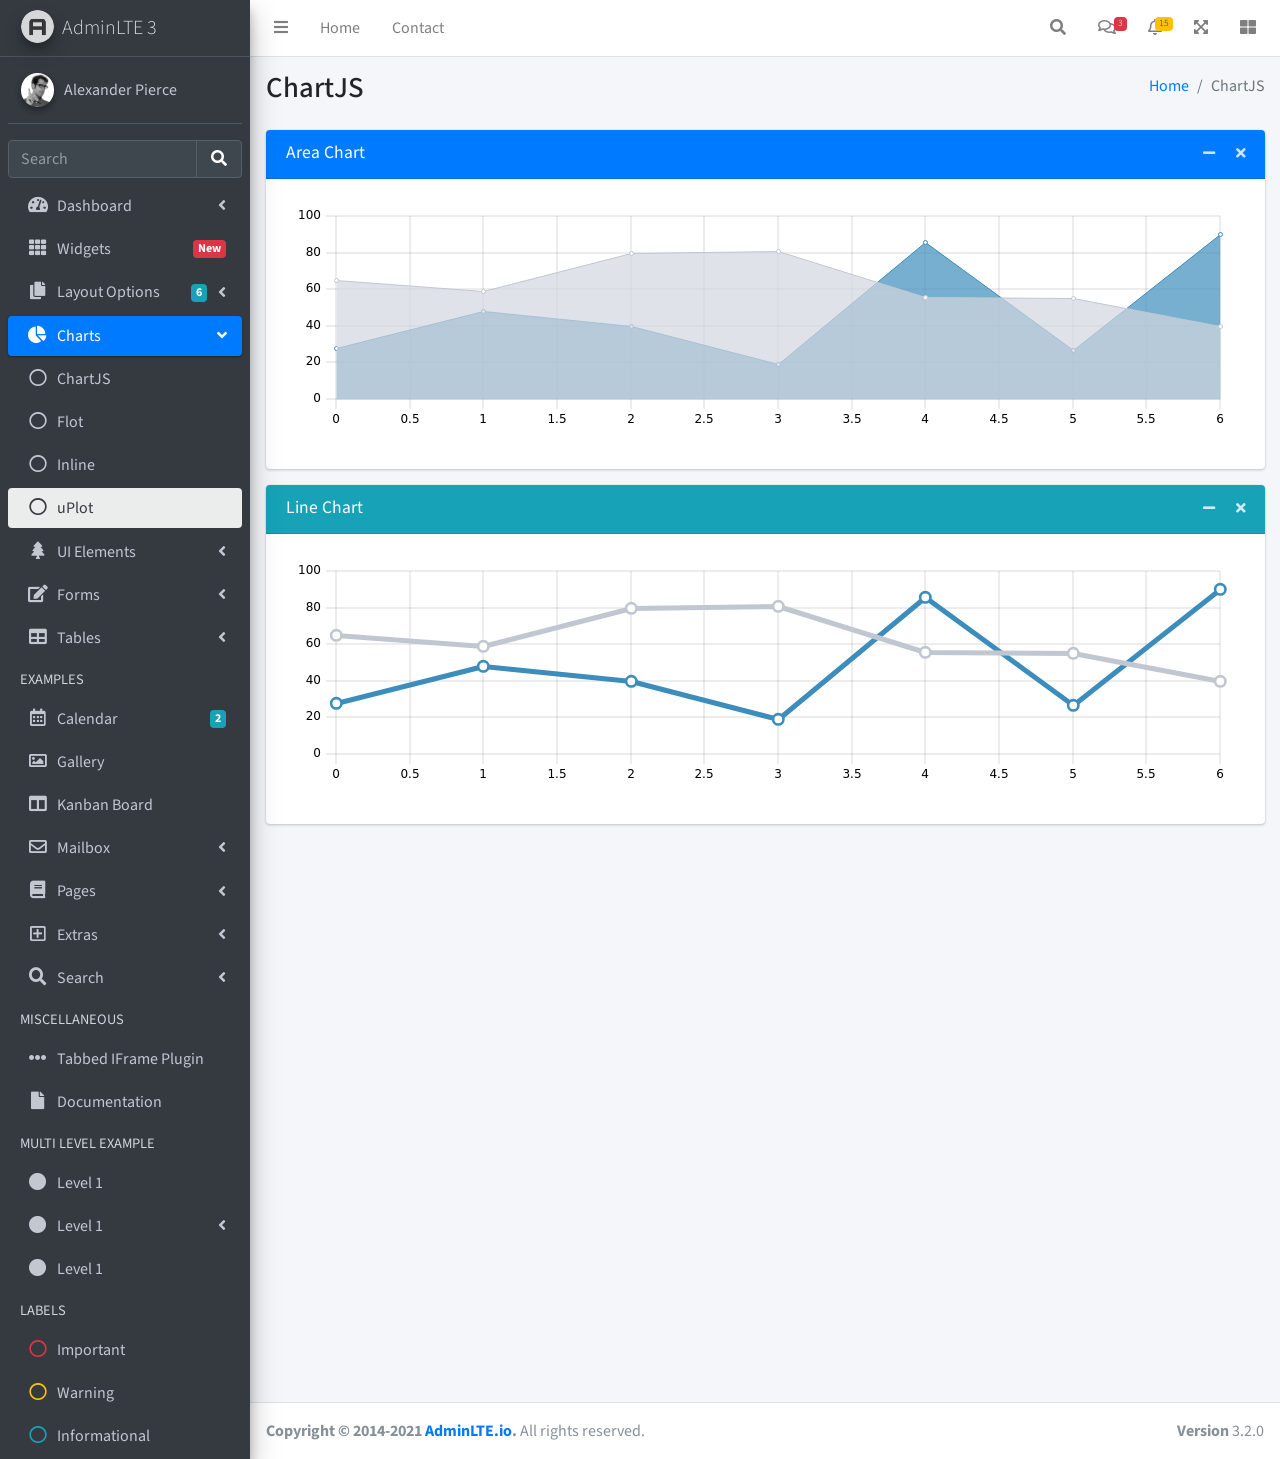
<file: main/src/Admin/pages/charts/uplot.html>
<!DOCTYPE html>
<html lang="en">
<head>
  <meta charset="utf-8">
  <meta name="viewport" content="width=device-width, initial-scale=1">
  <title>AdminLTE 3 | uPlot</title>

  <!-- Google Font: Source Sans Pro -->
  <link rel="stylesheet" href="https://fonts.googleapis.com/css?family=Source+Sans+Pro:300,400,400i,700&display=fallback">
  <!-- Font Awesome -->
  <link rel="stylesheet" href="../../plugins/fontawesome-free/css/all.min.css">
  <!-- uPlot -->
  <link rel="stylesheet" href="../../plugins/uplot/uPlot.min.css">
  <!-- Theme style -->
  <link rel="stylesheet" href="../../dist/css/adminlte.min.css">
</head>
<body class="hold-transition sidebar-mini">
<div class="wrapper">
  <!-- Navbar -->
  <nav class="main-header navbar navbar-expand navbar-white navbar-light">
    <!-- Left navbar links -->
    <ul class="navbar-nav">
      <li class="nav-item">
        <a class="nav-link" data-widget="pushmenu" href="#" role="button"><i class="fas fa-bars"></i></a>
      </li>
      <li class="nav-item d-none d-sm-inline-block">
        <a href="../../index3.html" class="nav-link">Home</a>
      </li>
      <li class="nav-item d-none d-sm-inline-block">
        <a href="#" class="nav-link">Contact</a>
      </li>
    </ul>

    <!-- Right navbar links -->
    <ul class="navbar-nav ml-auto">
      <!-- Navbar Search -->
      <li class="nav-item">
        <a class="nav-link" data-widget="navbar-search" href="#" role="button">
          <i class="fas fa-search"></i>
        </a>
        <div class="navbar-search-block">
          <form class="form-inline">
            <div class="input-group input-group-sm">
              <input class="form-control form-control-navbar" type="search" placeholder="Search" aria-label="Search">
              <div class="input-group-append">
                <button class="btn btn-navbar" type="submit">
                  <i class="fas fa-search"></i>
                </button>
                <button class="btn btn-navbar" type="button" data-widget="navbar-search">
                  <i class="fas fa-times"></i>
                </button>
              </div>
            </div>
          </form>
        </div>
      </li>

      <!-- Messages Dropdown Menu -->
      <li class="nav-item dropdown">
        <a class="nav-link" data-toggle="dropdown" href="#">
          <i class="far fa-comments"></i>
          <span class="badge badge-danger navbar-badge">3</span>
        </a>
        <div class="dropdown-menu dropdown-menu-lg dropdown-menu-right">
          <a href="#" class="dropdown-item">
            <!-- Message Start -->
            <div class="media">
              <img src="../../dist/img/user1-128x128.jpg" alt="User Avatar" class="img-size-50 mr-3 img-circle">
              <div class="media-body">
                <h3 class="dropdown-item-title">
                  Brad Diesel
                  <span class="float-right text-sm text-danger"><i class="fas fa-star"></i></span>
                </h3>
                <p class="text-sm">Call me whenever you can...</p>
                <p class="text-sm text-muted"><i class="far fa-clock mr-1"></i> 4 Hours Ago</p>
              </div>
            </div>
            <!-- Message End -->
          </a>
          <div class="dropdown-divider"></div>
          <a href="#" class="dropdown-item">
            <!-- Message Start -->
            <div class="media">
              <img src="../../dist/img/user8-128x128.jpg" alt="User Avatar" class="img-size-50 img-circle mr-3">
              <div class="media-body">
                <h3 class="dropdown-item-title">
                  John Pierce
                  <span class="float-right text-sm text-muted"><i class="fas fa-star"></i></span>
                </h3>
                <p class="text-sm">I got your message bro</p>
                <p class="text-sm text-muted"><i class="far fa-clock mr-1"></i> 4 Hours Ago</p>
              </div>
            </div>
            <!-- Message End -->
          </a>
          <div class="dropdown-divider"></div>
          <a href="#" class="dropdown-item">
            <!-- Message Start -->
            <div class="media">
              <img src="../../dist/img/user3-128x128.jpg" alt="User Avatar" class="img-size-50 img-circle mr-3">
              <div class="media-body">
                <h3 class="dropdown-item-title">
                  Nora Silvester
                  <span class="float-right text-sm text-warning"><i class="fas fa-star"></i></span>
                </h3>
                <p class="text-sm">The subject goes here</p>
                <p class="text-sm text-muted"><i class="far fa-clock mr-1"></i> 4 Hours Ago</p>
              </div>
            </div>
            <!-- Message End -->
          </a>
          <div class="dropdown-divider"></div>
          <a href="#" class="dropdown-item dropdown-footer">See All Messages</a>
        </div>
      </li>
      <!-- Notifications Dropdown Menu -->
      <li class="nav-item dropdown">
        <a class="nav-link" data-toggle="dropdown" href="#">
          <i class="far fa-bell"></i>
          <span class="badge badge-warning navbar-badge">15</span>
        </a>
        <div class="dropdown-menu dropdown-menu-lg dropdown-menu-right">
          <span class="dropdown-item dropdown-header">15 Notifications</span>
          <div class="dropdown-divider"></div>
          <a href="#" class="dropdown-item">
            <i class="fas fa-envelope mr-2"></i> 4 new messages
            <span class="float-right text-muted text-sm">3 mins</span>
          </a>
          <div class="dropdown-divider"></div>
          <a href="#" class="dropdown-item">
            <i class="fas fa-users mr-2"></i> 8 friend requests
            <span class="float-right text-muted text-sm">12 hours</span>
          </a>
          <div class="dropdown-divider"></div>
          <a href="#" class="dropdown-item">
            <i class="fas fa-file mr-2"></i> 3 new reports
            <span class="float-right text-muted text-sm">2 days</span>
          </a>
          <div class="dropdown-divider"></div>
          <a href="#" class="dropdown-item dropdown-footer">See All Notifications</a>
        </div>
      </li>
      <li class="nav-item">
        <a class="nav-link" data-widget="fullscreen" href="#" role="button">
          <i class="fas fa-expand-arrows-alt"></i>
        </a>
      </li>
      <li class="nav-item">
        <a class="nav-link" data-widget="control-sidebar" data-slide="true" href="#" role="button">
          <i class="fas fa-th-large"></i>
        </a>
      </li>
    </ul>
  </nav>
  <!-- /.navbar -->

  <!-- Main Sidebar Container -->
  <aside class="main-sidebar sidebar-dark-primary elevation-4">
    <!-- Brand Logo -->
    <a href="../../index3.html" class="brand-link">
      <img src="../../dist/img/AdminLTELogo.png"
           alt="AdminLTE Logo" class="brand-image img-circle elevation-3" style="opacity: .8">
      <span class="brand-text font-weight-light">AdminLTE 3</span>
    </a>

    <!-- Sidebar -->
    <div class="sidebar">
      <!-- Sidebar user panel (optional) -->
      <div class="user-panel mt-3 pb-3 mb-3 d-flex">
        <div class="image">
          <img src="../../dist/img/user2-160x160.jpg" class="img-circle elevation-2" alt="User Image">
        </div>
        <div class="info">
          <a href="#" class="d-block">Alexander Pierce</a>
        </div>
      </div>

      <!-- SidebarSearch Form -->
      <div class="form-inline">
        <div class="input-group" data-widget="sidebar-search">
          <input class="form-control form-control-sidebar" type="search" placeholder="Search" aria-label="Search">
          <div class="input-group-append">
            <button class="btn btn-sidebar">
              <i class="fas fa-search fa-fw"></i>
            </button>
          </div>
        </div>
      </div>

      <!-- Sidebar Menu -->
      <nav class="mt-2">
        <ul class="nav nav-pills nav-sidebar flex-column" data-widget="treeview" role="menu" data-accordion="false">
          <!-- Add icons to the links using the .nav-icon class
               with font-awesome or any other icon font library -->
          <li class="nav-item">
            <a href="#" class="nav-link">
              <i class="nav-icon fas fa-tachometer-alt"></i>
              <p>
                Dashboard
                <i class="right fas fa-angle-left"></i>
              </p>
            </a>
            <ul class="nav nav-treeview">
              <li class="nav-item">
                <a href="../../index.html" class="nav-link">
                  <i class="far fa-circle nav-icon"></i>
                  <p>Dashboard v1</p>
                </a>
              </li>
              <li class="nav-item">
                <a href="../../index2.html" class="nav-link">
                  <i class="far fa-circle nav-icon"></i>
                  <p>Dashboard v2</p>
                </a>
              </li>
              <li class="nav-item">
                <a href="../../index3.html" class="nav-link">
                  <i class="far fa-circle nav-icon"></i>
                  <p>Dashboard v3</p>
                </a>
              </li>
            </ul>
          </li>
          <li class="nav-item">
            <a href="../widgets.html" class="nav-link">
              <i class="nav-icon fas fa-th"></i>
              <p>
                Widgets
                <span class="right badge badge-danger">New</span>
              </p>
            </a>
          </li>
          <li class="nav-item">
            <a href="#" class="nav-link">
              <i class="nav-icon fas fa-copy"></i>
              <p>
                Layout Options
                <i class="fas fa-angle-left right"></i>
                <span class="badge badge-info right">6</span>
              </p>
            </a>
            <ul class="nav nav-treeview">
              <li class="nav-item">
                <a href="../layout/top-nav.html" class="nav-link">
                  <i class="far fa-circle nav-icon"></i>
                  <p>Top Navigation</p>
                </a>
              </li>
              <li class="nav-item">
                <a href="../layout/top-nav-sidebar.html" class="nav-link">
                  <i class="far fa-circle nav-icon"></i>
                  <p>Top Navigation + Sidebar</p>
                </a>
              </li>
              <li class="nav-item">
                <a href="../layout/boxed.html" class="nav-link">
                  <i class="far fa-circle nav-icon"></i>
                  <p>Boxed</p>
                </a>
              </li>
              <li class="nav-item">
                <a href="../layout/fixed-sidebar.html" class="nav-link">
                  <i class="far fa-circle nav-icon"></i>
                  <p>Fixed Sidebar</p>
                </a>
              </li>
              <li class="nav-item">
                <a href="../layout/fixed-sidebar-custom.html" class="nav-link">
                  <i class="far fa-circle nav-icon"></i>
                  <p>Fixed Sidebar <small>+ Custom Area</small></p>
                </a>
              </li>
              <li class="nav-item">
                <a href="../layout/fixed-topnav.html" class="nav-link">
                  <i class="far fa-circle nav-icon"></i>
                  <p>Fixed Navbar</p>
                </a>
              </li>
              <li class="nav-item">
                <a href="../layout/fixed-footer.html" class="nav-link">
                  <i class="far fa-circle nav-icon"></i>
                  <p>Fixed Footer</p>
                </a>
              </li>
              <li class="nav-item">
                <a href="../layout/collapsed-sidebar.html" class="nav-link">
                  <i class="far fa-circle nav-icon"></i>
                  <p>Collapsed Sidebar</p>
                </a>
              </li>
            </ul>
          </li>
          <li class="nav-item menu-open">
            <a href="#" class="nav-link active">
              <i class="nav-icon fas fa-chart-pie"></i>
              <p>
                Charts
                <i class="right fas fa-angle-left"></i>
              </p>
            </a>
            <ul class="nav nav-treeview">
              <li class="nav-item">
                <a href="chartjs.html" class="nav-link">
                  <i class="far fa-circle nav-icon"></i>
                  <p>ChartJS</p>
                </a>
              </li>
              <li class="nav-item">
                <a href="flot.html" class="nav-link">
                  <i class="far fa-circle nav-icon"></i>
                  <p>Flot</p>
                </a>
              </li>
              <li class="nav-item">
                <a href="inline.html" class="nav-link">
                  <i class="far fa-circle nav-icon"></i>
                  <p>Inline</p>
                </a>
              </li>
              <li class="nav-item">
                <a href="chartjs.html" class="nav-link active">
                  <i class="far fa-circle nav-icon"></i>
                  <p>uPlot</p>
                </a>
              </li>
            </ul>
          </li>
          <li class="nav-item">
            <a href="#" class="nav-link">
              <i class="nav-icon fas fa-tree"></i>
              <p>
                UI Elements
                <i class="fas fa-angle-left right"></i>
              </p>
            </a>
            <ul class="nav nav-treeview">
              <li class="nav-item">
                <a href="../UI/general.html" class="nav-link">
                  <i class="far fa-circle nav-icon"></i>
                  <p>General</p>
                </a>
              </li>
              <li class="nav-item">
                <a href="../UI/icons.html" class="nav-link">
                  <i class="far fa-circle nav-icon"></i>
                  <p>Icons</p>
                </a>
              </li>
              <li class="nav-item">
                <a href="../UI/buttons.html" class="nav-link">
                  <i class="far fa-circle nav-icon"></i>
                  <p>Buttons</p>
                </a>
              </li>
              <li class="nav-item">
                <a href="../UI/sliders.html" class="nav-link">
                  <i class="far fa-circle nav-icon"></i>
                  <p>Sliders</p>
                </a>
              </li>
              <li class="nav-item">
                <a href="../UI/modals.html" class="nav-link">
                  <i class="far fa-circle nav-icon"></i>
                  <p>Modals & Alerts</p>
                </a>
              </li>
              <li class="nav-item">
                <a href="../UI/navbar.html" class="nav-link">
                  <i class="far fa-circle nav-icon"></i>
                  <p>Navbar & Tabs</p>
                </a>
              </li>
              <li class="nav-item">
                <a href="../UI/timeline.html" class="nav-link">
                  <i class="far fa-circle nav-icon"></i>
                  <p>Timeline</p>
                </a>
              </li>
              <li class="nav-item">
                <a href="../UI/ribbons.html" class="nav-link">
                  <i class="far fa-circle nav-icon"></i>
                  <p>Ribbons</p>
                </a>
              </li>
            </ul>
          </li>
          <li class="nav-item">
            <a href="#" class="nav-link">
              <i class="nav-icon fas fa-edit"></i>
              <p>
                Forms
                <i class="fas fa-angle-left right"></i>
              </p>
            </a>
            <ul class="nav nav-treeview">
              <li class="nav-item">
                <a href="../forms/general.html" class="nav-link">
                  <i class="far fa-circle nav-icon"></i>
                  <p>General Elements</p>
                </a>
              </li>
              <li class="nav-item">
                <a href="../forms/advanced.html" class="nav-link">
                  <i class="far fa-circle nav-icon"></i>
                  <p>Advanced Elements</p>
                </a>
              </li>
              <li class="nav-item">
                <a href="../forms/editors.html" class="nav-link">
                  <i class="far fa-circle nav-icon"></i>
                  <p>Editors</p>
                </a>
              </li>
              <li class="nav-item">
                <a href="../forms/validation.html" class="nav-link">
                  <i class="far fa-circle nav-icon"></i>
                  <p>Validation</p>
                </a>
              </li>
            </ul>
          </li>
          <li class="nav-item">
            <a href="#" class="nav-link">
              <i class="nav-icon fas fa-table"></i>
              <p>
                Tables
                <i class="fas fa-angle-left right"></i>
              </p>
            </a>
            <ul class="nav nav-treeview">
              <li class="nav-item">
                <a href="../tables/simple.html" class="nav-link">
                  <i class="far fa-circle nav-icon"></i>
                  <p>Simple Tables</p>
                </a>
              </li>
              <li class="nav-item">
                <a href="../tables/data.html" class="nav-link">
                  <i class="far fa-circle nav-icon"></i>
                  <p>DataTables</p>
                </a>
              </li>
              <li class="nav-item">
                <a href="../tables/jsgrid.html" class="nav-link">
                  <i class="far fa-circle nav-icon"></i>
                  <p>jsGrid</p>
                </a>
              </li>
            </ul>
          </li>
          <li class="nav-header">EXAMPLES</li>
          <li class="nav-item">
            <a href="../calendar.html" class="nav-link">
              <i class="nav-icon far fa-calendar-alt"></i>
              <p>
                Calendar
                <span class="badge badge-info right">2</span>
              </p>
            </a>
          </li>
          <li class="nav-item">
            <a href="../gallery.html" class="nav-link">
              <i class="nav-icon far fa-image"></i>
              <p>
                Gallery
              </p>
            </a>
          </li>
          <li class="nav-item">
            <a href="../kanban.html" class="nav-link">
              <i class="nav-icon fas fa-columns"></i>
              <p>
                Kanban Board
              </p>
            </a>
          </li>
          <li class="nav-item">
            <a href="#" class="nav-link">
              <i class="nav-icon far fa-envelope"></i>
              <p>
                Mailbox
                <i class="fas fa-angle-left right"></i>
              </p>
            </a>
            <ul class="nav nav-treeview">
              <li class="nav-item">
                <a href="../mailbox/mailbox.html" class="nav-link">
                  <i class="far fa-circle nav-icon"></i>
                  <p>Inbox</p>
                </a>
              </li>
              <li class="nav-item">
                <a href="../mailbox/compose.html" class="nav-link">
                  <i class="far fa-circle nav-icon"></i>
                  <p>Compose</p>
                </a>
              </li>
              <li class="nav-item">
                <a href="../mailbox/read-mail.html" class="nav-link">
                  <i class="far fa-circle nav-icon"></i>
                  <p>Read</p>
                </a>
              </li>
            </ul>
          </li>
          <li class="nav-item">
            <a href="#" class="nav-link">
              <i class="nav-icon fas fa-book"></i>
              <p>
                Pages
                <i class="fas fa-angle-left right"></i>
              </p>
            </a>
            <ul class="nav nav-treeview">
              <li class="nav-item">
                <a href="../examples/invoice.html" class="nav-link">
                  <i class="far fa-circle nav-icon"></i>
                  <p>Invoice</p>
                </a>
              </li>
              <li class="nav-item">
                <a href="../examples/profile.html" class="nav-link">
                  <i class="far fa-circle nav-icon"></i>
                  <p>Profile</p>
                </a>
              </li>
              <li class="nav-item">
                <a href="../examples/e-commerce.html" class="nav-link">
                  <i class="far fa-circle nav-icon"></i>
                  <p>E-commerce</p>
                </a>
              </li>
              <li class="nav-item">
                <a href="../examples/projects.html" class="nav-link">
                  <i class="far fa-circle nav-icon"></i>
                  <p>Projects</p>
                </a>
              </li>
              <li class="nav-item">
                <a href="../examples/project-add.html" class="nav-link">
                  <i class="far fa-circle nav-icon"></i>
                  <p>Project Add</p>
                </a>
              </li>
              <li class="nav-item">
                <a href="../examples/project-edit.html" class="nav-link">
                  <i class="far fa-circle nav-icon"></i>
                  <p>Project Edit</p>
                </a>
              </li>
              <li class="nav-item">
                <a href="../examples/project-detail.html" class="nav-link">
                  <i class="far fa-circle nav-icon"></i>
                  <p>Project Detail</p>
                </a>
              </li>
              <li class="nav-item">
                <a href="../examples/contacts.html" class="nav-link">
                  <i class="far fa-circle nav-icon"></i>
                  <p>Contacts</p>
                </a>
              </li>
              <li class="nav-item">
                <a href="../examples/faq.html" class="nav-link">
                  <i class="far fa-circle nav-icon"></i>
                  <p>FAQ</p>
                </a>
              </li>
              <li class="nav-item">
                <a href="../examples/contact-us.html" class="nav-link">
                  <i class="far fa-circle nav-icon"></i>
                  <p>Contact us</p>
                </a>
              </li>
            </ul>
          </li>
          <li class="nav-item">
            <a href="#" class="nav-link">
              <i class="nav-icon far fa-plus-square"></i>
              <p>
                Extras
                <i class="fas fa-angle-left right"></i>
              </p>
            </a>
            <ul class="nav nav-treeview">
              <li class="nav-item">
                <a href="#" class="nav-link">
                  <i class="far fa-circle nav-icon"></i>
                  <p>
                    Login & Register v1
                    <i class="fas fa-angle-left right"></i>
                  </p>
                </a>
                <ul class="nav nav-treeview">
                  <li class="nav-item">
                    <a href="../examples/login.html" class="nav-link">
                      <i class="far fa-circle nav-icon"></i>
                      <p>Login v1</p>
                    </a>
                  </li>
                  <li class="nav-item">
                    <a href="../examples/register.html" class="nav-link">
                      <i class="far fa-circle nav-icon"></i>
                      <p>Register v1</p>
                    </a>
                  </li>
                  <li class="nav-item">
                    <a href="../examples/forgot-password.html" class="nav-link">
                      <i class="far fa-circle nav-icon"></i>
                      <p>Forgot Password v1</p>
                    </a>
                  </li>
                  <li class="nav-item">
                    <a href="../examples/recover-password.html" class="nav-link">
                      <i class="far fa-circle nav-icon"></i>
                      <p>Recover Password v1</p>
                    </a>
                  </li>
                </ul>
              </li>
              <li class="nav-item">
                <a href="#" class="nav-link">
                  <i class="far fa-circle nav-icon"></i>
                  <p>
                    Login & Register v2
                    <i class="fas fa-angle-left right"></i>
                  </p>
                </a>
                <ul class="nav nav-treeview">
                  <li class="nav-item">
                    <a href="../examples/login-v2.html" class="nav-link">
                      <i class="far fa-circle nav-icon"></i>
                      <p>Login v2</p>
                    </a>
                  </li>
                  <li class="nav-item">
                    <a href="../examples/register-v2.html" class="nav-link">
                      <i class="far fa-circle nav-icon"></i>
                      <p>Register v2</p>
                    </a>
                  </li>
                  <li class="nav-item">
                    <a href="../examples/forgot-password-v2.html" class="nav-link">
                      <i class="far fa-circle nav-icon"></i>
                      <p>Forgot Password v2</p>
                    </a>
                  </li>
                  <li class="nav-item">
                    <a href="../examples/recover-password-v2.html" class="nav-link">
                      <i class="far fa-circle nav-icon"></i>
                      <p>Recover Password v2</p>
                    </a>
                  </li>
                </ul>
              </li>
              <li class="nav-item">
                <a href="../examples/lockscreen.html" class="nav-link">
                  <i class="far fa-circle nav-icon"></i>
                  <p>Lockscreen</p>
                </a>
              </li>
              <li class="nav-item">
                <a href="../examples/legacy-user-menu.html" class="nav-link">
                  <i class="far fa-circle nav-icon"></i>
                  <p>Legacy User Menu</p>
                </a>
              </li>
              <li class="nav-item">
                <a href="../examples/language-menu.html" class="nav-link">
                  <i class="far fa-circle nav-icon"></i>
                  <p>Language Menu</p>
                </a>
              </li>
              <li class="nav-item">
                <a href="../examples/404.html" class="nav-link">
                  <i class="far fa-circle nav-icon"></i>
                  <p>Error 404</p>
                </a>
              </li>
              <li class="nav-item">
                <a href="../examples/500.html" class="nav-link">
                  <i class="far fa-circle nav-icon"></i>
                  <p>Error 500</p>
                </a>
              </li>
              <li class="nav-item">
                <a href="../examples/pace.html" class="nav-link">
                  <i class="far fa-circle nav-icon"></i>
                  <p>Pace</p>
                </a>
              </li>
              <li class="nav-item">
                <a href="../examples/blank.html" class="nav-link">
                  <i class="far fa-circle nav-icon"></i>
                  <p>Blank Page</p>
                </a>
              </li>
              <li class="nav-item">
                <a href="../../starter.html" class="nav-link">
                  <i class="far fa-circle nav-icon"></i>
                  <p>Starter Page</p>
                </a>
              </li>
            </ul>
          </li>
          <li class="nav-item">
            <a href="#" class="nav-link">
              <i class="nav-icon fas fa-search"></i>
              <p>
                Search
                <i class="fas fa-angle-left right"></i>
              </p>
            </a>
            <ul class="nav nav-treeview">
              <li class="nav-item">
                <a href="../search/simple.html" class="nav-link">
                  <i class="far fa-circle nav-icon"></i>
                  <p>Simple Search</p>
                </a>
              </li>
              <li class="nav-item">
                <a href="../search/enhanced.html" class="nav-link">
                  <i class="far fa-circle nav-icon"></i>
                  <p>Enhanced</p>
                </a>
              </li>
            </ul>
          </li>
          <li class="nav-header">MISCELLANEOUS</li>
          <li class="nav-item">
            <a href="../../iframe.html" class="nav-link">
              <i class="nav-icon fas fa-ellipsis-h"></i>
              <p>Tabbed IFrame Plugin</p>
            </a>
          </li>
          <li class="nav-item">
            <a href="https://adminlte.io/docs/3.1/" class="nav-link">
              <i class="nav-icon fas fa-file"></i>
              <p>Documentation</p>
            </a>
          </li>
          <li class="nav-header">MULTI LEVEL EXAMPLE</li>
          <li class="nav-item">
            <a href="#" class="nav-link">
              <i class="fas fa-circle nav-icon"></i>
              <p>Level 1</p>
            </a>
          </li>
          <li class="nav-item">
            <a href="#" class="nav-link">
              <i class="nav-icon fas fa-circle"></i>
              <p>
                Level 1
                <i class="right fas fa-angle-left"></i>
              </p>
            </a>
            <ul class="nav nav-treeview">
              <li class="nav-item">
                <a href="#" class="nav-link">
                  <i class="far fa-circle nav-icon"></i>
                  <p>Level 2</p>
                </a>
              </li>
              <li class="nav-item">
                <a href="#" class="nav-link">
                  <i class="far fa-circle nav-icon"></i>
                  <p>
                    Level 2
                    <i class="right fas fa-angle-left"></i>
                  </p>
                </a>
                <ul class="nav nav-treeview">
                  <li class="nav-item">
                    <a href="#" class="nav-link">
                      <i class="far fa-dot-circle nav-icon"></i>
                      <p>Level 3</p>
                    </a>
                  </li>
                  <li class="nav-item">
                    <a href="#" class="nav-link">
                      <i class="far fa-dot-circle nav-icon"></i>
                      <p>Level 3</p>
                    </a>
                  </li>
                  <li class="nav-item">
                    <a href="#" class="nav-link">
                      <i class="far fa-dot-circle nav-icon"></i>
                      <p>Level 3</p>
                    </a>
                  </li>
                </ul>
              </li>
              <li class="nav-item">
                <a href="#" class="nav-link">
                  <i class="far fa-circle nav-icon"></i>
                  <p>Level 2</p>
                </a>
              </li>
            </ul>
          </li>
          <li class="nav-item">
            <a href="#" class="nav-link">
              <i class="fas fa-circle nav-icon"></i>
              <p>Level 1</p>
            </a>
          </li>
          <li class="nav-header">LABELS</li>
          <li class="nav-item">
            <a href="#" class="nav-link">
              <i class="nav-icon far fa-circle text-danger"></i>
              <p class="text">Important</p>
            </a>
          </li>
          <li class="nav-item">
            <a href="#" class="nav-link">
              <i class="nav-icon far fa-circle text-warning"></i>
              <p>Warning</p>
            </a>
          </li>
          <li class="nav-item">
            <a href="#" class="nav-link">
              <i class="nav-icon far fa-circle text-info"></i>
              <p>Informational</p>
            </a>
          </li>
        </ul>
      </nav>
      <!-- /.sidebar-menu -->
    </div>
    <!-- /.sidebar -->
  </aside>

  <!-- Content Wrapper. Contains page content -->
  <div class="content-wrapper">
    <!-- Content Header (Page header) -->
    <section class="content-header">
      <div class="container-fluid">
        <div class="row mb-2">
          <div class="col-sm-6">
            <h1>ChartJS</h1>
          </div>
          <div class="col-sm-6">
            <ol class="breadcrumb float-sm-right">
              <li class="breadcrumb-item"><a href="#">Home</a></li>
              <li class="breadcrumb-item active">ChartJS</li>
            </ol>
          </div>
        </div>
      </div><!-- /.container-fluid -->
    </section>

    <!-- Main content -->
    <section class="content">
      <div class="container-fluid">
        <!-- AREA CHART -->
        <div class="card card-primary">
          <div class="card-header">
            <h3 class="card-title">Area Chart</h3>

            <div class="card-tools">
              <button type="button" class="btn btn-tool" data-card-widget="collapse">
                <i class="fas fa-minus"></i>
              </button>
              <button type="button" class="btn btn-tool" data-card-widget="remove">
                <i class="fas fa-times"></i>
              </button>
            </div>
          </div>
          <div class="card-body">
            <div class="chart">
              <div id="areaChart" style="min-height: 250px; height: 250px; max-height: 250px; max-width: 100%;"></div>
            </div>
          </div>
          <!-- /.card-body -->
        </div>
        <!-- /.card -->

        <!-- LINE CHART -->
        <div class="card card-info">
          <div class="card-header">
            <h3 class="card-title">Line Chart</h3>

            <div class="card-tools">
              <button type="button" class="btn btn-tool" data-card-widget="collapse">
                <i class="fas fa-minus"></i>
              </button>
              <button type="button" class="btn btn-tool" data-card-widget="remove">
                <i class="fas fa-times"></i>
              </button>
            </div>
          </div>
          <div class="card-body">
            <div class="chart">
              <div id="lineChart" style="min-height: 250px; height: 250px; max-height: 250px; max-width: 100%;"></div>
            </div>
          </div>
          <!-- /.card-body -->
        </div>
        <!-- /.card -->
      </div><!-- /.container-fluid -->
    </section>
    <!-- /.content -->
  </div>
  <!-- /.content-wrapper -->
  <footer class="main-footer">
    <div class="float-right d-none d-sm-block">
      <b>Version</b> 3.2.0
    </div>
    <strong>Copyright &copy; 2014-2021 <a href="https://adminlte.io">AdminLTE.io</a>.</strong> All rights reserved.
  </footer>

  <!-- Control Sidebar -->
  <aside class="control-sidebar control-sidebar-dark">
    <!-- Add Content Here -->
  </aside>
  <!-- /.control-sidebar -->
</div>
<!-- ./wrapper -->

<!-- jQuery -->
<script src="../../plugins/jquery/jquery.min.js"></script>
<!-- Bootstrap 4 -->
<script src="../../plugins/bootstrap/js/bootstrap.bundle.min.js"></script>
<!-- uPlot -->
<script src="../../plugins/uplot/uPlot.iife.min.js"></script>
<!-- AdminLTE App -->
<script src="../../dist/js/adminlte.min.js"></script>
<!-- AdminLTE for demo purposes -->
<script src="../../dist/js/demo.js"></script>
<!-- Page specific script -->
<script>
  $(function () {
    /* uPlot
     * -------
     * Here we will create a few charts using uPlot
     */

    function getSize(elementId) {
      return {
        width: document.getElementById(elementId).offsetWidth,
        height: document.getElementById(elementId).offsetHeight,
      }
    }

    let data = [
      [0, 1, 2, 3, 4, 5, 6],
      [28, 48, 40, 19, 86, 27, 90],
      [65, 59, 80, 81, 56, 55, 40]
    ];

    //--------------
    //- AREA CHART -
    //--------------

    const optsAreaChart = {
      ... getSize('areaChart'),
      scales: {
        x: {
          time: false,
        },
        y: {
          range: [0, 100],
        },
      },
      series: [
        {},
        {
          fill: 'rgba(60,141,188,0.7)',
          stroke: 'rgba(60,141,188,1)',
        },
        {
          stroke: '#c1c7d1',
          fill: 'rgba(210, 214, 222, .7)',
        },
      ],
    };

    let areaChart = new uPlot(optsAreaChart, data, document.getElementById('areaChart'));

    const optsLineChart = {
      ... getSize('lineChart'),
      scales: {
        x: {
          time: false,
        },
        y: {
          range: [0, 100],
        },
      },
      series: [
        {},
        {
          fill: 'transparent',
          width: 5,
          stroke: 'rgba(60,141,188,1)',
        },
        {
          stroke: '#c1c7d1',
          width: 5,
          fill: 'transparent',
        },
      ],
    };

    let lineChart = new uPlot(optsLineChart, data, document.getElementById('lineChart'));

    window.addEventListener("resize", e => {
      areaChart.setSize(getSize('areaChart'));
      lineChart.setSize(getSize('lineChart'));
    });
  })
</script>
</body>
</html>
</file>
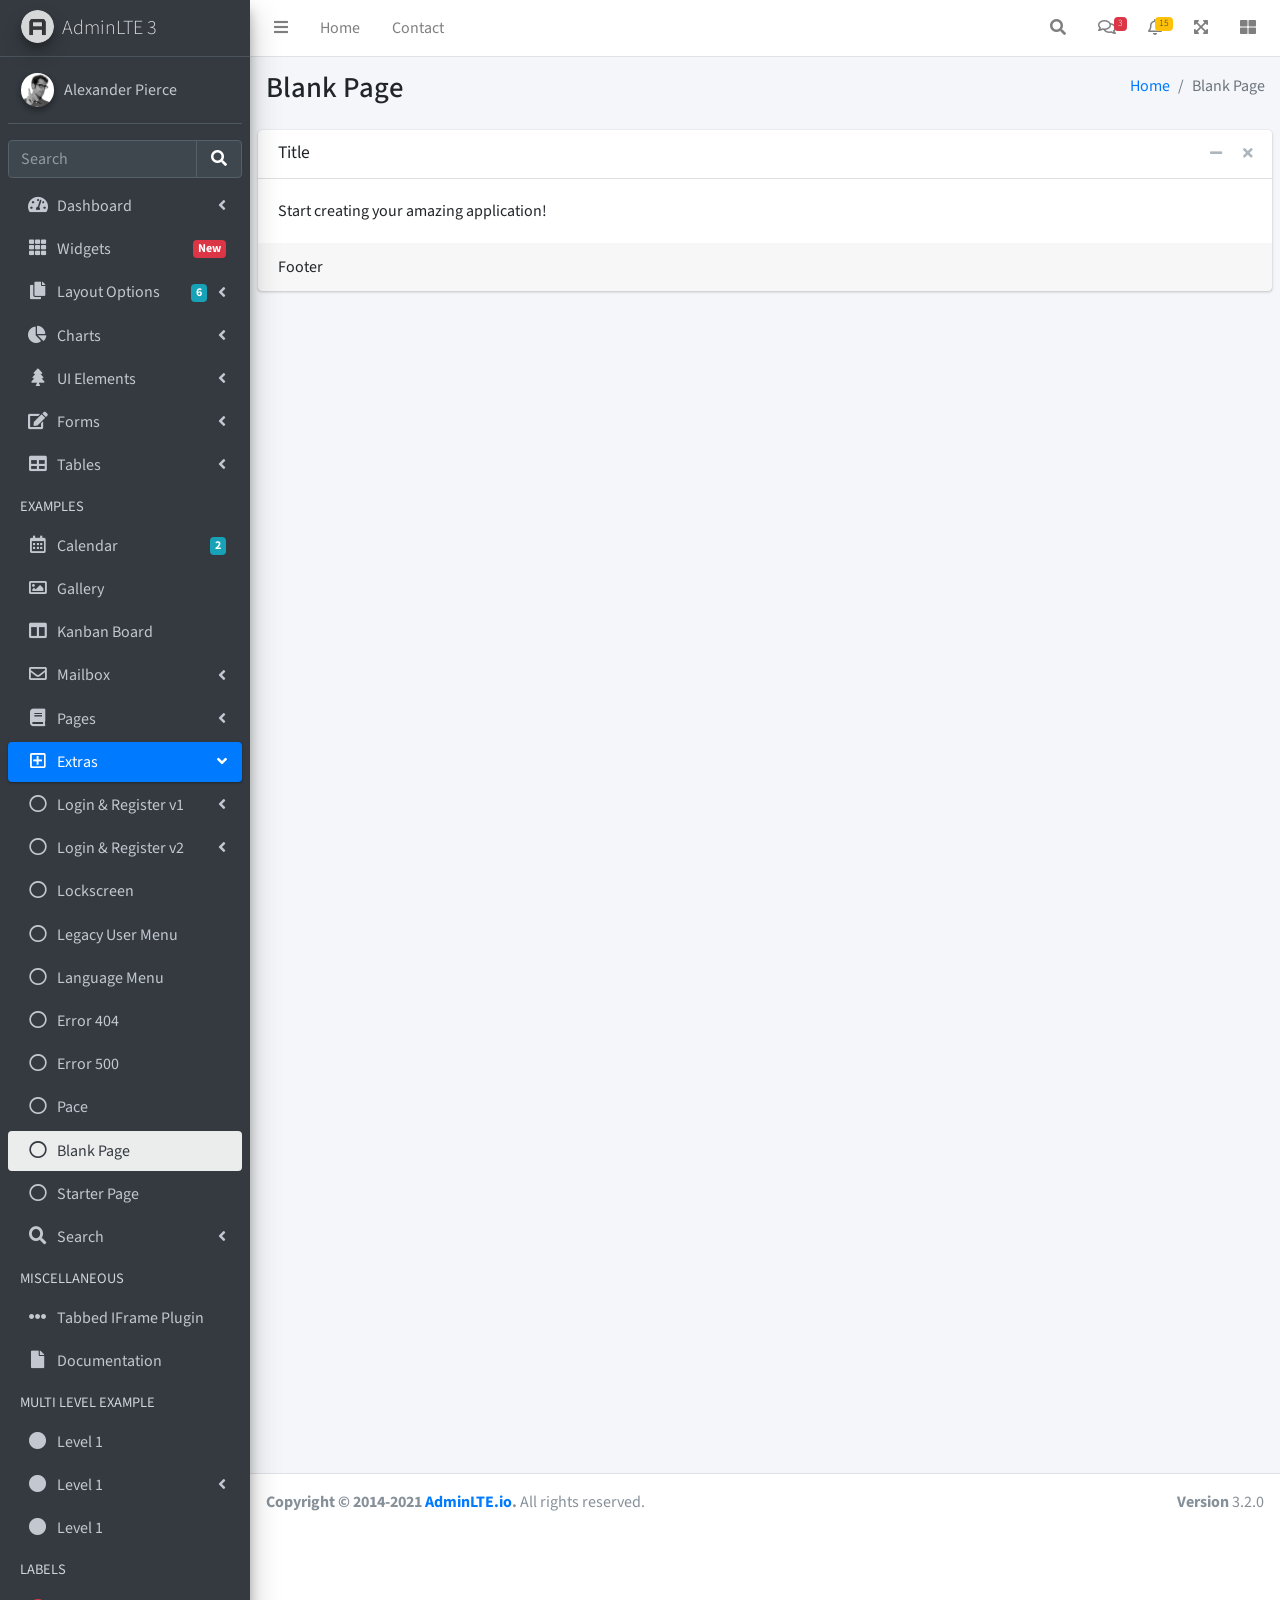
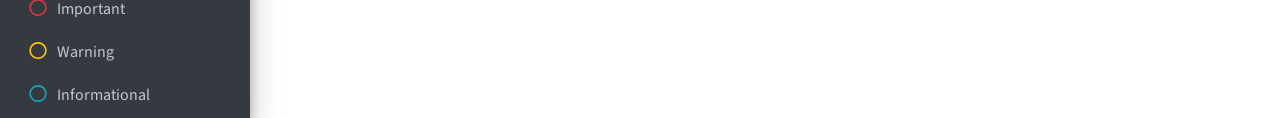
<file: main/src/Admin/pages/examples/blank.html>
<!DOCTYPE html>
<html lang="en">
<head>
  <meta charset="utf-8">
  <meta name="viewport" content="width=device-width, initial-scale=1">
  <title>AdminLTE 3 | Blank Page</title>

  <!-- Google Font: Source Sans Pro -->
  <link rel="stylesheet" href="https://fonts.googleapis.com/css?family=Source+Sans+Pro:300,400,400i,700&display=fallback">
  <!-- Font Awesome -->
  <link rel="stylesheet" href="../../plugins/fontawesome-free/css/all.min.css">
  <!-- Theme style -->
  <link rel="stylesheet" href="../../dist/css/adminlte.min.css">
</head>
<body class="hold-transition sidebar-mini">
<!-- Site wrapper -->
<div class="wrapper">
  <!-- Navbar -->
  <nav class="main-header navbar navbar-expand navbar-white navbar-light">
    <!-- Left navbar links -->
    <ul class="navbar-nav">
      <li class="nav-item">
        <a class="nav-link" data-widget="pushmenu" href="#" role="button"><i class="fas fa-bars"></i></a>
      </li>
      <li class="nav-item d-none d-sm-inline-block">
        <a href="../../index3.html" class="nav-link">Home</a>
      </li>
      <li class="nav-item d-none d-sm-inline-block">
        <a href="#" class="nav-link">Contact</a>
      </li>
    </ul>

    <!-- Right navbar links -->
    <ul class="navbar-nav ml-auto">
      <!-- Navbar Search -->
      <li class="nav-item">
        <a class="nav-link" data-widget="navbar-search" href="#" role="button">
          <i class="fas fa-search"></i>
        </a>
        <div class="navbar-search-block">
          <form class="form-inline">
            <div class="input-group input-group-sm">
              <input class="form-control form-control-navbar" type="search" placeholder="Search" aria-label="Search">
              <div class="input-group-append">
                <button class="btn btn-navbar" type="submit">
                  <i class="fas fa-search"></i>
                </button>
                <button class="btn btn-navbar" type="button" data-widget="navbar-search">
                  <i class="fas fa-times"></i>
                </button>
              </div>
            </div>
          </form>
        </div>
      </li>

      <!-- Messages Dropdown Menu -->
      <li class="nav-item dropdown">
        <a class="nav-link" data-toggle="dropdown" href="#">
          <i class="far fa-comments"></i>
          <span class="badge badge-danger navbar-badge">3</span>
        </a>
        <div class="dropdown-menu dropdown-menu-lg dropdown-menu-right">
          <a href="#" class="dropdown-item">
            <!-- Message Start -->
            <div class="media">
              <img src="../../dist/img/user1-128x128.jpg" alt="User Avatar" class="img-size-50 mr-3 img-circle">
              <div class="media-body">
                <h3 class="dropdown-item-title">
                  Brad Diesel
                  <span class="float-right text-sm text-danger"><i class="fas fa-star"></i></span>
                </h3>
                <p class="text-sm">Call me whenever you can...</p>
                <p class="text-sm text-muted"><i class="far fa-clock mr-1"></i> 4 Hours Ago</p>
              </div>
            </div>
            <!-- Message End -->
          </a>
          <div class="dropdown-divider"></div>
          <a href="#" class="dropdown-item">
            <!-- Message Start -->
            <div class="media">
              <img src="../../dist/img/user8-128x128.jpg" alt="User Avatar" class="img-size-50 img-circle mr-3">
              <div class="media-body">
                <h3 class="dropdown-item-title">
                  John Pierce
                  <span class="float-right text-sm text-muted"><i class="fas fa-star"></i></span>
                </h3>
                <p class="text-sm">I got your message bro</p>
                <p class="text-sm text-muted"><i class="far fa-clock mr-1"></i> 4 Hours Ago</p>
              </div>
            </div>
            <!-- Message End -->
          </a>
          <div class="dropdown-divider"></div>
          <a href="#" class="dropdown-item">
            <!-- Message Start -->
            <div class="media">
              <img src="../../dist/img/user3-128x128.jpg" alt="User Avatar" class="img-size-50 img-circle mr-3">
              <div class="media-body">
                <h3 class="dropdown-item-title">
                  Nora Silvester
                  <span class="float-right text-sm text-warning"><i class="fas fa-star"></i></span>
                </h3>
                <p class="text-sm">The subject goes here</p>
                <p class="text-sm text-muted"><i class="far fa-clock mr-1"></i> 4 Hours Ago</p>
              </div>
            </div>
            <!-- Message End -->
          </a>
          <div class="dropdown-divider"></div>
          <a href="#" class="dropdown-item dropdown-footer">See All Messages</a>
        </div>
      </li>
      <!-- Notifications Dropdown Menu -->
      <li class="nav-item dropdown">
        <a class="nav-link" data-toggle="dropdown" href="#">
          <i class="far fa-bell"></i>
          <span class="badge badge-warning navbar-badge">15</span>
        </a>
        <div class="dropdown-menu dropdown-menu-lg dropdown-menu-right">
          <span class="dropdown-item dropdown-header">15 Notifications</span>
          <div class="dropdown-divider"></div>
          <a href="#" class="dropdown-item">
            <i class="fas fa-envelope mr-2"></i> 4 new messages
            <span class="float-right text-muted text-sm">3 mins</span>
          </a>
          <div class="dropdown-divider"></div>
          <a href="#" class="dropdown-item">
            <i class="fas fa-users mr-2"></i> 8 friend requests
            <span class="float-right text-muted text-sm">12 hours</span>
          </a>
          <div class="dropdown-divider"></div>
          <a href="#" class="dropdown-item">
            <i class="fas fa-file mr-2"></i> 3 new reports
            <span class="float-right text-muted text-sm">2 days</span>
          </a>
          <div class="dropdown-divider"></div>
          <a href="#" class="dropdown-item dropdown-footer">See All Notifications</a>
        </div>
      </li>
      <li class="nav-item">
        <a class="nav-link" data-widget="fullscreen" href="#" role="button">
          <i class="fas fa-expand-arrows-alt"></i>
        </a>
      </li>
      <li class="nav-item">
        <a class="nav-link" data-widget="control-sidebar" data-slide="true" href="#" role="button">
          <i class="fas fa-th-large"></i>
        </a>
      </li>
    </ul>
  </nav>
  <!-- /.navbar -->

  <!-- Main Sidebar Container -->
  <aside class="main-sidebar sidebar-dark-primary elevation-4">
    <!-- Brand Logo -->
    <a href="../../index3.html" class="brand-link">
      <img src="../../dist/img/AdminLTELogo.png" alt="AdminLTE Logo" class="brand-image img-circle elevation-3" style="opacity: .8">
      <span class="brand-text font-weight-light">AdminLTE 3</span>
    </a>

    <!-- Sidebar -->
    <div class="sidebar">
      <!-- Sidebar user (optional) -->
      <div class="user-panel mt-3 pb-3 mb-3 d-flex">
        <div class="image">
          <img src="../../dist/img/user2-160x160.jpg" class="img-circle elevation-2" alt="User Image">
        </div>
        <div class="info">
          <a href="#" class="d-block">Alexander Pierce</a>
        </div>
      </div>

      <!-- SidebarSearch Form -->
      <div class="form-inline">
        <div class="input-group" data-widget="sidebar-search">
          <input class="form-control form-control-sidebar" type="search" placeholder="Search" aria-label="Search">
          <div class="input-group-append">
            <button class="btn btn-sidebar">
              <i class="fas fa-search fa-fw"></i>
            </button>
          </div>
        </div>
      </div>

      <!-- Sidebar Menu -->
      <nav class="mt-2">
        <ul class="nav nav-pills nav-sidebar flex-column" data-widget="treeview" role="menu" data-accordion="false">
          <!-- Add icons to the links using the .nav-icon class
               with font-awesome or any other icon font library -->
          <li class="nav-item">
            <a href="#" class="nav-link">
              <i class="nav-icon fas fa-tachometer-alt"></i>
              <p>
                Dashboard
                <i class="right fas fa-angle-left"></i>
              </p>
            </a>
            <ul class="nav nav-treeview">
              <li class="nav-item">
                <a href="../../index.html" class="nav-link">
                  <i class="far fa-circle nav-icon"></i>
                  <p>Dashboard v1</p>
                </a>
              </li>
              <li class="nav-item">
                <a href="../../index2.html" class="nav-link">
                  <i class="far fa-circle nav-icon"></i>
                  <p>Dashboard v2</p>
                </a>
              </li>
              <li class="nav-item">
                <a href="../../index3.html" class="nav-link">
                  <i class="far fa-circle nav-icon"></i>
                  <p>Dashboard v3</p>
                </a>
              </li>
            </ul>
          </li>
          <li class="nav-item">
            <a href="../widgets.html" class="nav-link">
              <i class="nav-icon fas fa-th"></i>
              <p>
                Widgets
                <span class="right badge badge-danger">New</span>
              </p>
            </a>
          </li>
          <li class="nav-item">
            <a href="#" class="nav-link">
              <i class="nav-icon fas fa-copy"></i>
              <p>
                Layout Options
                <i class="fas fa-angle-left right"></i>
                <span class="badge badge-info right">6</span>
              </p>
            </a>
            <ul class="nav nav-treeview">
              <li class="nav-item">
                <a href="../layout/top-nav.html" class="nav-link">
                  <i class="far fa-circle nav-icon"></i>
                  <p>Top Navigation</p>
                </a>
              </li>
              <li class="nav-item">
                <a href="../layout/top-nav-sidebar.html" class="nav-link">
                  <i class="far fa-circle nav-icon"></i>
                  <p>Top Navigation + Sidebar</p>
                </a>
              </li>
              <li class="nav-item">
                <a href="../layout/boxed.html" class="nav-link">
                  <i class="far fa-circle nav-icon"></i>
                  <p>Boxed</p>
                </a>
              </li>
              <li class="nav-item">
                <a href="../layout/fixed-sidebar.html" class="nav-link">
                  <i class="far fa-circle nav-icon"></i>
                  <p>Fixed Sidebar</p>
                </a>
              </li>
              <li class="nav-item">
                <a href="../layout/fixed-sidebar-custom.html" class="nav-link">
                  <i class="far fa-circle nav-icon"></i>
                  <p>Fixed Sidebar <small>+ Custom Area</small></p>
                </a>
              </li>
              <li class="nav-item">
                <a href="../layout/fixed-topnav.html" class="nav-link">
                  <i class="far fa-circle nav-icon"></i>
                  <p>Fixed Navbar</p>
                </a>
              </li>
              <li class="nav-item">
                <a href="../layout/fixed-footer.html" class="nav-link">
                  <i class="far fa-circle nav-icon"></i>
                  <p>Fixed Footer</p>
                </a>
              </li>
              <li class="nav-item">
                <a href="../layout/collapsed-sidebar.html" class="nav-link">
                  <i class="far fa-circle nav-icon"></i>
                  <p>Collapsed Sidebar</p>
                </a>
              </li>
            </ul>
          </li>
          <li class="nav-item">
            <a href="#" class="nav-link">
              <i class="nav-icon fas fa-chart-pie"></i>
              <p>
                Charts
                <i class="right fas fa-angle-left"></i>
              </p>
            </a>
            <ul class="nav nav-treeview">
              <li class="nav-item">
                <a href="../charts/chartjs.html" class="nav-link">
                  <i class="far fa-circle nav-icon"></i>
                  <p>ChartJS</p>
                </a>
              </li>
              <li class="nav-item">
                <a href="../charts/flot.html" class="nav-link">
                  <i class="far fa-circle nav-icon"></i>
                  <p>Flot</p>
                </a>
              </li>
              <li class="nav-item">
                <a href="../charts/inline.html" class="nav-link">
                  <i class="far fa-circle nav-icon"></i>
                  <p>Inline</p>
                </a>
              </li>
              <li class="nav-item">
                <a href="../charts/uplot.html" class="nav-link">
                  <i class="far fa-circle nav-icon"></i>
                  <p>uPlot</p>
                </a>
              </li>
            </ul>
          </li>
          <li class="nav-item">
            <a href="#" class="nav-link">
              <i class="nav-icon fas fa-tree"></i>
              <p>
                UI Elements
                <i class="fas fa-angle-left right"></i>
              </p>
            </a>
            <ul class="nav nav-treeview">
              <li class="nav-item">
                <a href="../UI/general.html" class="nav-link">
                  <i class="far fa-circle nav-icon"></i>
                  <p>General</p>
                </a>
              </li>
              <li class="nav-item">
                <a href="../UI/icons.html" class="nav-link">
                  <i class="far fa-circle nav-icon"></i>
                  <p>Icons</p>
                </a>
              </li>
              <li class="nav-item">
                <a href="../UI/buttons.html" class="nav-link">
                  <i class="far fa-circle nav-icon"></i>
                  <p>Buttons</p>
                </a>
              </li>
              <li class="nav-item">
                <a href="../UI/sliders.html" class="nav-link">
                  <i class="far fa-circle nav-icon"></i>
                  <p>Sliders</p>
                </a>
              </li>
              <li class="nav-item">
                <a href="../UI/modals.html" class="nav-link">
                  <i class="far fa-circle nav-icon"></i>
                  <p>Modals & Alerts</p>
                </a>
              </li>
              <li class="nav-item">
                <a href="../UI/navbar.html" class="nav-link">
                  <i class="far fa-circle nav-icon"></i>
                  <p>Navbar & Tabs</p>
                </a>
              </li>
              <li class="nav-item">
                <a href="../UI/timeline.html" class="nav-link">
                  <i class="far fa-circle nav-icon"></i>
                  <p>Timeline</p>
                </a>
              </li>
              <li class="nav-item">
                <a href="../UI/ribbons.html" class="nav-link">
                  <i class="far fa-circle nav-icon"></i>
                  <p>Ribbons</p>
                </a>
              </li>
            </ul>
          </li>
          <li class="nav-item">
            <a href="#" class="nav-link">
              <i class="nav-icon fas fa-edit"></i>
              <p>
                Forms
                <i class="fas fa-angle-left right"></i>
              </p>
            </a>
            <ul class="nav nav-treeview">
              <li class="nav-item">
                <a href="../forms/general.html" class="nav-link">
                  <i class="far fa-circle nav-icon"></i>
                  <p>General Elements</p>
                </a>
              </li>
              <li class="nav-item">
                <a href="../forms/advanced.html" class="nav-link">
                  <i class="far fa-circle nav-icon"></i>
                  <p>Advanced Elements</p>
                </a>
              </li>
              <li class="nav-item">
                <a href="../forms/editors.html" class="nav-link">
                  <i class="far fa-circle nav-icon"></i>
                  <p>Editors</p>
                </a>
              </li>
              <li class="nav-item">
                <a href="../forms/validation.html" class="nav-link">
                  <i class="far fa-circle nav-icon"></i>
                  <p>Validation</p>
                </a>
              </li>
            </ul>
          </li>
          <li class="nav-item">
            <a href="#" class="nav-link">
              <i class="nav-icon fas fa-table"></i>
              <p>
                Tables
                <i class="fas fa-angle-left right"></i>
              </p>
            </a>
            <ul class="nav nav-treeview">
              <li class="nav-item">
                <a href="../tables/simple.html" class="nav-link">
                  <i class="far fa-circle nav-icon"></i>
                  <p>Simple Tables</p>
                </a>
              </li>
              <li class="nav-item">
                <a href="../tables/data.html" class="nav-link">
                  <i class="far fa-circle nav-icon"></i>
                  <p>DataTables</p>
                </a>
              </li>
              <li class="nav-item">
                <a href="../tables/jsgrid.html" class="nav-link">
                  <i class="far fa-circle nav-icon"></i>
                  <p>jsGrid</p>
                </a>
              </li>
            </ul>
          </li>
          <li class="nav-header">EXAMPLES</li>
          <li class="nav-item">
            <a href="../calendar.html" class="nav-link">
              <i class="nav-icon far fa-calendar-alt"></i>
              <p>
                Calendar
                <span class="badge badge-info right">2</span>
              </p>
            </a>
          </li>
          <li class="nav-item">
            <a href="../gallery.html" class="nav-link">
              <i class="nav-icon far fa-image"></i>
              <p>
                Gallery
              </p>
            </a>
          </li>
          <li class="nav-item">
            <a href="../kanban.html" class="nav-link">
              <i class="nav-icon fas fa-columns"></i>
              <p>
                Kanban Board
              </p>
            </a>
          </li>
          <li class="nav-item">
            <a href="#" class="nav-link">
              <i class="nav-icon far fa-envelope"></i>
              <p>
                Mailbox
                <i class="fas fa-angle-left right"></i>
              </p>
            </a>
            <ul class="nav nav-treeview">
              <li class="nav-item">
                <a href="../mailbox/mailbox.html" class="nav-link">
                  <i class="far fa-circle nav-icon"></i>
                  <p>Inbox</p>
                </a>
              </li>
              <li class="nav-item">
                <a href="../mailbox/compose.html" class="nav-link">
                  <i class="far fa-circle nav-icon"></i>
                  <p>Compose</p>
                </a>
              </li>
              <li class="nav-item">
                <a href="../mailbox/read-mail.html" class="nav-link">
                  <i class="far fa-circle nav-icon"></i>
                  <p>Read</p>
                </a>
              </li>
            </ul>
          </li>
          <li class="nav-item">
            <a href="#" class="nav-link">
              <i class="nav-icon fas fa-book"></i>
              <p>
                Pages
                <i class="fas fa-angle-left right"></i>
              </p>
            </a>
            <ul class="nav nav-treeview">
              <li class="nav-item">
                <a href="../examples/invoice.html" class="nav-link">
                  <i class="far fa-circle nav-icon"></i>
                  <p>Invoice</p>
                </a>
              </li>
              <li class="nav-item">
                <a href="../examples/profile.html" class="nav-link">
                  <i class="far fa-circle nav-icon"></i>
                  <p>Profile</p>
                </a>
              </li>
              <li class="nav-item">
                <a href="../examples/e-commerce.html" class="nav-link">
                  <i class="far fa-circle nav-icon"></i>
                  <p>E-commerce</p>
                </a>
              </li>
              <li class="nav-item">
                <a href="../examples/projects.html" class="nav-link">
                  <i class="far fa-circle nav-icon"></i>
                  <p>Projects</p>
                </a>
              </li>
              <li class="nav-item">
                <a href="../examples/project-add.html" class="nav-link">
                  <i class="far fa-circle nav-icon"></i>
                  <p>Project Add</p>
                </a>
              </li>
              <li class="nav-item">
                <a href="../examples/project-edit.html" class="nav-link">
                  <i class="far fa-circle nav-icon"></i>
                  <p>Project Edit</p>
                </a>
              </li>
              <li class="nav-item">
                <a href="../examples/project-detail.html" class="nav-link">
                  <i class="far fa-circle nav-icon"></i>
                  <p>Project Detail</p>
                </a>
              </li>
              <li class="nav-item">
                <a href="../examples/contacts.html" class="nav-link">
                  <i class="far fa-circle nav-icon"></i>
                  <p>Contacts</p>
                </a>
              </li>
              <li class="nav-item">
                <a href="../examples/faq.html" class="nav-link">
                  <i class="far fa-circle nav-icon"></i>
                  <p>FAQ</p>
                </a>
              </li>
              <li class="nav-item">
                <a href="../examples/contact-us.html" class="nav-link">
                  <i class="far fa-circle nav-icon"></i>
                  <p>Contact us</p>
                </a>
              </li>
            </ul>
          </li>
          <li class="nav-item menu-open">
            <a href="#" class="nav-link active">
              <i class="nav-icon far fa-plus-square"></i>
              <p>
                Extras
                <i class="fas fa-angle-left right"></i>
              </p>
            </a>
            <ul class="nav nav-treeview">
              <li class="nav-item">
                <a href="#" class="nav-link">
                  <i class="far fa-circle nav-icon"></i>
                  <p>
                    Login & Register v1
                    <i class="fas fa-angle-left right"></i>
                  </p>
                </a>
                <ul class="nav nav-treeview">
                  <li class="nav-item">
                    <a href="../examples/login.html" class="nav-link">
                      <i class="far fa-circle nav-icon"></i>
                      <p>Login v1</p>
                    </a>
                  </li>
                  <li class="nav-item">
                    <a href="../examples/register.html" class="nav-link">
                      <i class="far fa-circle nav-icon"></i>
                      <p>Register v1</p>
                    </a>
                  </li>
                  <li class="nav-item">
                    <a href="../examples/forgot-password.html" class="nav-link">
                      <i class="far fa-circle nav-icon"></i>
                      <p>Forgot Password v1</p>
                    </a>
                  </li>
                  <li class="nav-item">
                    <a href="../examples/recover-password.html" class="nav-link">
                      <i class="far fa-circle nav-icon"></i>
                      <p>Recover Password v1</p>
                    </a>
                  </li>
                </ul>
              </li>
              <li class="nav-item">
                <a href="#" class="nav-link">
                  <i class="far fa-circle nav-icon"></i>
                  <p>
                    Login & Register v2
                    <i class="fas fa-angle-left right"></i>
                  </p>
                </a>
                <ul class="nav nav-treeview">
                  <li class="nav-item">
                    <a href="../examples/login-v2.html" class="nav-link">
                      <i class="far fa-circle nav-icon"></i>
                      <p>Login v2</p>
                    </a>
                  </li>
                  <li class="nav-item">
                    <a href="../examples/register-v2.html" class="nav-link">
                      <i class="far fa-circle nav-icon"></i>
                      <p>Register v2</p>
                    </a>
                  </li>
                  <li class="nav-item">
                    <a href="../examples/forgot-password-v2.html" class="nav-link">
                      <i class="far fa-circle nav-icon"></i>
                      <p>Forgot Password v2</p>
                    </a>
                  </li>
                  <li class="nav-item">
                    <a href="../examples/recover-password-v2.html" class="nav-link">
                      <i class="far fa-circle nav-icon"></i>
                      <p>Recover Password v2</p>
                    </a>
                  </li>
                </ul>
              </li>
              <li class="nav-item">
                <a href="../examples/lockscreen.html" class="nav-link">
                  <i class="far fa-circle nav-icon"></i>
                  <p>Lockscreen</p>
                </a>
              </li>
              <li class="nav-item">
                <a href="../examples/legacy-user-menu.html" class="nav-link">
                  <i class="far fa-circle nav-icon"></i>
                  <p>Legacy User Menu</p>
                </a>
              </li>
              <li class="nav-item">
                <a href="../examples/language-menu.html" class="nav-link">
                  <i class="far fa-circle nav-icon"></i>
                  <p>Language Menu</p>
                </a>
              </li>
              <li class="nav-item">
                <a href="../examples/404.html" class="nav-link">
                  <i class="far fa-circle nav-icon"></i>
                  <p>Error 404</p>
                </a>
              </li>
              <li class="nav-item">
                <a href="../examples/500.html" class="nav-link">
                  <i class="far fa-circle nav-icon"></i>
                  <p>Error 500</p>
                </a>
              </li>
              <li class="nav-item">
                <a href="../examples/pace.html" class="nav-link">
                  <i class="far fa-circle nav-icon"></i>
                  <p>Pace</p>
                </a>
              </li>
              <li class="nav-item">
                <a href="../examples/blank.html" class="nav-link active">
                  <i class="far fa-circle nav-icon"></i>
                  <p>Blank Page</p>
                </a>
              </li>
              <li class="nav-item">
                <a href="../../starter.html" class="nav-link">
                  <i class="far fa-circle nav-icon"></i>
                  <p>Starter Page</p>
                </a>
              </li>
            </ul>
          </li>
          <li class="nav-item">
            <a href="#" class="nav-link">
              <i class="nav-icon fas fa-search"></i>
              <p>
                Search
                <i class="fas fa-angle-left right"></i>
              </p>
            </a>
            <ul class="nav nav-treeview">
              <li class="nav-item">
                <a href="../search/simple.html" class="nav-link">
                  <i class="far fa-circle nav-icon"></i>
                  <p>Simple Search</p>
                </a>
              </li>
              <li class="nav-item">
                <a href="../search/enhanced.html" class="nav-link">
                  <i class="far fa-circle nav-icon"></i>
                  <p>Enhanced</p>
                </a>
              </li>
            </ul>
          </li>
          <li class="nav-header">MISCELLANEOUS</li>
          <li class="nav-item">
            <a href="../../iframe.html" class="nav-link">
              <i class="nav-icon fas fa-ellipsis-h"></i>
              <p>Tabbed IFrame Plugin</p>
            </a>
          </li>
          <li class="nav-item">
            <a href="https://adminlte.io/docs/3.1/" class="nav-link">
              <i class="nav-icon fas fa-file"></i>
              <p>Documentation</p>
            </a>
          </li>
          <li class="nav-header">MULTI LEVEL EXAMPLE</li>
          <li class="nav-item">
            <a href="#" class="nav-link">
              <i class="fas fa-circle nav-icon"></i>
              <p>Level 1</p>
            </a>
          </li>
          <li class="nav-item">
            <a href="#" class="nav-link">
              <i class="nav-icon fas fa-circle"></i>
              <p>
                Level 1
                <i class="right fas fa-angle-left"></i>
              </p>
            </a>
            <ul class="nav nav-treeview">
              <li class="nav-item">
                <a href="#" class="nav-link">
                  <i class="far fa-circle nav-icon"></i>
                  <p>Level 2</p>
                </a>
              </li>
              <li class="nav-item">
                <a href="#" class="nav-link">
                  <i class="far fa-circle nav-icon"></i>
                  <p>
                    Level 2
                    <i class="right fas fa-angle-left"></i>
                  </p>
                </a>
                <ul class="nav nav-treeview">
                  <li class="nav-item">
                    <a href="#" class="nav-link">
                      <i class="far fa-dot-circle nav-icon"></i>
                      <p>Level 3</p>
                    </a>
                  </li>
                  <li class="nav-item">
                    <a href="#" class="nav-link">
                      <i class="far fa-dot-circle nav-icon"></i>
                      <p>Level 3</p>
                    </a>
                  </li>
                  <li class="nav-item">
                    <a href="#" class="nav-link">
                      <i class="far fa-dot-circle nav-icon"></i>
                      <p>Level 3</p>
                    </a>
                  </li>
                </ul>
              </li>
              <li class="nav-item">
                <a href="#" class="nav-link">
                  <i class="far fa-circle nav-icon"></i>
                  <p>Level 2</p>
                </a>
              </li>
            </ul>
          </li>
          <li class="nav-item">
            <a href="#" class="nav-link">
              <i class="fas fa-circle nav-icon"></i>
              <p>Level 1</p>
            </a>
          </li>
          <li class="nav-header">LABELS</li>
          <li class="nav-item">
            <a href="#" class="nav-link">
              <i class="nav-icon far fa-circle text-danger"></i>
              <p class="text">Important</p>
            </a>
          </li>
          <li class="nav-item">
            <a href="#" class="nav-link">
              <i class="nav-icon far fa-circle text-warning"></i>
              <p>Warning</p>
            </a>
          </li>
          <li class="nav-item">
            <a href="#" class="nav-link">
              <i class="nav-icon far fa-circle text-info"></i>
              <p>Informational</p>
            </a>
          </li>
        </ul>
      </nav>
      <!-- /.sidebar-menu -->
    </div>
    <!-- /.sidebar -->
  </aside>

  <!-- Content Wrapper. Contains page content -->
  <div class="content-wrapper">
    <!-- Content Header (Page header) -->
    <section class="content-header">
      <div class="container-fluid">
        <div class="row mb-2">
          <div class="col-sm-6">
            <h1>Blank Page</h1>
          </div>
          <div class="col-sm-6">
            <ol class="breadcrumb float-sm-right">
              <li class="breadcrumb-item"><a href="#">Home</a></li>
              <li class="breadcrumb-item active">Blank Page</li>
            </ol>
          </div>
        </div>
      </div><!-- /.container-fluid -->
    </section>

    <!-- Main content -->
    <section class="content">

      <!-- Default box -->
      <div class="card">
        <div class="card-header">
          <h3 class="card-title">Title</h3>

          <div class="card-tools">
            <button type="button" class="btn btn-tool" data-card-widget="collapse" title="Collapse">
              <i class="fas fa-minus"></i>
            </button>
            <button type="button" class="btn btn-tool" data-card-widget="remove" title="Remove">
              <i class="fas fa-times"></i>
            </button>
          </div>
        </div>
        <div class="card-body">
          Start creating your amazing application!
        </div>
        <!-- /.card-body -->
        <div class="card-footer">
          Footer
        </div>
        <!-- /.card-footer-->
      </div>
      <!-- /.card -->

    </section>
    <!-- /.content -->
  </div>
  <!-- /.content-wrapper -->

  <footer class="main-footer">
    <div class="float-right d-none d-sm-block">
      <b>Version</b> 3.2.0
    </div>
    <strong>Copyright &copy; 2014-2021 <a href="https://adminlte.io">AdminLTE.io</a>.</strong> All rights reserved.
  </footer>

  <!-- Control Sidebar -->
  <aside class="control-sidebar control-sidebar-dark">
    <!-- Control sidebar content goes here -->
  </aside>
  <!-- /.control-sidebar -->
</div>
<!-- ./wrapper -->

<!-- jQuery -->
<script src="../../plugins/jquery/jquery.min.js"></script>
<!-- Bootstrap 4 -->
<script src="../../plugins/bootstrap/js/bootstrap.bundle.min.js"></script>
<!-- AdminLTE App -->
<script src="../../dist/js/adminlte.min.js"></script>
<!-- AdminLTE for demo purposes -->
<script src="../../dist/js/demo.js"></script>
</body>
</html>
</file>
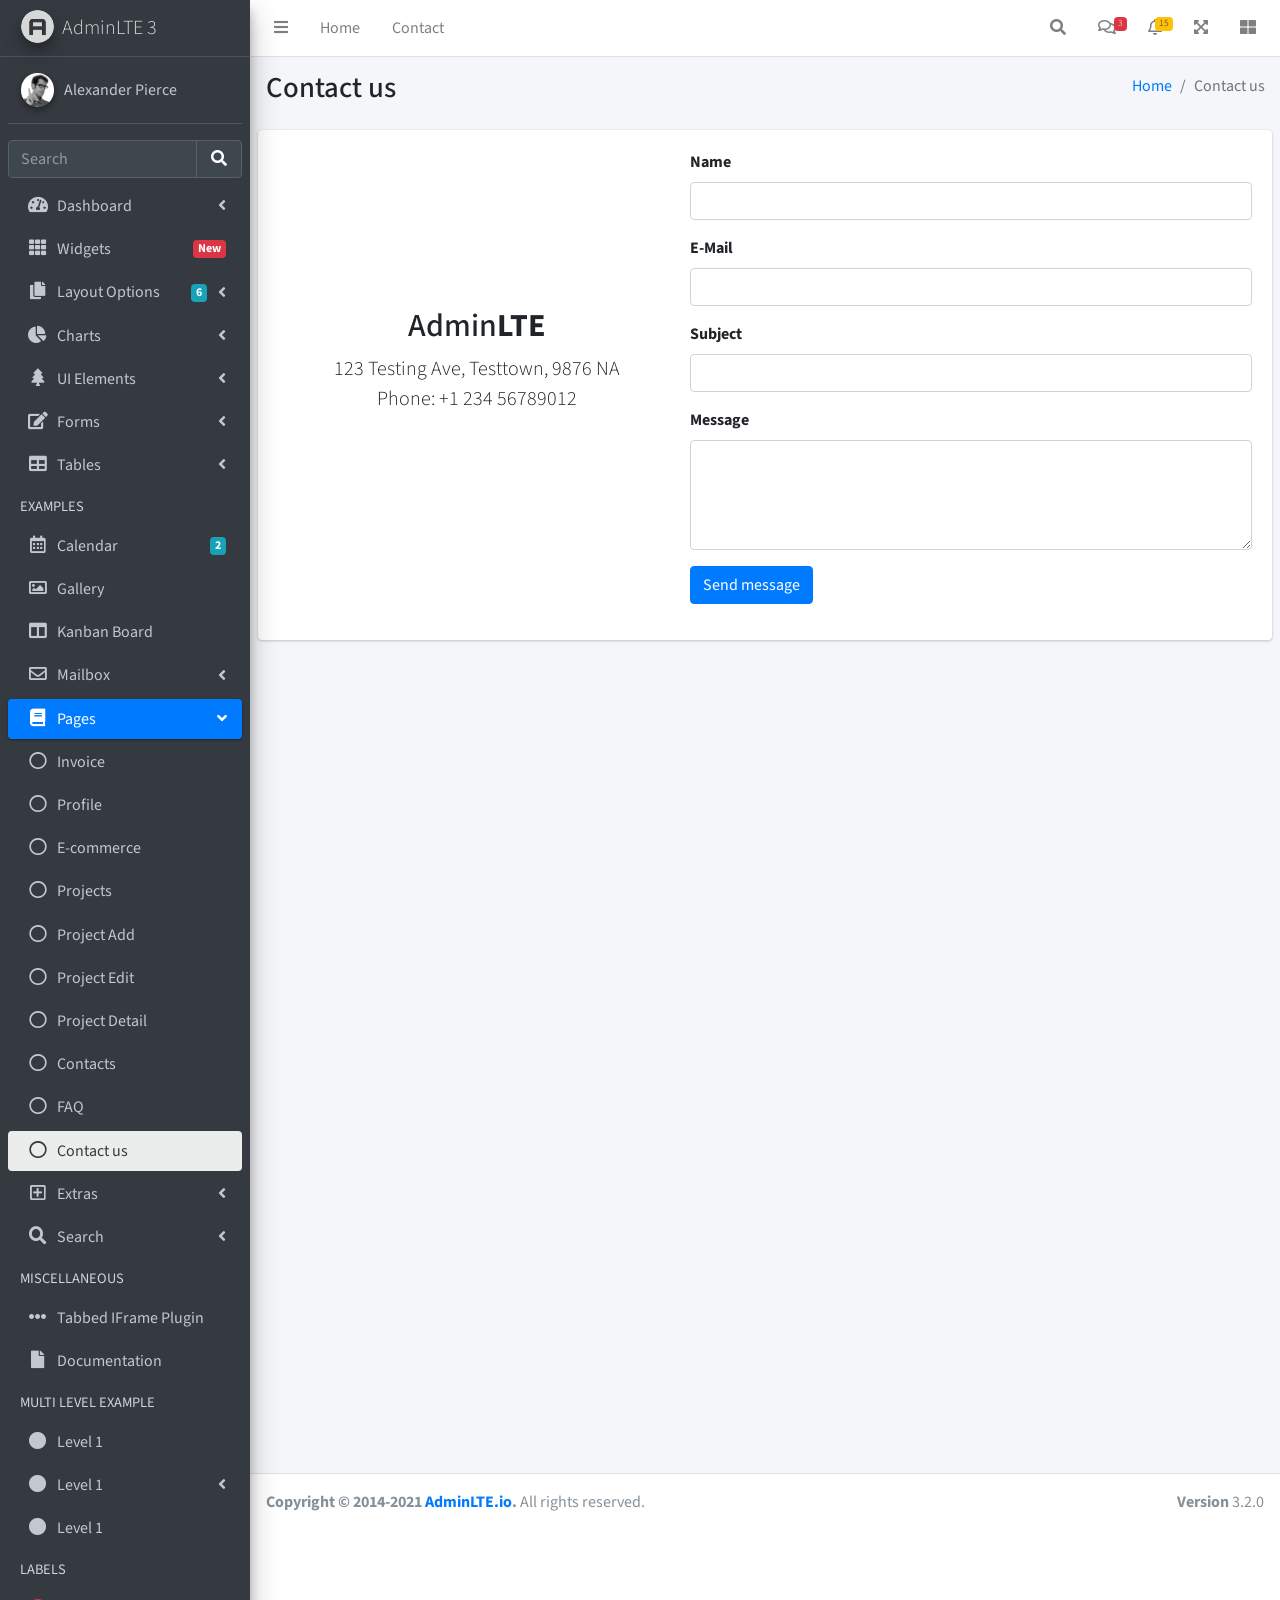
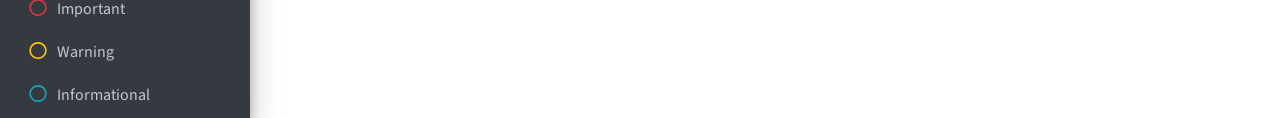
<file: main/src/Admin/pages/examples/contact-us.html>
<!DOCTYPE html>
<html lang="en">
<head>
  <meta charset="utf-8">
  <meta name="viewport" content="width=device-width, initial-scale=1">
  <title>AdminLTE 3 | Contact us</title>

  <!-- Google Font: Source Sans Pro -->
  <link rel="stylesheet" href="https://fonts.googleapis.com/css?family=Source+Sans+Pro:300,400,400i,700&display=fallback">
  <!-- Font Awesome -->
  <link rel="stylesheet" href="../../plugins/fontawesome-free/css/all.min.css">
  <!-- Theme style -->
  <link rel="stylesheet" href="../../dist/css/adminlte.min.css">
</head>
<body class="hold-transition sidebar-mini">
<!-- Site wrapper -->
<div class="wrapper">
  <!-- Navbar -->
  <nav class="main-header navbar navbar-expand navbar-white navbar-light">
    <!-- Left navbar links -->
    <ul class="navbar-nav">
      <li class="nav-item">
        <a class="nav-link" data-widget="pushmenu" href="#" role="button"><i class="fas fa-bars"></i></a>
      </li>
      <li class="nav-item d-none d-sm-inline-block">
        <a href="../../index3.html" class="nav-link">Home</a>
      </li>
      <li class="nav-item d-none d-sm-inline-block">
        <a href="#" class="nav-link">Contact</a>
      </li>
    </ul>

    <!-- Right navbar links -->
    <ul class="navbar-nav ml-auto">
      <!-- Navbar Search -->
      <li class="nav-item">
        <a class="nav-link" data-widget="navbar-search" href="#" role="button">
          <i class="fas fa-search"></i>
        </a>
        <div class="navbar-search-block">
          <form class="form-inline">
            <div class="input-group input-group-sm">
              <input class="form-control form-control-navbar" type="search" placeholder="Search" aria-label="Search">
              <div class="input-group-append">
                <button class="btn btn-navbar" type="submit">
                  <i class="fas fa-search"></i>
                </button>
                <button class="btn btn-navbar" type="button" data-widget="navbar-search">
                  <i class="fas fa-times"></i>
                </button>
              </div>
            </div>
          </form>
        </div>
      </li>

      <!-- Messages Dropdown Menu -->
      <li class="nav-item dropdown">
        <a class="nav-link" data-toggle="dropdown" href="#">
          <i class="far fa-comments"></i>
          <span class="badge badge-danger navbar-badge">3</span>
        </a>
        <div class="dropdown-menu dropdown-menu-lg dropdown-menu-right">
          <a href="#" class="dropdown-item">
            <!-- Message Start -->
            <div class="media">
              <img src="../../dist/img/user1-128x128.jpg" alt="User Avatar" class="img-size-50 mr-3 img-circle">
              <div class="media-body">
                <h3 class="dropdown-item-title">
                  Brad Diesel
                  <span class="float-right text-sm text-danger"><i class="fas fa-star"></i></span>
                </h3>
                <p class="text-sm">Call me whenever you can...</p>
                <p class="text-sm text-muted"><i class="far fa-clock mr-1"></i> 4 Hours Ago</p>
              </div>
            </div>
            <!-- Message End -->
          </a>
          <div class="dropdown-divider"></div>
          <a href="#" class="dropdown-item">
            <!-- Message Start -->
            <div class="media">
              <img src="../../dist/img/user8-128x128.jpg" alt="User Avatar" class="img-size-50 img-circle mr-3">
              <div class="media-body">
                <h3 class="dropdown-item-title">
                  John Pierce
                  <span class="float-right text-sm text-muted"><i class="fas fa-star"></i></span>
                </h3>
                <p class="text-sm">I got your message bro</p>
                <p class="text-sm text-muted"><i class="far fa-clock mr-1"></i> 4 Hours Ago</p>
              </div>
            </div>
            <!-- Message End -->
          </a>
          <div class="dropdown-divider"></div>
          <a href="#" class="dropdown-item">
            <!-- Message Start -->
            <div class="media">
              <img src="../../dist/img/user3-128x128.jpg" alt="User Avatar" class="img-size-50 img-circle mr-3">
              <div class="media-body">
                <h3 class="dropdown-item-title">
                  Nora Silvester
                  <span class="float-right text-sm text-warning"><i class="fas fa-star"></i></span>
                </h3>
                <p class="text-sm">The subject goes here</p>
                <p class="text-sm text-muted"><i class="far fa-clock mr-1"></i> 4 Hours Ago</p>
              </div>
            </div>
            <!-- Message End -->
          </a>
          <div class="dropdown-divider"></div>
          <a href="#" class="dropdown-item dropdown-footer">See All Messages</a>
        </div>
      </li>
      <!-- Notifications Dropdown Menu -->
      <li class="nav-item dropdown">
        <a class="nav-link" data-toggle="dropdown" href="#">
          <i class="far fa-bell"></i>
          <span class="badge badge-warning navbar-badge">15</span>
        </a>
        <div class="dropdown-menu dropdown-menu-lg dropdown-menu-right">
          <span class="dropdown-item dropdown-header">15 Notifications</span>
          <div class="dropdown-divider"></div>
          <a href="#" class="dropdown-item">
            <i class="fas fa-envelope mr-2"></i> 4 new messages
            <span class="float-right text-muted text-sm">3 mins</span>
          </a>
          <div class="dropdown-divider"></div>
          <a href="#" class="dropdown-item">
            <i class="fas fa-users mr-2"></i> 8 friend requests
            <span class="float-right text-muted text-sm">12 hours</span>
          </a>
          <div class="dropdown-divider"></div>
          <a href="#" class="dropdown-item">
            <i class="fas fa-file mr-2"></i> 3 new reports
            <span class="float-right text-muted text-sm">2 days</span>
          </a>
          <div class="dropdown-divider"></div>
          <a href="#" class="dropdown-item dropdown-footer">See All Notifications</a>
        </div>
      </li>
      <li class="nav-item">
        <a class="nav-link" data-widget="fullscreen" href="#" role="button">
          <i class="fas fa-expand-arrows-alt"></i>
        </a>
      </li>
      <li class="nav-item">
        <a class="nav-link" data-widget="control-sidebar" data-slide="true" href="#" role="button">
          <i class="fas fa-th-large"></i>
        </a>
      </li>
    </ul>
  </nav>
  <!-- /.navbar -->

  <!-- Main Sidebar Container -->
  <aside class="main-sidebar sidebar-dark-primary elevation-4">
    <!-- Brand Logo -->
    <a href="../../index3.html" class="brand-link">
      <img src="../../dist/img/AdminLTELogo.png" alt="AdminLTE Logo" class="brand-image img-circle elevation-3" style="opacity: .8">
      <span class="brand-text font-weight-light">AdminLTE 3</span>
    </a>

    <!-- Sidebar -->
    <div class="sidebar">
      <!-- Sidebar user (optional) -->
      <div class="user-panel mt-3 pb-3 mb-3 d-flex">
        <div class="image">
          <img src="../../dist/img/user2-160x160.jpg" class="img-circle elevation-2" alt="User Image">
        </div>
        <div class="info">
          <a href="#" class="d-block">Alexander Pierce</a>
        </div>
      </div>

      <!-- SidebarSearch Form -->
      <div class="form-inline">
        <div class="input-group" data-widget="sidebar-search">
          <input class="form-control form-control-sidebar" type="search" placeholder="Search" aria-label="Search">
          <div class="input-group-append">
            <button class="btn btn-sidebar">
              <i class="fas fa-search fa-fw"></i>
            </button>
          </div>
        </div>
      </div>

      <!-- Sidebar Menu -->
      <nav class="mt-2">
        <ul class="nav nav-pills nav-sidebar flex-column" data-widget="treeview" role="menu" data-accordion="false">
          <!-- Add icons to the links using the .nav-icon class
               with font-awesome or any other icon font library -->
          <li class="nav-item">
            <a href="#" class="nav-link">
              <i class="nav-icon fas fa-tachometer-alt"></i>
              <p>
                Dashboard
                <i class="right fas fa-angle-left"></i>
              </p>
            </a>
            <ul class="nav nav-treeview">
              <li class="nav-item">
                <a href="../../index.html" class="nav-link">
                  <i class="far fa-circle nav-icon"></i>
                  <p>Dashboard v1</p>
                </a>
              </li>
              <li class="nav-item">
                <a href="../../index2.html" class="nav-link">
                  <i class="far fa-circle nav-icon"></i>
                  <p>Dashboard v2</p>
                </a>
              </li>
              <li class="nav-item">
                <a href="../../index3.html" class="nav-link">
                  <i class="far fa-circle nav-icon"></i>
                  <p>Dashboard v3</p>
                </a>
              </li>
            </ul>
          </li>
          <li class="nav-item">
            <a href="../widgets.html" class="nav-link">
              <i class="nav-icon fas fa-th"></i>
              <p>
                Widgets
                <span class="right badge badge-danger">New</span>
              </p>
            </a>
          </li>
          <li class="nav-item">
            <a href="#" class="nav-link">
              <i class="nav-icon fas fa-copy"></i>
              <p>
                Layout Options
                <i class="fas fa-angle-left right"></i>
                <span class="badge badge-info right">6</span>
              </p>
            </a>
            <ul class="nav nav-treeview">
              <li class="nav-item">
                <a href="../layout/top-nav.html" class="nav-link">
                  <i class="far fa-circle nav-icon"></i>
                  <p>Top Navigation</p>
                </a>
              </li>
              <li class="nav-item">
                <a href="../layout/top-nav-sidebar.html" class="nav-link">
                  <i class="far fa-circle nav-icon"></i>
                  <p>Top Navigation + Sidebar</p>
                </a>
              </li>
              <li class="nav-item">
                <a href="../layout/boxed.html" class="nav-link">
                  <i class="far fa-circle nav-icon"></i>
                  <p>Boxed</p>
                </a>
              </li>
              <li class="nav-item">
                <a href="../layout/fixed-sidebar.html" class="nav-link">
                  <i class="far fa-circle nav-icon"></i>
                  <p>Fixed Sidebar</p>
                </a>
              </li>
              <li class="nav-item">
                <a href="../layout/fixed-sidebar-custom.html" class="nav-link">
                  <i class="far fa-circle nav-icon"></i>
                  <p>Fixed Sidebar <small>+ Custom Area</small></p>
                </a>
              </li>
              <li class="nav-item">
                <a href="../layout/fixed-topnav.html" class="nav-link">
                  <i class="far fa-circle nav-icon"></i>
                  <p>Fixed Navbar</p>
                </a>
              </li>
              <li class="nav-item">
                <a href="../layout/fixed-footer.html" class="nav-link">
                  <i class="far fa-circle nav-icon"></i>
                  <p>Fixed Footer</p>
                </a>
              </li>
              <li class="nav-item">
                <a href="../layout/collapsed-sidebar.html" class="nav-link">
                  <i class="far fa-circle nav-icon"></i>
                  <p>Collapsed Sidebar</p>
                </a>
              </li>
            </ul>
          </li>
          <li class="nav-item">
            <a href="#" class="nav-link">
              <i class="nav-icon fas fa-chart-pie"></i>
              <p>
                Charts
                <i class="right fas fa-angle-left"></i>
              </p>
            </a>
            <ul class="nav nav-treeview">
              <li class="nav-item">
                <a href="../charts/chartjs.html" class="nav-link">
                  <i class="far fa-circle nav-icon"></i>
                  <p>ChartJS</p>
                </a>
              </li>
              <li class="nav-item">
                <a href="../charts/flot.html" class="nav-link">
                  <i class="far fa-circle nav-icon"></i>
                  <p>Flot</p>
                </a>
              </li>
              <li class="nav-item">
                <a href="../charts/inline.html" class="nav-link">
                  <i class="far fa-circle nav-icon"></i>
                  <p>Inline</p>
                </a>
              </li>
              <li class="nav-item">
                <a href="../charts/uplot.html" class="nav-link">
                  <i class="far fa-circle nav-icon"></i>
                  <p>uPlot</p>
                </a>
              </li>
            </ul>
          </li>
          <li class="nav-item">
            <a href="#" class="nav-link">
              <i class="nav-icon fas fa-tree"></i>
              <p>
                UI Elements
                <i class="fas fa-angle-left right"></i>
              </p>
            </a>
            <ul class="nav nav-treeview">
              <li class="nav-item">
                <a href="../UI/general.html" class="nav-link">
                  <i class="far fa-circle nav-icon"></i>
                  <p>General</p>
                </a>
              </li>
              <li class="nav-item">
                <a href="../UI/icons.html" class="nav-link">
                  <i class="far fa-circle nav-icon"></i>
                  <p>Icons</p>
                </a>
              </li>
              <li class="nav-item">
                <a href="../UI/buttons.html" class="nav-link">
                  <i class="far fa-circle nav-icon"></i>
                  <p>Buttons</p>
                </a>
              </li>
              <li class="nav-item">
                <a href="../UI/sliders.html" class="nav-link">
                  <i class="far fa-circle nav-icon"></i>
                  <p>Sliders</p>
                </a>
              </li>
              <li class="nav-item">
                <a href="../UI/modals.html" class="nav-link">
                  <i class="far fa-circle nav-icon"></i>
                  <p>Modals & Alerts</p>
                </a>
              </li>
              <li class="nav-item">
                <a href="../UI/navbar.html" class="nav-link">
                  <i class="far fa-circle nav-icon"></i>
                  <p>Navbar & Tabs</p>
                </a>
              </li>
              <li class="nav-item">
                <a href="../UI/timeline.html" class="nav-link">
                  <i class="far fa-circle nav-icon"></i>
                  <p>Timeline</p>
                </a>
              </li>
              <li class="nav-item">
                <a href="../UI/ribbons.html" class="nav-link">
                  <i class="far fa-circle nav-icon"></i>
                  <p>Ribbons</p>
                </a>
              </li>
            </ul>
          </li>
          <li class="nav-item">
            <a href="#" class="nav-link">
              <i class="nav-icon fas fa-edit"></i>
              <p>
                Forms
                <i class="fas fa-angle-left right"></i>
              </p>
            </a>
            <ul class="nav nav-treeview">
              <li class="nav-item">
                <a href="../forms/general.html" class="nav-link">
                  <i class="far fa-circle nav-icon"></i>
                  <p>General Elements</p>
                </a>
              </li>
              <li class="nav-item">
                <a href="../forms/advanced.html" class="nav-link">
                  <i class="far fa-circle nav-icon"></i>
                  <p>Advanced Elements</p>
                </a>
              </li>
              <li class="nav-item">
                <a href="../forms/editors.html" class="nav-link">
                  <i class="far fa-circle nav-icon"></i>
                  <p>Editors</p>
                </a>
              </li>
              <li class="nav-item">
                <a href="../forms/validation.html" class="nav-link">
                  <i class="far fa-circle nav-icon"></i>
                  <p>Validation</p>
                </a>
              </li>
            </ul>
          </li>
          <li class="nav-item">
            <a href="#" class="nav-link">
              <i class="nav-icon fas fa-table"></i>
              <p>
                Tables
                <i class="fas fa-angle-left right"></i>
              </p>
            </a>
            <ul class="nav nav-treeview">
              <li class="nav-item">
                <a href="../tables/simple.html" class="nav-link">
                  <i class="far fa-circle nav-icon"></i>
                  <p>Simple Tables</p>
                </a>
              </li>
              <li class="nav-item">
                <a href="../tables/data.html" class="nav-link">
                  <i class="far fa-circle nav-icon"></i>
                  <p>DataTables</p>
                </a>
              </li>
              <li class="nav-item">
                <a href="../tables/jsgrid.html" class="nav-link">
                  <i class="far fa-circle nav-icon"></i>
                  <p>jsGrid</p>
                </a>
              </li>
            </ul>
          </li>
          <li class="nav-header">EXAMPLES</li>
          <li class="nav-item">
            <a href="../calendar.html" class="nav-link">
              <i class="nav-icon far fa-calendar-alt"></i>
              <p>
                Calendar
                <span class="badge badge-info right">2</span>
              </p>
            </a>
          </li>
          <li class="nav-item">
            <a href="../gallery.html" class="nav-link">
              <i class="nav-icon far fa-image"></i>
              <p>
                Gallery
              </p>
            </a>
          </li>
          <li class="nav-item">
            <a href="../kanban.html" class="nav-link">
              <i class="nav-icon fas fa-columns"></i>
              <p>
                Kanban Board
              </p>
            </a>
          </li>
          <li class="nav-item">
            <a href="#" class="nav-link">
              <i class="nav-icon far fa-envelope"></i>
              <p>
                Mailbox
                <i class="fas fa-angle-left right"></i>
              </p>
            </a>
            <ul class="nav nav-treeview">
              <li class="nav-item">
                <a href="../mailbox/mailbox.html" class="nav-link">
                  <i class="far fa-circle nav-icon"></i>
                  <p>Inbox</p>
                </a>
              </li>
              <li class="nav-item">
                <a href="../mailbox/compose.html" class="nav-link">
                  <i class="far fa-circle nav-icon"></i>
                  <p>Compose</p>
                </a>
              </li>
              <li class="nav-item">
                <a href="../mailbox/read-mail.html" class="nav-link">
                  <i class="far fa-circle nav-icon"></i>
                  <p>Read</p>
                </a>
              </li>
            </ul>
          </li>
          <li class="nav-item menu-open">
            <a href="#" class="nav-link active">
              <i class="nav-icon fas fa-book"></i>
              <p>
                Pages
                <i class="fas fa-angle-left right"></i>
              </p>
            </a>
            <ul class="nav nav-treeview">
              <li class="nav-item">
                <a href="../examples/invoice.html" class="nav-link">
                  <i class="far fa-circle nav-icon"></i>
                  <p>Invoice</p>
                </a>
              </li>
              <li class="nav-item">
                <a href="../examples/profile.html" class="nav-link">
                  <i class="far fa-circle nav-icon"></i>
                  <p>Profile</p>
                </a>
              </li>
              <li class="nav-item">
                <a href="../examples/e-commerce.html" class="nav-link">
                  <i class="far fa-circle nav-icon"></i>
                  <p>E-commerce</p>
                </a>
              </li>
              <li class="nav-item">
                <a href="../examples/projects.html" class="nav-link">
                  <i class="far fa-circle nav-icon"></i>
                  <p>Projects</p>
                </a>
              </li>
              <li class="nav-item">
                <a href="../examples/project-add.html" class="nav-link">
                  <i class="far fa-circle nav-icon"></i>
                  <p>Project Add</p>
                </a>
              </li>
              <li class="nav-item">
                <a href="../examples/project-edit.html" class="nav-link">
                  <i class="far fa-circle nav-icon"></i>
                  <p>Project Edit</p>
                </a>
              </li>
              <li class="nav-item">
                <a href="../examples/project-detail.html" class="nav-link">
                  <i class="far fa-circle nav-icon"></i>
                  <p>Project Detail</p>
                </a>
              </li>
              <li class="nav-item">
                <a href="../examples/contacts.html" class="nav-link">
                  <i class="far fa-circle nav-icon"></i>
                  <p>Contacts</p>
                </a>
              </li>
              <li class="nav-item">
                <a href="../examples/faq.html" class="nav-link">
                  <i class="far fa-circle nav-icon"></i>
                  <p>FAQ</p>
                </a>
              </li>
              <li class="nav-item">
                <a href="../examples/contact-us.html" class="nav-link active">
                  <i class="far fa-circle nav-icon"></i>
                  <p>Contact us</p>
                </a>
              </li>
            </ul>
          </li>
          <li class="nav-item">
            <a href="#" class="nav-link">
              <i class="nav-icon far fa-plus-square"></i>
              <p>
                Extras
                <i class="fas fa-angle-left right"></i>
              </p>
            </a>
            <ul class="nav nav-treeview">
              <li class="nav-item">
                <a href="#" class="nav-link">
                  <i class="far fa-circle nav-icon"></i>
                  <p>
                    Login & Register v1
                    <i class="fas fa-angle-left right"></i>
                  </p>
                </a>
                <ul class="nav nav-treeview">
                  <li class="nav-item">
                    <a href="../examples/login.html" class="nav-link">
                      <i class="far fa-circle nav-icon"></i>
                      <p>Login v1</p>
                    </a>
                  </li>
                  <li class="nav-item">
                    <a href="../examples/register.html" class="nav-link">
                      <i class="far fa-circle nav-icon"></i>
                      <p>Register v1</p>
                    </a>
                  </li>
                  <li class="nav-item">
                    <a href="../examples/forgot-password.html" class="nav-link">
                      <i class="far fa-circle nav-icon"></i>
                      <p>Forgot Password v1</p>
                    </a>
                  </li>
                  <li class="nav-item">
                    <a href="../examples/recover-password.html" class="nav-link">
                      <i class="far fa-circle nav-icon"></i>
                      <p>Recover Password v1</p>
                    </a>
                  </li>
                </ul>
              </li>
              <li class="nav-item">
                <a href="#" class="nav-link">
                  <i class="far fa-circle nav-icon"></i>
                  <p>
                    Login & Register v2
                    <i class="fas fa-angle-left right"></i>
                  </p>
                </a>
                <ul class="nav nav-treeview">
                  <li class="nav-item">
                    <a href="../examples/login-v2.html" class="nav-link">
                      <i class="far fa-circle nav-icon"></i>
                      <p>Login v2</p>
                    </a>
                  </li>
                  <li class="nav-item">
                    <a href="../examples/register-v2.html" class="nav-link">
                      <i class="far fa-circle nav-icon"></i>
                      <p>Register v2</p>
                    </a>
                  </li>
                  <li class="nav-item">
                    <a href="../examples/forgot-password-v2.html" class="nav-link">
                      <i class="far fa-circle nav-icon"></i>
                      <p>Forgot Password v2</p>
                    </a>
                  </li>
                  <li class="nav-item">
                    <a href="../examples/recover-password-v2.html" class="nav-link">
                      <i class="far fa-circle nav-icon"></i>
                      <p>Recover Password v2</p>
                    </a>
                  </li>
                </ul>
              </li>
              <li class="nav-item">
                <a href="../examples/lockscreen.html" class="nav-link">
                  <i class="far fa-circle nav-icon"></i>
                  <p>Lockscreen</p>
                </a>
              </li>
              <li class="nav-item">
                <a href="../examples/legacy-user-menu.html" class="nav-link">
                  <i class="far fa-circle nav-icon"></i>
                  <p>Legacy User Menu</p>
                </a>
              </li>
              <li class="nav-item">
                <a href="../examples/language-menu.html" class="nav-link">
                  <i class="far fa-circle nav-icon"></i>
                  <p>Language Menu</p>
                </a>
              </li>
              <li class="nav-item">
                <a href="../examples/404.html" class="nav-link">
                  <i class="far fa-circle nav-icon"></i>
                  <p>Error 404</p>
                </a>
              </li>
              <li class="nav-item">
                <a href="../examples/500.html" class="nav-link">
                  <i class="far fa-circle nav-icon"></i>
                  <p>Error 500</p>
                </a>
              </li>
              <li class="nav-item">
                <a href="../examples/pace.html" class="nav-link">
                  <i class="far fa-circle nav-icon"></i>
                  <p>Pace</p>
                </a>
              </li>
              <li class="nav-item">
                <a href="../examples/blank.html" class="nav-link">
                  <i class="far fa-circle nav-icon"></i>
                  <p>Blank Page</p>
                </a>
              </li>
              <li class="nav-item">
                <a href="../../starter.html" class="nav-link">
                  <i class="far fa-circle nav-icon"></i>
                  <p>Starter Page</p>
                </a>
              </li>
            </ul>
          </li>
          <li class="nav-item">
            <a href="#" class="nav-link">
              <i class="nav-icon fas fa-search"></i>
              <p>
                Search
                <i class="fas fa-angle-left right"></i>
              </p>
            </a>
            <ul class="nav nav-treeview">
              <li class="nav-item">
                <a href="../search/simple.html" class="nav-link">
                  <i class="far fa-circle nav-icon"></i>
                  <p>Simple Search</p>
                </a>
              </li>
              <li class="nav-item">
                <a href="../search/enhanced.html" class="nav-link">
                  <i class="far fa-circle nav-icon"></i>
                  <p>Enhanced</p>
                </a>
              </li>
            </ul>
          </li>
          <li class="nav-header">MISCELLANEOUS</li>
          <li class="nav-item">
            <a href="../../iframe.html" class="nav-link">
              <i class="nav-icon fas fa-ellipsis-h"></i>
              <p>Tabbed IFrame Plugin</p>
            </a>
          </li>
          <li class="nav-item">
            <a href="https://adminlte.io/docs/3.1/" class="nav-link">
              <i class="nav-icon fas fa-file"></i>
              <p>Documentation</p>
            </a>
          </li>
          <li class="nav-header">MULTI LEVEL EXAMPLE</li>
          <li class="nav-item">
            <a href="#" class="nav-link">
              <i class="fas fa-circle nav-icon"></i>
              <p>Level 1</p>
            </a>
          </li>
          <li class="nav-item">
            <a href="#" class="nav-link">
              <i class="nav-icon fas fa-circle"></i>
              <p>
                Level 1
                <i class="right fas fa-angle-left"></i>
              </p>
            </a>
            <ul class="nav nav-treeview">
              <li class="nav-item">
                <a href="#" class="nav-link">
                  <i class="far fa-circle nav-icon"></i>
                  <p>Level 2</p>
                </a>
              </li>
              <li class="nav-item">
                <a href="#" class="nav-link">
                  <i class="far fa-circle nav-icon"></i>
                  <p>
                    Level 2
                    <i class="right fas fa-angle-left"></i>
                  </p>
                </a>
                <ul class="nav nav-treeview">
                  <li class="nav-item">
                    <a href="#" class="nav-link">
                      <i class="far fa-dot-circle nav-icon"></i>
                      <p>Level 3</p>
                    </a>
                  </li>
                  <li class="nav-item">
                    <a href="#" class="nav-link">
                      <i class="far fa-dot-circle nav-icon"></i>
                      <p>Level 3</p>
                    </a>
                  </li>
                  <li class="nav-item">
                    <a href="#" class="nav-link">
                      <i class="far fa-dot-circle nav-icon"></i>
                      <p>Level 3</p>
                    </a>
                  </li>
                </ul>
              </li>
              <li class="nav-item">
                <a href="#" class="nav-link">
                  <i class="far fa-circle nav-icon"></i>
                  <p>Level 2</p>
                </a>
              </li>
            </ul>
          </li>
          <li class="nav-item">
            <a href="#" class="nav-link">
              <i class="fas fa-circle nav-icon"></i>
              <p>Level 1</p>
            </a>
          </li>
          <li class="nav-header">LABELS</li>
          <li class="nav-item">
            <a href="#" class="nav-link">
              <i class="nav-icon far fa-circle text-danger"></i>
              <p class="text">Important</p>
            </a>
          </li>
          <li class="nav-item">
            <a href="#" class="nav-link">
              <i class="nav-icon far fa-circle text-warning"></i>
              <p>Warning</p>
            </a>
          </li>
          <li class="nav-item">
            <a href="#" class="nav-link">
              <i class="nav-icon far fa-circle text-info"></i>
              <p>Informational</p>
            </a>
          </li>
        </ul>
      </nav>
      <!-- /.sidebar-menu -->
    </div>
    <!-- /.sidebar -->
  </aside>

  <!-- Content Wrapper. Contains page content -->
  <div class="content-wrapper">
    <!-- Content Header (Page header) -->
    <section class="content-header">
      <div class="container-fluid">
        <div class="row mb-2">
          <div class="col-sm-6">
            <h1>Contact us</h1>
          </div>
          <div class="col-sm-6">
            <ol class="breadcrumb float-sm-right">
              <li class="breadcrumb-item"><a href="#">Home</a></li>
              <li class="breadcrumb-item active">Contact us</li>
            </ol>
          </div>
        </div>
      </div><!-- /.container-fluid -->
    </section>

    <!-- Main content -->
    <section class="content">

      <!-- Default box -->
      <div class="card">
        <div class="card-body row">
          <div class="col-5 text-center d-flex align-items-center justify-content-center">
            <div class="">
              <h2>Admin<strong>LTE</strong></h2>
              <p class="lead mb-5">123 Testing Ave, Testtown, 9876 NA<br>
                Phone: +1 234 56789012
              </p>
            </div>
          </div>
          <div class="col-7">
            <div class="form-group">
              <label for="inputName">Name</label>
              <input type="text" id="inputName" class="form-control" />
            </div>
            <div class="form-group">
              <label for="inputEmail">E-Mail</label>
              <input type="email" id="inputEmail" class="form-control" />
            </div>
            <div class="form-group">
              <label for="inputSubject">Subject</label>
              <input type="text" id="inputSubject" class="form-control" />
            </div>
            <div class="form-group">
              <label for="inputMessage">Message</label>
              <textarea id="inputMessage" class="form-control" rows="4"></textarea>
            </div>
            <div class="form-group">
              <input type="submit" class="btn btn-primary" value="Send message">
            </div>
          </div>
        </div>
      </div>

    </section>
    <!-- /.content -->
  </div>
  <!-- /.content-wrapper -->

  <footer class="main-footer">
    <div class="float-right d-none d-sm-block">
      <b>Version</b> 3.2.0
    </div>
    <strong>Copyright &copy; 2014-2021 <a href="https://adminlte.io">AdminLTE.io</a>.</strong> All rights reserved.
  </footer>

  <!-- Control Sidebar -->
  <aside class="control-sidebar control-sidebar-dark">
    <!-- Control sidebar content goes here -->
  </aside>
  <!-- /.control-sidebar -->
</div>
<!-- ./wrapper -->

<!-- jQuery -->
<script src="../../plugins/jquery/jquery.min.js"></script>
<!-- Bootstrap 4 -->
<script src="../../plugins/bootstrap/js/bootstrap.bundle.min.js"></script>
<!-- AdminLTE App -->
<script src="../../dist/js/adminlte.min.js"></script>
<!-- AdminLTE for demo purposes -->
<script src="../../dist/js/demo.js"></script>
</body>
</html>
</file>
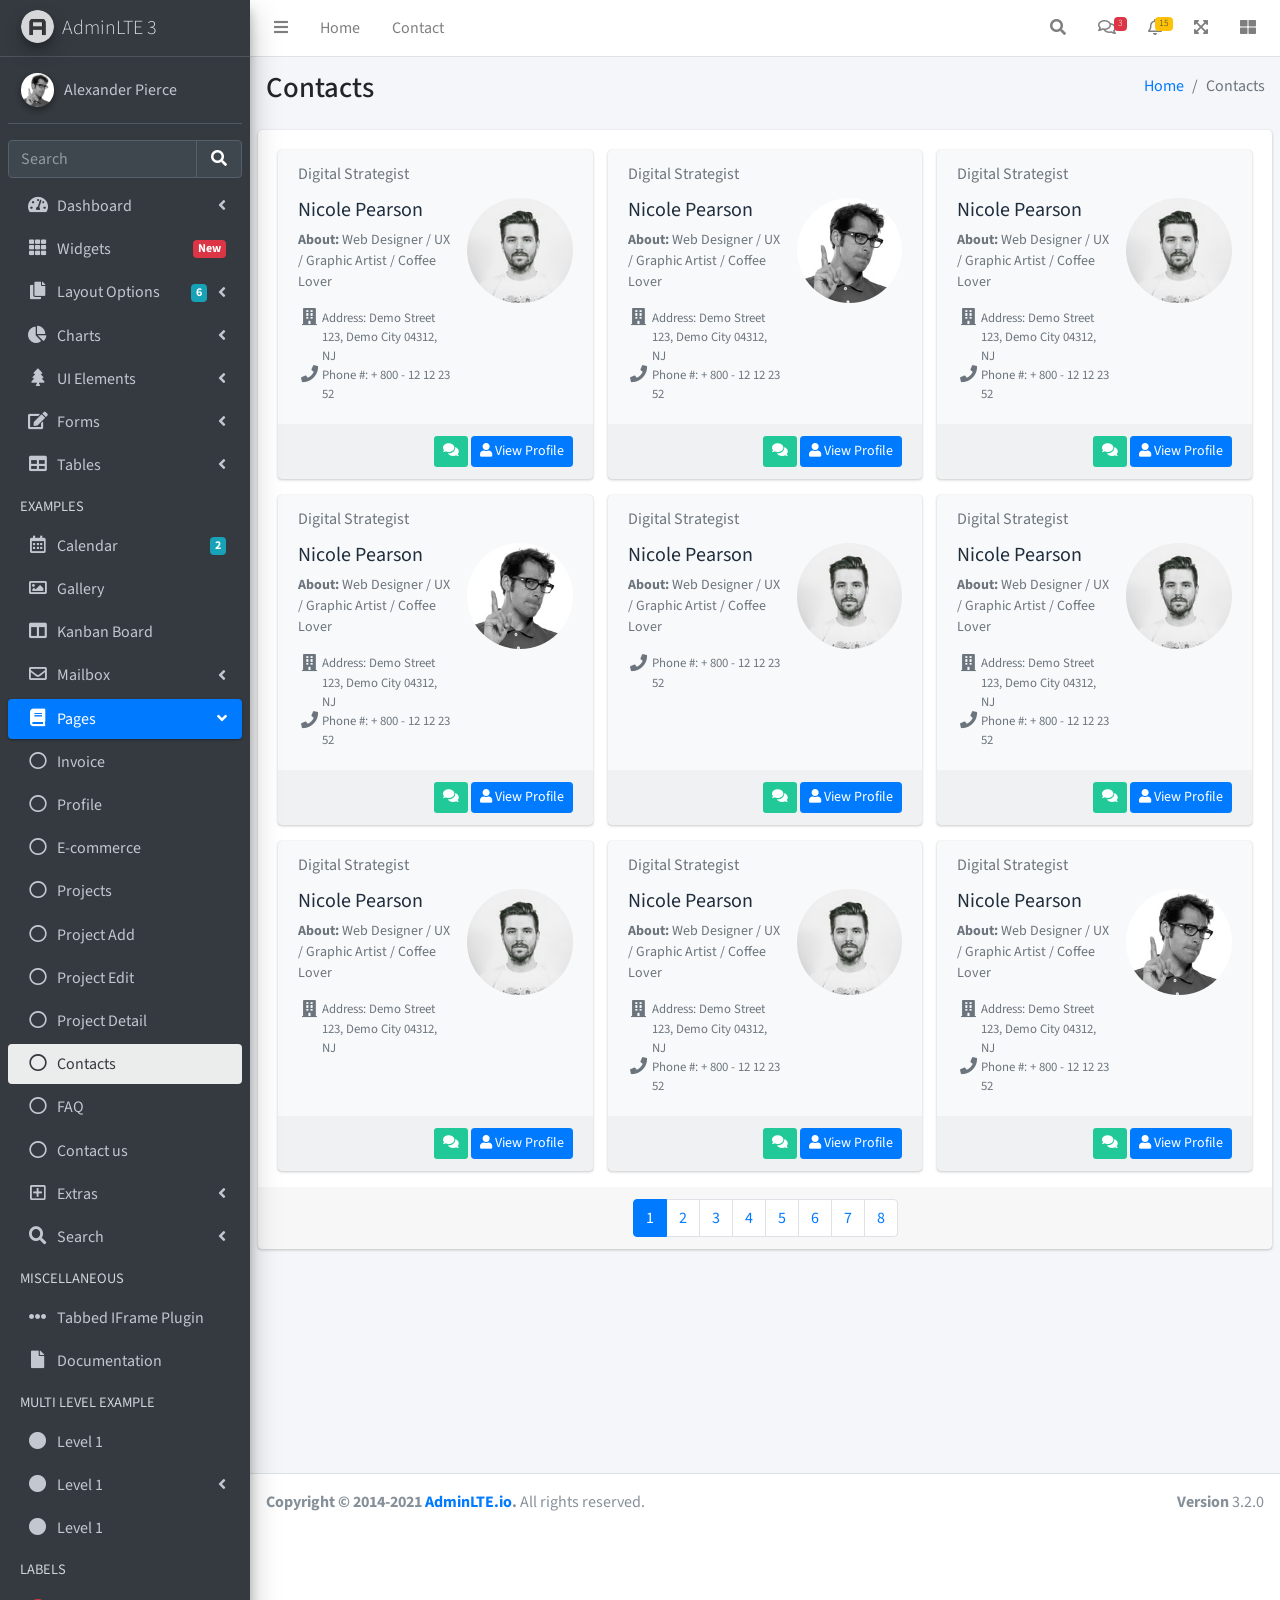
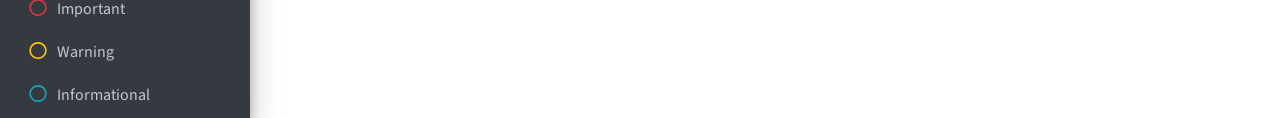
<file: main/src/Admin/pages/examples/contacts.html>
<!DOCTYPE html>
<html lang="en">
<head>
  <meta charset="utf-8">
  <meta name="viewport" content="width=device-width, initial-scale=1">
  <title>AdminLTE 3 | Contacts</title>

  <!-- Google Font: Source Sans Pro -->
  <link rel="stylesheet" href="https://fonts.googleapis.com/css?family=Source+Sans+Pro:300,400,400i,700&display=fallback">
  <!-- Font Awesome -->
  <link rel="stylesheet" href="../../plugins/fontawesome-free/css/all.min.css">
  <!-- Theme style -->
  <link rel="stylesheet" href="../../dist/css/adminlte.min.css">
</head>
<body class="hold-transition sidebar-mini">
<!-- Site wrapper -->
<div class="wrapper">
  <!-- Navbar -->
  <nav class="main-header navbar navbar-expand navbar-white navbar-light">
    <!-- Left navbar links -->
    <ul class="navbar-nav">
      <li class="nav-item">
        <a class="nav-link" data-widget="pushmenu" href="#" role="button"><i class="fas fa-bars"></i></a>
      </li>
      <li class="nav-item d-none d-sm-inline-block">
        <a href="../../index3.html" class="nav-link">Home</a>
      </li>
      <li class="nav-item d-none d-sm-inline-block">
        <a href="#" class="nav-link">Contact</a>
      </li>
    </ul>

    <!-- Right navbar links -->
    <ul class="navbar-nav ml-auto">
      <!-- Navbar Search -->
      <li class="nav-item">
        <a class="nav-link" data-widget="navbar-search" href="#" role="button">
          <i class="fas fa-search"></i>
        </a>
        <div class="navbar-search-block">
          <form class="form-inline">
            <div class="input-group input-group-sm">
              <input class="form-control form-control-navbar" type="search" placeholder="Search" aria-label="Search">
              <div class="input-group-append">
                <button class="btn btn-navbar" type="submit">
                  <i class="fas fa-search"></i>
                </button>
                <button class="btn btn-navbar" type="button" data-widget="navbar-search">
                  <i class="fas fa-times"></i>
                </button>
              </div>
            </div>
          </form>
        </div>
      </li>

      <!-- Messages Dropdown Menu -->
      <li class="nav-item dropdown">
        <a class="nav-link" data-toggle="dropdown" href="#">
          <i class="far fa-comments"></i>
          <span class="badge badge-danger navbar-badge">3</span>
        </a>
        <div class="dropdown-menu dropdown-menu-lg dropdown-menu-right">
          <a href="#" class="dropdown-item">
            <!-- Message Start -->
            <div class="media">
              <img src="../../dist/img/user1-128x128.jpg" alt="User Avatar" class="img-size-50 mr-3 img-circle">
              <div class="media-body">
                <h3 class="dropdown-item-title">
                  Brad Diesel
                  <span class="float-right text-sm text-danger"><i class="fas fa-star"></i></span>
                </h3>
                <p class="text-sm">Call me whenever you can...</p>
                <p class="text-sm text-muted"><i class="far fa-clock mr-1"></i> 4 Hours Ago</p>
              </div>
            </div>
            <!-- Message End -->
          </a>
          <div class="dropdown-divider"></div>
          <a href="#" class="dropdown-item">
            <!-- Message Start -->
            <div class="media">
              <img src="../../dist/img/user8-128x128.jpg" alt="User Avatar" class="img-size-50 img-circle mr-3">
              <div class="media-body">
                <h3 class="dropdown-item-title">
                  John Pierce
                  <span class="float-right text-sm text-muted"><i class="fas fa-star"></i></span>
                </h3>
                <p class="text-sm">I got your message bro</p>
                <p class="text-sm text-muted"><i class="far fa-clock mr-1"></i> 4 Hours Ago</p>
              </div>
            </div>
            <!-- Message End -->
          </a>
          <div class="dropdown-divider"></div>
          <a href="#" class="dropdown-item">
            <!-- Message Start -->
            <div class="media">
              <img src="../../dist/img/user3-128x128.jpg" alt="User Avatar" class="img-size-50 img-circle mr-3">
              <div class="media-body">
                <h3 class="dropdown-item-title">
                  Nora Silvester
                  <span class="float-right text-sm text-warning"><i class="fas fa-star"></i></span>
                </h3>
                <p class="text-sm">The subject goes here</p>
                <p class="text-sm text-muted"><i class="far fa-clock mr-1"></i> 4 Hours Ago</p>
              </div>
            </div>
            <!-- Message End -->
          </a>
          <div class="dropdown-divider"></div>
          <a href="#" class="dropdown-item dropdown-footer">See All Messages</a>
        </div>
      </li>
      <!-- Notifications Dropdown Menu -->
      <li class="nav-item dropdown">
        <a class="nav-link" data-toggle="dropdown" href="#">
          <i class="far fa-bell"></i>
          <span class="badge badge-warning navbar-badge">15</span>
        </a>
        <div class="dropdown-menu dropdown-menu-lg dropdown-menu-right">
          <span class="dropdown-item dropdown-header">15 Notifications</span>
          <div class="dropdown-divider"></div>
          <a href="#" class="dropdown-item">
            <i class="fas fa-envelope mr-2"></i> 4 new messages
            <span class="float-right text-muted text-sm">3 mins</span>
          </a>
          <div class="dropdown-divider"></div>
          <a href="#" class="dropdown-item">
            <i class="fas fa-users mr-2"></i> 8 friend requests
            <span class="float-right text-muted text-sm">12 hours</span>
          </a>
          <div class="dropdown-divider"></div>
          <a href="#" class="dropdown-item">
            <i class="fas fa-file mr-2"></i> 3 new reports
            <span class="float-right text-muted text-sm">2 days</span>
          </a>
          <div class="dropdown-divider"></div>
          <a href="#" class="dropdown-item dropdown-footer">See All Notifications</a>
        </div>
      </li>
      <li class="nav-item">
        <a class="nav-link" data-widget="fullscreen" href="#" role="button">
          <i class="fas fa-expand-arrows-alt"></i>
        </a>
      </li>
      <li class="nav-item">
        <a class="nav-link" data-widget="control-sidebar" data-slide="true" href="#" role="button">
          <i class="fas fa-th-large"></i>
        </a>
      </li>
    </ul>
  </nav>
  <!-- /.navbar -->

  <!-- Main Sidebar Container -->
  <aside class="main-sidebar sidebar-dark-primary elevation-4">
    <!-- Brand Logo -->
    <a href="../../index3.html" class="brand-link">
      <img src="../../dist/img/AdminLTELogo.png" alt="AdminLTE Logo" class="brand-image img-circle elevation-3" style="opacity: .8">
      <span class="brand-text font-weight-light">AdminLTE 3</span>
    </a>

    <!-- Sidebar -->
    <div class="sidebar">
      <!-- Sidebar user (optional) -->
      <div class="user-panel mt-3 pb-3 mb-3 d-flex">
        <div class="image">
          <img src="../../dist/img/user2-160x160.jpg" class="img-circle elevation-2" alt="User Image">
        </div>
        <div class="info">
          <a href="#" class="d-block">Alexander Pierce</a>
        </div>
      </div>

      <!-- SidebarSearch Form -->
      <div class="form-inline">
        <div class="input-group" data-widget="sidebar-search">
          <input class="form-control form-control-sidebar" type="search" placeholder="Search" aria-label="Search">
          <div class="input-group-append">
            <button class="btn btn-sidebar">
              <i class="fas fa-search fa-fw"></i>
            </button>
          </div>
        </div>
      </div>

      <!-- Sidebar Menu -->
      <nav class="mt-2">
        <ul class="nav nav-pills nav-sidebar flex-column" data-widget="treeview" role="menu" data-accordion="false">
          <!-- Add icons to the links using the .nav-icon class
               with font-awesome or any other icon font library -->
          <li class="nav-item">
            <a href="#" class="nav-link">
              <i class="nav-icon fas fa-tachometer-alt"></i>
              <p>
                Dashboard
                <i class="right fas fa-angle-left"></i>
              </p>
            </a>
            <ul class="nav nav-treeview">
              <li class="nav-item">
                <a href="../../index.html" class="nav-link">
                  <i class="far fa-circle nav-icon"></i>
                  <p>Dashboard v1</p>
                </a>
              </li>
              <li class="nav-item">
                <a href="../../index2.html" class="nav-link">
                  <i class="far fa-circle nav-icon"></i>
                  <p>Dashboard v2</p>
                </a>
              </li>
              <li class="nav-item">
                <a href="../../index3.html" class="nav-link">
                  <i class="far fa-circle nav-icon"></i>
                  <p>Dashboard v3</p>
                </a>
              </li>
            </ul>
          </li>
          <li class="nav-item">
            <a href="../widgets.html" class="nav-link">
              <i class="nav-icon fas fa-th"></i>
              <p>
                Widgets
                <span class="right badge badge-danger">New</span>
              </p>
            </a>
          </li>
          <li class="nav-item">
            <a href="#" class="nav-link">
              <i class="nav-icon fas fa-copy"></i>
              <p>
                Layout Options
                <i class="fas fa-angle-left right"></i>
                <span class="badge badge-info right">6</span>
              </p>
            </a>
            <ul class="nav nav-treeview">
              <li class="nav-item">
                <a href="../layout/top-nav.html" class="nav-link">
                  <i class="far fa-circle nav-icon"></i>
                  <p>Top Navigation</p>
                </a>
              </li>
              <li class="nav-item">
                <a href="../layout/top-nav-sidebar.html" class="nav-link">
                  <i class="far fa-circle nav-icon"></i>
                  <p>Top Navigation + Sidebar</p>
                </a>
              </li>
              <li class="nav-item">
                <a href="../layout/boxed.html" class="nav-link">
                  <i class="far fa-circle nav-icon"></i>
                  <p>Boxed</p>
                </a>
              </li>
              <li class="nav-item">
                <a href="../layout/fixed-sidebar.html" class="nav-link">
                  <i class="far fa-circle nav-icon"></i>
                  <p>Fixed Sidebar</p>
                </a>
              </li>
              <li class="nav-item">
                <a href="../layout/fixed-sidebar-custom.html" class="nav-link">
                  <i class="far fa-circle nav-icon"></i>
                  <p>Fixed Sidebar <small>+ Custom Area</small></p>
                </a>
              </li>
              <li class="nav-item">
                <a href="../layout/fixed-topnav.html" class="nav-link">
                  <i class="far fa-circle nav-icon"></i>
                  <p>Fixed Navbar</p>
                </a>
              </li>
              <li class="nav-item">
                <a href="../layout/fixed-footer.html" class="nav-link">
                  <i class="far fa-circle nav-icon"></i>
                  <p>Fixed Footer</p>
                </a>
              </li>
              <li class="nav-item">
                <a href="../layout/collapsed-sidebar.html" class="nav-link">
                  <i class="far fa-circle nav-icon"></i>
                  <p>Collapsed Sidebar</p>
                </a>
              </li>
            </ul>
          </li>
          <li class="nav-item">
            <a href="#" class="nav-link">
              <i class="nav-icon fas fa-chart-pie"></i>
              <p>
                Charts
                <i class="right fas fa-angle-left"></i>
              </p>
            </a>
            <ul class="nav nav-treeview">
              <li class="nav-item">
                <a href="../charts/chartjs.html" class="nav-link">
                  <i class="far fa-circle nav-icon"></i>
                  <p>ChartJS</p>
                </a>
              </li>
              <li class="nav-item">
                <a href="../charts/flot.html" class="nav-link">
                  <i class="far fa-circle nav-icon"></i>
                  <p>Flot</p>
                </a>
              </li>
              <li class="nav-item">
                <a href="../charts/inline.html" class="nav-link">
                  <i class="far fa-circle nav-icon"></i>
                  <p>Inline</p>
                </a>
              </li>
              <li class="nav-item">
                <a href="../charts/uplot.html" class="nav-link">
                  <i class="far fa-circle nav-icon"></i>
                  <p>uPlot</p>
                </a>
              </li>
            </ul>
          </li>
          <li class="nav-item">
            <a href="#" class="nav-link">
              <i class="nav-icon fas fa-tree"></i>
              <p>
                UI Elements
                <i class="fas fa-angle-left right"></i>
              </p>
            </a>
            <ul class="nav nav-treeview">
              <li class="nav-item">
                <a href="../UI/general.html" class="nav-link">
                  <i class="far fa-circle nav-icon"></i>
                  <p>General</p>
                </a>
              </li>
              <li class="nav-item">
                <a href="../UI/icons.html" class="nav-link">
                  <i class="far fa-circle nav-icon"></i>
                  <p>Icons</p>
                </a>
              </li>
              <li class="nav-item">
                <a href="../UI/buttons.html" class="nav-link">
                  <i class="far fa-circle nav-icon"></i>
                  <p>Buttons</p>
                </a>
              </li>
              <li class="nav-item">
                <a href="../UI/sliders.html" class="nav-link">
                  <i class="far fa-circle nav-icon"></i>
                  <p>Sliders</p>
                </a>
              </li>
              <li class="nav-item">
                <a href="../UI/modals.html" class="nav-link">
                  <i class="far fa-circle nav-icon"></i>
                  <p>Modals & Alerts</p>
                </a>
              </li>
              <li class="nav-item">
                <a href="../UI/navbar.html" class="nav-link">
                  <i class="far fa-circle nav-icon"></i>
                  <p>Navbar & Tabs</p>
                </a>
              </li>
              <li class="nav-item">
                <a href="../UI/timeline.html" class="nav-link">
                  <i class="far fa-circle nav-icon"></i>
                  <p>Timeline</p>
                </a>
              </li>
              <li class="nav-item">
                <a href="../UI/ribbons.html" class="nav-link">
                  <i class="far fa-circle nav-icon"></i>
                  <p>Ribbons</p>
                </a>
              </li>
            </ul>
          </li>
          <li class="nav-item">
            <a href="#" class="nav-link">
              <i class="nav-icon fas fa-edit"></i>
              <p>
                Forms
                <i class="fas fa-angle-left right"></i>
              </p>
            </a>
            <ul class="nav nav-treeview">
              <li class="nav-item">
                <a href="../forms/general.html" class="nav-link">
                  <i class="far fa-circle nav-icon"></i>
                  <p>General Elements</p>
                </a>
              </li>
              <li class="nav-item">
                <a href="../forms/advanced.html" class="nav-link">
                  <i class="far fa-circle nav-icon"></i>
                  <p>Advanced Elements</p>
                </a>
              </li>
              <li class="nav-item">
                <a href="../forms/editors.html" class="nav-link">
                  <i class="far fa-circle nav-icon"></i>
                  <p>Editors</p>
                </a>
              </li>
              <li class="nav-item">
                <a href="../forms/validation.html" class="nav-link">
                  <i class="far fa-circle nav-icon"></i>
                  <p>Validation</p>
                </a>
              </li>
            </ul>
          </li>
          <li class="nav-item">
            <a href="#" class="nav-link">
              <i class="nav-icon fas fa-table"></i>
              <p>
                Tables
                <i class="fas fa-angle-left right"></i>
              </p>
            </a>
            <ul class="nav nav-treeview">
              <li class="nav-item">
                <a href="../tables/simple.html" class="nav-link">
                  <i class="far fa-circle nav-icon"></i>
                  <p>Simple Tables</p>
                </a>
              </li>
              <li class="nav-item">
                <a href="../tables/data.html" class="nav-link">
                  <i class="far fa-circle nav-icon"></i>
                  <p>DataTables</p>
                </a>
              </li>
              <li class="nav-item">
                <a href="../tables/jsgrid.html" class="nav-link">
                  <i class="far fa-circle nav-icon"></i>
                  <p>jsGrid</p>
                </a>
              </li>
            </ul>
          </li>
          <li class="nav-header">EXAMPLES</li>
          <li class="nav-item">
            <a href="../calendar.html" class="nav-link">
              <i class="nav-icon far fa-calendar-alt"></i>
              <p>
                Calendar
                <span class="badge badge-info right">2</span>
              </p>
            </a>
          </li>
          <li class="nav-item">
            <a href="../gallery.html" class="nav-link">
              <i class="nav-icon far fa-image"></i>
              <p>
                Gallery
              </p>
            </a>
          </li>
          <li class="nav-item">
            <a href="../kanban.html" class="nav-link">
              <i class="nav-icon fas fa-columns"></i>
              <p>
                Kanban Board
              </p>
            </a>
          </li>
          <li class="nav-item">
            <a href="#" class="nav-link">
              <i class="nav-icon far fa-envelope"></i>
              <p>
                Mailbox
                <i class="fas fa-angle-left right"></i>
              </p>
            </a>
            <ul class="nav nav-treeview">
              <li class="nav-item">
                <a href="../mailbox/mailbox.html" class="nav-link">
                  <i class="far fa-circle nav-icon"></i>
                  <p>Inbox</p>
                </a>
              </li>
              <li class="nav-item">
                <a href="../mailbox/compose.html" class="nav-link">
                  <i class="far fa-circle nav-icon"></i>
                  <p>Compose</p>
                </a>
              </li>
              <li class="nav-item">
                <a href="../mailbox/read-mail.html" class="nav-link">
                  <i class="far fa-circle nav-icon"></i>
                  <p>Read</p>
                </a>
              </li>
            </ul>
          </li>
          <li class="nav-item menu-open">
            <a href="#" class="nav-link active">
              <i class="nav-icon fas fa-book"></i>
              <p>
                Pages
                <i class="fas fa-angle-left right"></i>
              </p>
            </a>
            <ul class="nav nav-treeview">
              <li class="nav-item">
                <a href="../examples/invoice.html" class="nav-link">
                  <i class="far fa-circle nav-icon"></i>
                  <p>Invoice</p>
                </a>
              </li>
              <li class="nav-item">
                <a href="../examples/profile.html" class="nav-link">
                  <i class="far fa-circle nav-icon"></i>
                  <p>Profile</p>
                </a>
              </li>
              <li class="nav-item">
                <a href="../examples/e-commerce.html" class="nav-link">
                  <i class="far fa-circle nav-icon"></i>
                  <p>E-commerce</p>
                </a>
              </li>
              <li class="nav-item">
                <a href="../examples/projects.html" class="nav-link">
                  <i class="far fa-circle nav-icon"></i>
                  <p>Projects</p>
                </a>
              </li>
              <li class="nav-item">
                <a href="../examples/project-add.html" class="nav-link">
                  <i class="far fa-circle nav-icon"></i>
                  <p>Project Add</p>
                </a>
              </li>
              <li class="nav-item">
                <a href="../examples/project-edit.html" class="nav-link">
                  <i class="far fa-circle nav-icon"></i>
                  <p>Project Edit</p>
                </a>
              </li>
              <li class="nav-item">
                <a href="../examples/project-detail.html" class="nav-link">
                  <i class="far fa-circle nav-icon"></i>
                  <p>Project Detail</p>
                </a>
              </li>
              <li class="nav-item">
                <a href="../examples/contacts.html" class="nav-link active">
                  <i class="far fa-circle nav-icon"></i>
                  <p>Contacts</p>
                </a>
              </li>
              <li class="nav-item">
                <a href="../examples/faq.html" class="nav-link">
                  <i class="far fa-circle nav-icon"></i>
                  <p>FAQ</p>
                </a>
              </li>
              <li class="nav-item">
                <a href="../examples/contact-us.html" class="nav-link">
                  <i class="far fa-circle nav-icon"></i>
                  <p>Contact us</p>
                </a>
              </li>
            </ul>
          </li>
          <li class="nav-item">
            <a href="#" class="nav-link">
              <i class="nav-icon far fa-plus-square"></i>
              <p>
                Extras
                <i class="fas fa-angle-left right"></i>
              </p>
            </a>
            <ul class="nav nav-treeview">
              <li class="nav-item">
                <a href="#" class="nav-link">
                  <i class="far fa-circle nav-icon"></i>
                  <p>
                    Login & Register v1
                    <i class="fas fa-angle-left right"></i>
                  </p>
                </a>
                <ul class="nav nav-treeview">
                  <li class="nav-item">
                    <a href="../examples/login.html" class="nav-link">
                      <i class="far fa-circle nav-icon"></i>
                      <p>Login v1</p>
                    </a>
                  </li>
                  <li class="nav-item">
                    <a href="../examples/register.html" class="nav-link">
                      <i class="far fa-circle nav-icon"></i>
                      <p>Register v1</p>
                    </a>
                  </li>
                  <li class="nav-item">
                    <a href="../examples/forgot-password.html" class="nav-link">
                      <i class="far fa-circle nav-icon"></i>
                      <p>Forgot Password v1</p>
                    </a>
                  </li>
                  <li class="nav-item">
                    <a href="../examples/recover-password.html" class="nav-link">
                      <i class="far fa-circle nav-icon"></i>
                      <p>Recover Password v1</p>
                    </a>
                  </li>
                </ul>
              </li>
              <li class="nav-item">
                <a href="#" class="nav-link">
                  <i class="far fa-circle nav-icon"></i>
                  <p>
                    Login & Register v2
                    <i class="fas fa-angle-left right"></i>
                  </p>
                </a>
                <ul class="nav nav-treeview">
                  <li class="nav-item">
                    <a href="../examples/login-v2.html" class="nav-link">
                      <i class="far fa-circle nav-icon"></i>
                      <p>Login v2</p>
                    </a>
                  </li>
                  <li class="nav-item">
                    <a href="../examples/register-v2.html" class="nav-link">
                      <i class="far fa-circle nav-icon"></i>
                      <p>Register v2</p>
                    </a>
                  </li>
                  <li class="nav-item">
                    <a href="../examples/forgot-password-v2.html" class="nav-link">
                      <i class="far fa-circle nav-icon"></i>
                      <p>Forgot Password v2</p>
                    </a>
                  </li>
                  <li class="nav-item">
                    <a href="../examples/recover-password-v2.html" class="nav-link">
                      <i class="far fa-circle nav-icon"></i>
                      <p>Recover Password v2</p>
                    </a>
                  </li>
                </ul>
              </li>
              <li class="nav-item">
                <a href="../examples/lockscreen.html" class="nav-link">
                  <i class="far fa-circle nav-icon"></i>
                  <p>Lockscreen</p>
                </a>
              </li>
              <li class="nav-item">
                <a href="../examples/legacy-user-menu.html" class="nav-link">
                  <i class="far fa-circle nav-icon"></i>
                  <p>Legacy User Menu</p>
                </a>
              </li>
              <li class="nav-item">
                <a href="../examples/language-menu.html" class="nav-link">
                  <i class="far fa-circle nav-icon"></i>
                  <p>Language Menu</p>
                </a>
              </li>
              <li class="nav-item">
                <a href="../examples/404.html" class="nav-link">
                  <i class="far fa-circle nav-icon"></i>
                  <p>Error 404</p>
                </a>
              </li>
              <li class="nav-item">
                <a href="../examples/500.html" class="nav-link">
                  <i class="far fa-circle nav-icon"></i>
                  <p>Error 500</p>
                </a>
              </li>
              <li class="nav-item">
                <a href="../examples/pace.html" class="nav-link">
                  <i class="far fa-circle nav-icon"></i>
                  <p>Pace</p>
                </a>
              </li>
              <li class="nav-item">
                <a href="../examples/blank.html" class="nav-link">
                  <i class="far fa-circle nav-icon"></i>
                  <p>Blank Page</p>
                </a>
              </li>
              <li class="nav-item">
                <a href="../../starter.html" class="nav-link">
                  <i class="far fa-circle nav-icon"></i>
                  <p>Starter Page</p>
                </a>
              </li>
            </ul>
          </li>
          <li class="nav-item">
            <a href="#" class="nav-link">
              <i class="nav-icon fas fa-search"></i>
              <p>
                Search
                <i class="fas fa-angle-left right"></i>
              </p>
            </a>
            <ul class="nav nav-treeview">
              <li class="nav-item">
                <a href="../search/simple.html" class="nav-link">
                  <i class="far fa-circle nav-icon"></i>
                  <p>Simple Search</p>
                </a>
              </li>
              <li class="nav-item">
                <a href="../search/enhanced.html" class="nav-link">
                  <i class="far fa-circle nav-icon"></i>
                  <p>Enhanced</p>
                </a>
              </li>
            </ul>
          </li>
          <li class="nav-header">MISCELLANEOUS</li>
          <li class="nav-item">
            <a href="../../iframe.html" class="nav-link">
              <i class="nav-icon fas fa-ellipsis-h"></i>
              <p>Tabbed IFrame Plugin</p>
            </a>
          </li>
          <li class="nav-item">
            <a href="https://adminlte.io/docs/3.1/" class="nav-link">
              <i class="nav-icon fas fa-file"></i>
              <p>Documentation</p>
            </a>
          </li>
          <li class="nav-header">MULTI LEVEL EXAMPLE</li>
          <li class="nav-item">
            <a href="#" class="nav-link">
              <i class="fas fa-circle nav-icon"></i>
              <p>Level 1</p>
            </a>
          </li>
          <li class="nav-item">
            <a href="#" class="nav-link">
              <i class="nav-icon fas fa-circle"></i>
              <p>
                Level 1
                <i class="right fas fa-angle-left"></i>
              </p>
            </a>
            <ul class="nav nav-treeview">
              <li class="nav-item">
                <a href="#" class="nav-link">
                  <i class="far fa-circle nav-icon"></i>
                  <p>Level 2</p>
                </a>
              </li>
              <li class="nav-item">
                <a href="#" class="nav-link">
                  <i class="far fa-circle nav-icon"></i>
                  <p>
                    Level 2
                    <i class="right fas fa-angle-left"></i>
                  </p>
                </a>
                <ul class="nav nav-treeview">
                  <li class="nav-item">
                    <a href="#" class="nav-link">
                      <i class="far fa-dot-circle nav-icon"></i>
                      <p>Level 3</p>
                    </a>
                  </li>
                  <li class="nav-item">
                    <a href="#" class="nav-link">
                      <i class="far fa-dot-circle nav-icon"></i>
                      <p>Level 3</p>
                    </a>
                  </li>
                  <li class="nav-item">
                    <a href="#" class="nav-link">
                      <i class="far fa-dot-circle nav-icon"></i>
                      <p>Level 3</p>
                    </a>
                  </li>
                </ul>
              </li>
              <li class="nav-item">
                <a href="#" class="nav-link">
                  <i class="far fa-circle nav-icon"></i>
                  <p>Level 2</p>
                </a>
              </li>
            </ul>
          </li>
          <li class="nav-item">
            <a href="#" class="nav-link">
              <i class="fas fa-circle nav-icon"></i>
              <p>Level 1</p>
            </a>
          </li>
          <li class="nav-header">LABELS</li>
          <li class="nav-item">
            <a href="#" class="nav-link">
              <i class="nav-icon far fa-circle text-danger"></i>
              <p class="text">Important</p>
            </a>
          </li>
          <li class="nav-item">
            <a href="#" class="nav-link">
              <i class="nav-icon far fa-circle text-warning"></i>
              <p>Warning</p>
            </a>
          </li>
          <li class="nav-item">
            <a href="#" class="nav-link">
              <i class="nav-icon far fa-circle text-info"></i>
              <p>Informational</p>
            </a>
          </li>
        </ul>
      </nav>
      <!-- /.sidebar-menu -->
    </div>
    <!-- /.sidebar -->
  </aside>

  <!-- Content Wrapper. Contains page content -->
  <div class="content-wrapper">
    <!-- Content Header (Page header) -->
    <section class="content-header">
      <div class="container-fluid">
        <div class="row mb-2">
          <div class="col-sm-6">
            <h1>Contacts</h1>
          </div>
          <div class="col-sm-6">
            <ol class="breadcrumb float-sm-right">
              <li class="breadcrumb-item"><a href="#">Home</a></li>
              <li class="breadcrumb-item active">Contacts</li>
            </ol>
          </div>
        </div>
      </div><!-- /.container-fluid -->
    </section>

    <!-- Main content -->
    <section class="content">

      <!-- Default box -->
      <div class="card card-solid">
        <div class="card-body pb-0">
          <div class="row">
            <div class="col-12 col-sm-6 col-md-4 d-flex align-items-stretch flex-column">
              <div class="card bg-light d-flex flex-fill">
                <div class="card-header text-muted border-bottom-0">
                  Digital Strategist
                </div>
                <div class="card-body pt-0">
                  <div class="row">
                    <div class="col-7">
                      <h2 class="lead"><b>Nicole Pearson</b></h2>
                      <p class="text-muted text-sm"><b>About: </b> Web Designer / UX / Graphic Artist / Coffee Lover </p>
                      <ul class="ml-4 mb-0 fa-ul text-muted">
                        <li class="small"><span class="fa-li"><i class="fas fa-lg fa-building"></i></span> Address: Demo Street 123, Demo City 04312, NJ</li>
                        <li class="small"><span class="fa-li"><i class="fas fa-lg fa-phone"></i></span> Phone #: + 800 - 12 12 23 52</li>
                      </ul>
                    </div>
                    <div class="col-5 text-center">
                      <img src="../../dist/img/user1-128x128.jpg" alt="user-avatar" class="img-circle img-fluid">
                    </div>
                  </div>
                </div>
                <div class="card-footer">
                  <div class="text-right">
                    <a href="#" class="btn btn-sm bg-teal">
                      <i class="fas fa-comments"></i>
                    </a>
                    <a href="#" class="btn btn-sm btn-primary">
                      <i class="fas fa-user"></i> View Profile
                    </a>
                  </div>
                </div>
              </div>
            </div>
            <div class="col-12 col-sm-6 col-md-4 d-flex align-items-stretch flex-column">
              <div class="card bg-light d-flex flex-fill">
                <div class="card-header text-muted border-bottom-0">
                  Digital Strategist
                </div>
                <div class="card-body pt-0">
                  <div class="row">
                    <div class="col-7">
                      <h2 class="lead"><b>Nicole Pearson</b></h2>
                      <p class="text-muted text-sm"><b>About: </b> Web Designer / UX / Graphic Artist / Coffee Lover </p>
                      <ul class="ml-4 mb-0 fa-ul text-muted">
                        <li class="small"><span class="fa-li"><i class="fas fa-lg fa-building"></i></span> Address: Demo Street 123, Demo City 04312, NJ</li>
                        <li class="small"><span class="fa-li"><i class="fas fa-lg fa-phone"></i></span> Phone #: + 800 - 12 12 23 52</li>
                      </ul>
                    </div>
                    <div class="col-5 text-center">
                      <img src="../../dist/img/user2-160x160.jpg" alt="user-avatar" class="img-circle img-fluid">
                    </div>
                  </div>
                </div>
                <div class="card-footer">
                  <div class="text-right">
                    <a href="#" class="btn btn-sm bg-teal">
                      <i class="fas fa-comments"></i>
                    </a>
                    <a href="#" class="btn btn-sm btn-primary">
                      <i class="fas fa-user"></i> View Profile
                    </a>
                  </div>
                </div>
              </div>
            </div>
            <div class="col-12 col-sm-6 col-md-4 d-flex align-items-stretch flex-column">
              <div class="card bg-light d-flex flex-fill">
                <div class="card-header text-muted border-bottom-0">
                  Digital Strategist
                </div>
                <div class="card-body pt-0">
                  <div class="row">
                    <div class="col-7">
                      <h2 class="lead"><b>Nicole Pearson</b></h2>
                      <p class="text-muted text-sm"><b>About: </b> Web Designer / UX / Graphic Artist / Coffee Lover </p>
                      <ul class="ml-4 mb-0 fa-ul text-muted">
                        <li class="small"><span class="fa-li"><i class="fas fa-lg fa-building"></i></span> Address: Demo Street 123, Demo City 04312, NJ</li>
                        <li class="small"><span class="fa-li"><i class="fas fa-lg fa-phone"></i></span> Phone #: + 800 - 12 12 23 52</li>
                      </ul>
                    </div>
                    <div class="col-5 text-center">
                      <img src="../../dist/img/user1-128x128.jpg" alt="user-avatar" class="img-circle img-fluid">
                    </div>
                  </div>
                </div>
                <div class="card-footer">
                  <div class="text-right">
                    <a href="#" class="btn btn-sm bg-teal">
                      <i class="fas fa-comments"></i>
                    </a>
                    <a href="#" class="btn btn-sm btn-primary">
                      <i class="fas fa-user"></i> View Profile
                    </a>
                  </div>
                </div>
              </div>
            </div>
            <div class="col-12 col-sm-6 col-md-4 d-flex align-items-stretch flex-column">
              <div class="card bg-light d-flex flex-fill">
                <div class="card-header text-muted border-bottom-0">
                  Digital Strategist
                </div>
                <div class="card-body pt-0">
                  <div class="row">
                    <div class="col-7">
                      <h2 class="lead"><b>Nicole Pearson</b></h2>
                      <p class="text-muted text-sm"><b>About: </b> Web Designer / UX / Graphic Artist / Coffee Lover </p>
                      <ul class="ml-4 mb-0 fa-ul text-muted">
                        <li class="small"><span class="fa-li"><i class="fas fa-lg fa-building"></i></span> Address: Demo Street 123, Demo City 04312, NJ</li>
                        <li class="small"><span class="fa-li"><i class="fas fa-lg fa-phone"></i></span> Phone #: + 800 - 12 12 23 52</li>
                      </ul>
                    </div>
                    <div class="col-5 text-center">
                      <img src="../../dist/img/user2-160x160.jpg" alt="user-avatar" class="img-circle img-fluid">
                    </div>
                  </div>
                </div>
                <div class="card-footer">
                  <div class="text-right">
                    <a href="#" class="btn btn-sm bg-teal">
                      <i class="fas fa-comments"></i>
                    </a>
                    <a href="#" class="btn btn-sm btn-primary">
                      <i class="fas fa-user"></i> View Profile
                    </a>
                  </div>
                </div>
              </div>
            </div>
            <div class="col-12 col-sm-6 col-md-4 d-flex align-items-stretch flex-column">
              <div class="card bg-light d-flex flex-fill">
                <div class="card-header text-muted border-bottom-0">
                  Digital Strategist
                </div>
                <div class="card-body pt-0">
                  <div class="row">
                    <div class="col-7">
                      <h2 class="lead"><b>Nicole Pearson</b></h2>
                      <p class="text-muted text-sm"><b>About: </b> Web Designer / UX / Graphic Artist / Coffee Lover </p>
                      <ul class="ml-4 mb-0 fa-ul text-muted">
                        <li class="small"><span class="fa-li"><i class="fas fa-lg fa-phone"></i></span> Phone #: + 800 - 12 12 23 52</li>
                      </ul>
                    </div>
                    <div class="col-5 text-center">
                      <img src="../../dist/img/user1-128x128.jpg" alt="user-avatar" class="img-circle img-fluid">
                    </div>
                  </div>
                </div>
                <div class="card-footer">
                  <div class="text-right">
                    <a href="#" class="btn btn-sm bg-teal">
                      <i class="fas fa-comments"></i>
                    </a>
                    <a href="#" class="btn btn-sm btn-primary">
                      <i class="fas fa-user"></i> View Profile
                    </a>
                  </div>
                </div>
              </div>
            </div>
            <div class="col-12 col-sm-6 col-md-4 d-flex align-items-stretch flex-column">
              <div class="card bg-light d-flex flex-fill">
                <div class="card-header text-muted border-bottom-0">
                  Digital Strategist
                </div>
                <div class="card-body pt-0">
                  <div class="row">
                    <div class="col-7">
                      <h2 class="lead"><b>Nicole Pearson</b></h2>
                      <p class="text-muted text-sm"><b>About: </b> Web Designer / UX / Graphic Artist / Coffee Lover </p>
                      <ul class="ml-4 mb-0 fa-ul text-muted">
                        <li class="small"><span class="fa-li"><i class="fas fa-lg fa-building"></i></span> Address: Demo Street 123, Demo City 04312, NJ</li>
                        <li class="small"><span class="fa-li"><i class="fas fa-lg fa-phone"></i></span> Phone #: + 800 - 12 12 23 52</li>
                      </ul>
                    </div>
                    <div class="col-5 text-center">
                      <img src="../../dist/img/user1-128x128.jpg" alt="user-avatar" class="img-circle img-fluid">
                    </div>
                  </div>
                </div>
                <div class="card-footer">
                  <div class="text-right">
                    <a href="#" class="btn btn-sm bg-teal">
                      <i class="fas fa-comments"></i>
                    </a>
                    <a href="#" class="btn btn-sm btn-primary">
                      <i class="fas fa-user"></i> View Profile
                    </a>
                  </div>
                </div>
              </div>
            </div>
            <div class="col-12 col-sm-6 col-md-4 d-flex align-items-stretch flex-column">
              <div class="card bg-light d-flex flex-fill">
                <div class="card-header text-muted border-bottom-0">
                  Digital Strategist
                </div>
                <div class="card-body pt-0">
                  <div class="row">
                    <div class="col-7">
                      <h2 class="lead"><b>Nicole Pearson</b></h2>
                      <p class="text-muted text-sm"><b>About: </b> Web Designer / UX / Graphic Artist / Coffee Lover </p>
                      <ul class="ml-4 mb-0 fa-ul text-muted">
                        <li class="small"><span class="fa-li"><i class="fas fa-lg fa-building"></i></span> Address: Demo Street 123, Demo City 04312, NJ</li>
                      </ul>
                    </div>
                    <div class="col-5 text-center">
                      <img src="../../dist/img/user1-128x128.jpg" alt="user-avatar" class="img-circle img-fluid">
                    </div>
                  </div>
                </div>
                <div class="card-footer">
                  <div class="text-right">
                    <a href="#" class="btn btn-sm bg-teal">
                      <i class="fas fa-comments"></i>
                    </a>
                    <a href="#" class="btn btn-sm btn-primary">
                      <i class="fas fa-user"></i> View Profile
                    </a>
                  </div>
                </div>
              </div>
            </div>
            <div class="col-12 col-sm-6 col-md-4 d-flex align-items-stretch flex-column">
              <div class="card bg-light d-flex flex-fill">
                <div class="card-header text-muted border-bottom-0">
                  Digital Strategist
                </div>
                <div class="card-body pt-0">
                  <div class="row">
                    <div class="col-7">
                      <h2 class="lead"><b>Nicole Pearson</b></h2>
                      <p class="text-muted text-sm"><b>About: </b> Web Designer / UX / Graphic Artist / Coffee Lover </p>
                      <ul class="ml-4 mb-0 fa-ul text-muted">
                        <li class="small"><span class="fa-li"><i class="fas fa-lg fa-building"></i></span> Address: Demo Street 123, Demo City 04312, NJ</li>
                        <li class="small"><span class="fa-li"><i class="fas fa-lg fa-phone"></i></span> Phone #: + 800 - 12 12 23 52</li>
                      </ul>
                    </div>
                    <div class="col-5 text-center">
                      <img src="../../dist/img/user1-128x128.jpg" alt="user-avatar" class="img-circle img-fluid">
                    </div>
                  </div>
                </div>
                <div class="card-footer">
                  <div class="text-right">
                    <a href="#" class="btn btn-sm bg-teal">
                      <i class="fas fa-comments"></i>
                    </a>
                    <a href="#" class="btn btn-sm btn-primary">
                      <i class="fas fa-user"></i> View Profile
                    </a>
                  </div>
                </div>
              </div>
            </div>
            <div class="col-12 col-sm-6 col-md-4 d-flex align-items-stretch flex-column">
              <div class="card bg-light d-flex flex-fill">
                <div class="card-header text-muted border-bottom-0">
                  Digital Strategist
                </div>
                <div class="card-body pt-0">
                  <div class="row">
                    <div class="col-7">
                      <h2 class="lead"><b>Nicole Pearson</b></h2>
                      <p class="text-muted text-sm"><b>About: </b> Web Designer / UX / Graphic Artist / Coffee Lover </p>
                      <ul class="ml-4 mb-0 fa-ul text-muted">
                        <li class="small"><span class="fa-li"><i class="fas fa-lg fa-building"></i></span> Address: Demo Street 123, Demo City 04312, NJ</li>
                        <li class="small"><span class="fa-li"><i class="fas fa-lg fa-phone"></i></span> Phone #: + 800 - 12 12 23 52</li>
                      </ul>
                    </div>
                    <div class="col-5 text-center">
                      <img src="../../dist/img/user2-160x160.jpg" alt="user-avatar" class="img-circle img-fluid">
                    </div>
                  </div>
                </div>
                <div class="card-footer">
                  <div class="text-right">
                    <a href="#" class="btn btn-sm bg-teal">
                      <i class="fas fa-comments"></i>
                    </a>
                    <a href="#" class="btn btn-sm btn-primary">
                      <i class="fas fa-user"></i> View Profile
                    </a>
                  </div>
                </div>
              </div>
            </div>
          </div>
        </div>
        <!-- /.card-body -->
        <div class="card-footer">
          <nav aria-label="Contacts Page Navigation">
            <ul class="pagination justify-content-center m-0">
              <li class="page-item active"><a class="page-link" href="#">1</a></li>
              <li class="page-item"><a class="page-link" href="#">2</a></li>
              <li class="page-item"><a class="page-link" href="#">3</a></li>
              <li class="page-item"><a class="page-link" href="#">4</a></li>
              <li class="page-item"><a class="page-link" href="#">5</a></li>
              <li class="page-item"><a class="page-link" href="#">6</a></li>
              <li class="page-item"><a class="page-link" href="#">7</a></li>
              <li class="page-item"><a class="page-link" href="#">8</a></li>
            </ul>
          </nav>
        </div>
        <!-- /.card-footer -->
      </div>
      <!-- /.card -->

    </section>
    <!-- /.content -->
  </div>
  <!-- /.content-wrapper -->

  <footer class="main-footer">
    <div class="float-right d-none d-sm-block">
      <b>Version</b> 3.2.0
    </div>
    <strong>Copyright &copy; 2014-2021 <a href="https://adminlte.io">AdminLTE.io</a>.</strong> All rights reserved.
  </footer>

  <!-- Control Sidebar -->
  <aside class="control-sidebar control-sidebar-dark">
    <!-- Control sidebar content goes here -->
  </aside>
  <!-- /.control-sidebar -->
</div>
<!-- ./wrapper -->

<!-- jQuery -->
<script src="../../plugins/jquery/jquery.min.js"></script>
<!-- Bootstrap 4 -->
<script src="../../plugins/bootstrap/js/bootstrap.bundle.min.js"></script>
<!-- AdminLTE App -->
<script src="../../dist/js/adminlte.min.js"></script>
<!-- AdminLTE for demo purposes -->
<script src="../../dist/js/demo.js"></script>
</body>
</html>
</file>
<file: main/src/Admin/plugins/overlayScrollbars/css/OverlayScrollbars.min.css>
/*!
 * OverlayScrollbars
 * https://github.com/KingSora/OverlayScrollbars
 *
 * Version: 1.13.0
 *
 * Copyright KingSora | Rene Haas.
 * https://github.com/KingSora
 *
 * Released under the MIT license.
 * Date: 02.08.2020
 */
html.os-html,html.os-html>.os-host{display:block;overflow:hidden;box-sizing:border-box;height:100%!important;width:100%!important;min-width:100%!important;min-height:100%!important;margin:0!important;position:absolute!important}html.os-html>.os-host>.os-padding{position:absolute}body.os-dragging,body.os-dragging *{cursor:default}.os-host,.os-host-textarea{position:relative;overflow:visible!important;-webkit-box-orient:vertical;-webkit-box-direction:normal;-ms-flex-direction:column;flex-direction:column;-ms-flex-wrap:nowrap;flex-wrap:nowrap;-webkit-box-pack:start;-ms-flex-pack:start;justify-content:flex-start;-ms-flex-line-pack:start;align-content:flex-start;-webkit-box-align:start;-ms-flex-align:start;-ms-grid-row-align:flex-start;align-items:flex-start}.os-host-flexbox{overflow:hidden!important;display:-webkit-box;display:-ms-flexbox;display:flex}.os-host-flexbox>.os-size-auto-observer{height:inherit!important}.os-host-flexbox>.os-content-glue{-webkit-box-flex:1;-ms-flex-positive:1;flex-grow:1;-ms-flex-negative:0;flex-shrink:0}.os-host-flexbox>.os-size-auto-observer,.os-host-flexbox>.os-content-glue{min-height:0;min-width:0;-webkit-box-flex:0;-ms-flex-positive:0;flex-grow:0;-ms-flex-negative:1;flex-shrink:1;-ms-flex-preferred-size:auto;flex-basis:auto}#os-dummy-scrollbar-size{position:fixed;opacity:0;-ms-filter:'progid:DXImageTransform.Microsoft.Alpha(Opacity=0)';visibility:hidden;overflow:scroll;height:500px;width:500px}#os-dummy-scrollbar-size>div{width:200%;height:200%;margin:10px 0}#os-dummy-scrollbar-size:before,#os-dummy-scrollbar-size:after,.os-content:before,.os-content:after{content:'';display:table;width:.01px;height:.01px;line-height:0;font-size:0;flex-grow:0;flex-shrink:0;visibility:hidden}#os-dummy-scrollbar-size,.os-viewport{-ms-overflow-style:scrollbar!important}.os-viewport-native-scrollbars-invisible#os-dummy-scrollbar-size,.os-viewport-native-scrollbars-invisible.os-viewport{scrollbar-width:none!important}.os-viewport-native-scrollbars-invisible#os-dummy-scrollbar-size::-webkit-scrollbar,.os-viewport-native-scrollbars-invisible.os-viewport::-webkit-scrollbar,.os-viewport-native-scrollbars-invisible#os-dummy-scrollbar-size::-webkit-scrollbar-corner,.os-viewport-native-scrollbars-invisible.os-viewport::-webkit-scrollbar-corner{display:none!important;width:0!important;height:0!important;visibility:hidden!important;background:0 0!important}.os-content-glue{box-sizing:inherit;max-height:100%;max-width:100%;width:100%;pointer-events:none}.os-padding{box-sizing:inherit;direction:inherit;position:absolute;overflow:visible;padding:0;margin:0;left:0;top:0;bottom:0;right:0;width:auto!important;height:auto!important;z-index:0}.os-host-overflow>.os-padding{overflow:hidden}.os-viewport{direction:inherit!important;box-sizing:inherit!important;resize:none!important;outline:0!important;position:absolute;overflow:hidden;top:0;left:0;bottom:0;right:0;padding:0;margin:0;-webkit-overflow-scrolling:touch}.os-content-arrange{position:absolute;z-index:-1;min-height:1px;min-width:1px;pointer-events:none}.os-content{direction:inherit;box-sizing:border-box!important;position:relative;display:block;height:100%;width:100%;height:100%;width:100%;visibility:visible}.os-content>.os-textarea{box-sizing:border-box!important;direction:inherit!important;background:0 0!important;outline:0 transparent!important;overflow:hidden!important;position:absolute!important;display:block!important;top:0!important;left:0!important;margin:0!important;border-radius:0!important;float:none!important;-webkit-filter:none!important;filter:none!important;border:0!important;resize:none!important;-webkit-transform:none!important;transform:none!important;max-width:none!important;max-height:none!important;box-shadow:none!important;-webkit-perspective:none!important;perspective:none!important;opacity:1!important;z-index:1!important;clip:auto!important;vertical-align:baseline!important;padding:0}.os-host-rtl>.os-padding>.os-viewport>.os-content>.os-textarea{right:0!important}.os-content>.os-textarea-cover{z-index:-1;pointer-events:none}.os-content>.os-textarea[wrap=off]{white-space:pre!important;margin:0!important}.os-text-inherit{font-family:inherit;font-size:inherit;font-weight:inherit;font-style:inherit;font-variant:inherit;text-transform:inherit;text-decoration:inherit;text-indent:inherit;text-align:inherit;text-shadow:inherit;text-overflow:inherit;letter-spacing:inherit;word-spacing:inherit;line-height:inherit;unicode-bidi:inherit;direction:inherit;color:inherit;cursor:text}.os-resize-observer,.os-resize-observer-host{box-sizing:inherit;display:block;visibility:hidden;position:absolute;top:0;left:0;height:100%;width:100%;overflow:hidden;pointer-events:none;z-index:-1}.os-resize-observer-host{padding:inherit;border:inherit;border-color:transparent;border-style:solid;box-sizing:border-box}.os-resize-observer-host.observed{display:flex;flex-direction:column;justify-content:flex-start;align-items:flex-start}.os-resize-observer-host>.os-resize-observer,.os-resize-observer-host.observed>.os-resize-observer{height:200%;width:200%;padding:inherit;border:inherit;margin:0;display:block;box-sizing:content-box}.os-resize-observer-host.observed>.os-resize-observer,.os-resize-observer-host.observed>.os-resize-observer:before{display:flex;position:relative;flex-grow:1;flex-shrink:0;flex-basis:auto;box-sizing:border-box}.os-resize-observer-host.observed>.os-resize-observer:before{content:'';box-sizing:content-box;padding:inherit;border:inherit;margin:0}.os-size-auto-observer{box-sizing:inherit!important;height:100%;width:inherit;max-width:1px;position:relative;float:left;max-height:1px;overflow:hidden;z-index:-1;padding:0;margin:0;pointer-events:none;-webkit-box-flex:inherit;-ms-flex-positive:inherit;flex-grow:inherit;-ms-flex-negative:0;flex-shrink:0;-ms-flex-preferred-size:0;flex-basis:0}.os-size-auto-observer>.os-resize-observer{width:1000%;height:1000%;min-height:1px;min-width:1px}.os-resize-observer-item{position:absolute;top:0;right:0;bottom:0;left:0;overflow:hidden;z-index:-1;opacity:0;direction:ltr!important;-webkit-box-flex:0!important;-ms-flex:none!important;flex:none!important}.os-resize-observer-item-final{position:absolute;left:0;top:0;-webkit-transition:none!important;transition:none!important;-webkit-box-flex:0!important;-ms-flex:none!important;flex:none!important}.os-resize-observer{-webkit-animation-duration:.001s;animation-duration:.001s;-webkit-animation-name:os-resize-observer-dummy-animation;animation-name:os-resize-observer-dummy-animation}object.os-resize-observer{box-sizing:border-box!important}@-webkit-keyframes os-resize-observer-dummy-animation{0%{z-index:0}to{z-index:-1}}@keyframes os-resize-observer-dummy-animation{0%{z-index:0}to{z-index:-1}}.os-host-transition>.os-scrollbar,.os-host-transition>.os-scrollbar-corner{-webkit-transition:opacity .3s,visibility .3s,top .3s,right .3s,bottom .3s,left .3s;transition:opacity .3s,visibility .3s,top .3s,right .3s,bottom .3s,left .3s}html.os-html>.os-host>.os-scrollbar{position:absolute;z-index:999999}.os-scrollbar,.os-scrollbar-corner{position:absolute;opacity:1;-ms-filter:'progid:DXImageTransform.Microsoft.Alpha(Opacity=100)';z-index:1}.os-scrollbar-corner{bottom:0;right:0}.os-scrollbar{pointer-events:none}.os-scrollbar-track{pointer-events:auto;position:relative;height:100%;width:100%;padding:0!important;border:0!important}.os-scrollbar-handle{pointer-events:auto;position:absolute;width:100%;height:100%}.os-scrollbar-handle-off,.os-scrollbar-track-off{pointer-events:none}.os-scrollbar.os-scrollbar-unusable,.os-scrollbar.os-scrollbar-unusable *{pointer-events:none!important}.os-scrollbar.os-scrollbar-unusable .os-scrollbar-handle{opacity:0!important}.os-scrollbar-horizontal{bottom:0;left:0}.os-scrollbar-vertical{top:0;right:0}.os-host-rtl>.os-scrollbar-horizontal{right:0}.os-host-rtl>.os-scrollbar-vertical{right:auto;left:0}.os-host-rtl>.os-scrollbar-corner{right:auto;left:0}.os-scrollbar-auto-hidden,.os-padding+.os-scrollbar-corner,.os-host-resize-disabled.os-host-scrollbar-horizontal-hidden>.os-scrollbar-corner,.os-host-scrollbar-horizontal-hidden>.os-scrollbar-horizontal,.os-host-resize-disabled.os-host-scrollbar-vertical-hidden>.os-scrollbar-corner,.os-host-scrollbar-vertical-hidden>.os-scrollbar-vertical,.os-scrollbar-horizontal.os-scrollbar-auto-hidden+.os-scrollbar-vertical+.os-scrollbar-corner,.os-scrollbar-horizontal+.os-scrollbar-vertical.os-scrollbar-auto-hidden+.os-scrollbar-corner,.os-scrollbar-horizontal.os-scrollbar-auto-hidden+.os-scrollbar-vertical.os-scrollbar-auto-hidden+.os-scrollbar-corner{opacity:0;visibility:hidden;pointer-events:none}.os-scrollbar-corner-resize-both{cursor:nwse-resize}.os-host-rtl>.os-scrollbar-corner-resize-both{cursor:nesw-resize}.os-scrollbar-corner-resize-horizontal{cursor:ew-resize}.os-scrollbar-corner-resize-vertical{cursor:ns-resize}.os-dragging .os-scrollbar-corner.os-scrollbar-corner-resize{cursor:default}.os-host-resize-disabled.os-host-scrollbar-horizontal-hidden>.os-scrollbar-vertical{top:0;bottom:0}.os-host-resize-disabled.os-host-scrollbar-vertical-hidden>.os-scrollbar-horizontal,.os-host-rtl.os-host-resize-disabled.os-host-scrollbar-vertical-hidden>.os-scrollbar-horizontal{right:0;left:0}.os-scrollbar:hover,.os-scrollbar-corner.os-scrollbar-corner-resize{opacity:1!important;visibility:visible!important}.os-scrollbar-corner.os-scrollbar-corner-resize{background-image:url([data-uri]);background-repeat:no-repeat;background-position:100% 100%;pointer-events:auto!important}.os-host-rtl>.os-scrollbar-corner.os-scrollbar-corner-resize{-webkit-transform:scale(-1,1);transform:scale(-1,1)}.os-host-overflow{overflow:hidden!important}.os-theme-none>.os-scrollbar-horizontal,.os-theme-none>.os-scrollbar-vertical,.os-theme-none>.os-scrollbar-corner{display:none!important}.os-theme-none>.os-scrollbar-corner-resize{display:block!important;min-width:10px;min-height:10px}.os-theme-dark>.os-scrollbar-horizontal,.os-theme-light>.os-scrollbar-horizontal{right:10px;height:10px}.os-theme-dark>.os-scrollbar-vertical,.os-theme-light>.os-scrollbar-vertical{bottom:10px;width:10px}.os-theme-dark.os-host-rtl>.os-scrollbar-horizontal,.os-theme-light.os-host-rtl>.os-scrollbar-horizontal{left:10px;right:0}.os-theme-dark>.os-scrollbar-corner,.os-theme-light>.os-scrollbar-corner{height:10px;width:10px}.os-theme-dark>.os-scrollbar-corner,.os-theme-light>.os-scrollbar-corner{background-color:transparent}.os-theme-dark>.os-scrollbar,.os-theme-light>.os-scrollbar{padding:2px;box-sizing:border-box;background:0 0}.os-theme-dark>.os-scrollbar.os-scrollbar-unusable,.os-theme-light>.os-scrollbar.os-scrollbar-unusable{background:0 0}.os-theme-dark>.os-scrollbar>.os-scrollbar-track,.os-theme-light>.os-scrollbar>.os-scrollbar-track{background:0 0}.os-theme-dark>.os-scrollbar-horizontal>.os-scrollbar-track>.os-scrollbar-handle,.os-theme-light>.os-scrollbar-horizontal>.os-scrollbar-track>.os-scrollbar-handle{min-width:30px}.os-theme-dark>.os-scrollbar-vertical>.os-scrollbar-track>.os-scrollbar-handle,.os-theme-light>.os-scrollbar-vertical>.os-scrollbar-track>.os-scrollbar-handle{min-height:30px}.os-theme-dark.os-host-transition>.os-scrollbar>.os-scrollbar-track>.os-scrollbar-handle,.os-theme-light.os-host-transition>.os-scrollbar>.os-scrollbar-track>.os-scrollbar-handle{-webkit-transition:background-color .3s;transition:background-color .3s}.os-theme-dark>.os-scrollbar>.os-scrollbar-track>.os-scrollbar-handle,.os-theme-light>.os-scrollbar>.os-scrollbar-track>.os-scrollbar-handle,.os-theme-dark>.os-scrollbar>.os-scrollbar-track,.os-theme-light>.os-scrollbar>.os-scrollbar-track{border-radius:10px}.os-theme-dark>.os-scrollbar>.os-scrollbar-track>.os-scrollbar-handle{background:rgba(0,0,0,.4)}.os-theme-light>.os-scrollbar>.os-scrollbar-track>.os-scrollbar-handle{background:rgba(255,255,255,.4)}.os-theme-dark>.os-scrollbar:hover>.os-scrollbar-track>.os-scrollbar-handle{background:rgba(0,0,0,.55)}.os-theme-light>.os-scrollbar:hover>.os-scrollbar-track>.os-scrollbar-handle{background:rgba(255,255,255,.55)}.os-theme-dark>.os-scrollbar>.os-scrollbar-track>.os-scrollbar-handle.active{background:rgba(0,0,0,.7)}.os-theme-light>.os-scrollbar>.os-scrollbar-track>.os-scrollbar-handle.active{background:rgba(255,255,255,.7)}.os-theme-dark>.os-scrollbar-horizontal .os-scrollbar-handle:before,.os-theme-dark>.os-scrollbar-vertical .os-scrollbar-handle:before,.os-theme-light>.os-scrollbar-horizontal .os-scrollbar-handle:before,.os-theme-light>.os-scrollbar-vertical .os-scrollbar-handle:before{content:'';position:absolute;left:0;right:0;top:0;bottom:0;display:block}.os-theme-dark.os-host-scrollbar-horizontal-hidden>.os-scrollbar-horizontal .os-scrollbar-handle:before,.os-theme-dark.os-host-scrollbar-vertical-hidden>.os-scrollbar-vertical .os-scrollbar-handle:before,.os-theme-light.os-host-scrollbar-horizontal-hidden>.os-scrollbar-horizontal .os-scrollbar-handle:before,.os-theme-light.os-host-scrollbar-vertical-hidden>.os-scrollbar-vertical .os-scrollbar-handle:before{display:none}.os-theme-dark>.os-scrollbar-horizontal .os-scrollbar-handle:before,.os-theme-light>.os-scrollbar-horizontal .os-scrollbar-handle:before{top:-6px;bottom:-2px}.os-theme-dark>.os-scrollbar-vertical .os-scrollbar-handle:before,.os-theme-light>.os-scrollbar-vertical .os-scrollbar-handle:before{left:-6px;right:-2px}.os-host-rtl.os-theme-dark>.os-scrollbar-vertical .os-scrollbar-handle:before,.os-host-rtl.os-theme-light>.os-scrollbar-vertical .os-scrollbar-handle:before{right:-6px;left:-2px}
</file>
<file: main/src/Admin/plugins/uplot/uPlot.min.css>
.uplot, .uplot *, .uplot *::before, .uplot *::after {box-sizing: border-box;}.uplot {font-family: system-ui, -apple-system, "Segoe UI", Roboto, "Helvetica Neue", Arial, "Noto Sans", sans-serif, "Apple Color Emoji", "Segoe UI Emoji", "Segoe UI Symbol", "Noto Color Emoji";line-height: 1.5;width: min-content;}.u-title {text-align: center;font-size: 18px;font-weight: bold;}.u-wrap {position: relative;user-select: none;}.u-over, .u-under {position: absolute;}.u-under {overflow: hidden;}.uplot canvas {display: block;position: relative;width: 100%;height: 100%;}.u-axis {position: absolute;}.u-legend {font-size: 14px;margin: auto;text-align: center;}.u-inline {display: block;}.u-inline * {display: inline-block;}.u-inline tr {margin-right: 16px;}.u-legend th {font-weight: 600;}.u-legend th > * {vertical-align: middle;display: inline-block;}.u-legend .u-marker {width: 1em;height: 1em;margin-right: 4px;background-clip: padding-box !important;}.u-inline.u-live th::after {content: ":";vertical-align: middle;}.u-inline:not(.u-live) .u-value {display: none;}.u-series > * {padding: 4px;}.u-series th {cursor: pointer;}.u-legend .u-off > * {opacity: 0.3;}.u-select {background: rgba(0,0,0,0.07);position: absolute;pointer-events: none;}.u-cursor-x, .u-cursor-y {position: absolute;left: 0;top: 0;pointer-events: none;will-change: transform;z-index: 100;}.u-hz .u-cursor-x, .u-vt .u-cursor-y {height: 100%;border-right: 1px dashed #607D8B;}.u-hz .u-cursor-y, .u-vt .u-cursor-x {width: 100%;border-bottom: 1px dashed #607D8B;}.u-cursor-pt {position: absolute;top: 0;left: 0;border-radius: 50%;border: 0 solid;pointer-events: none;will-change: transform;z-index: 100;/*this has to be !important since we set inline "background" shorthand */background-clip: padding-box !important;}.u-axis.u-off, .u-select.u-off, .u-cursor-x.u-off, .u-cursor-y.u-off, .u-cursor-pt.u-off {display: none;}
</file>
